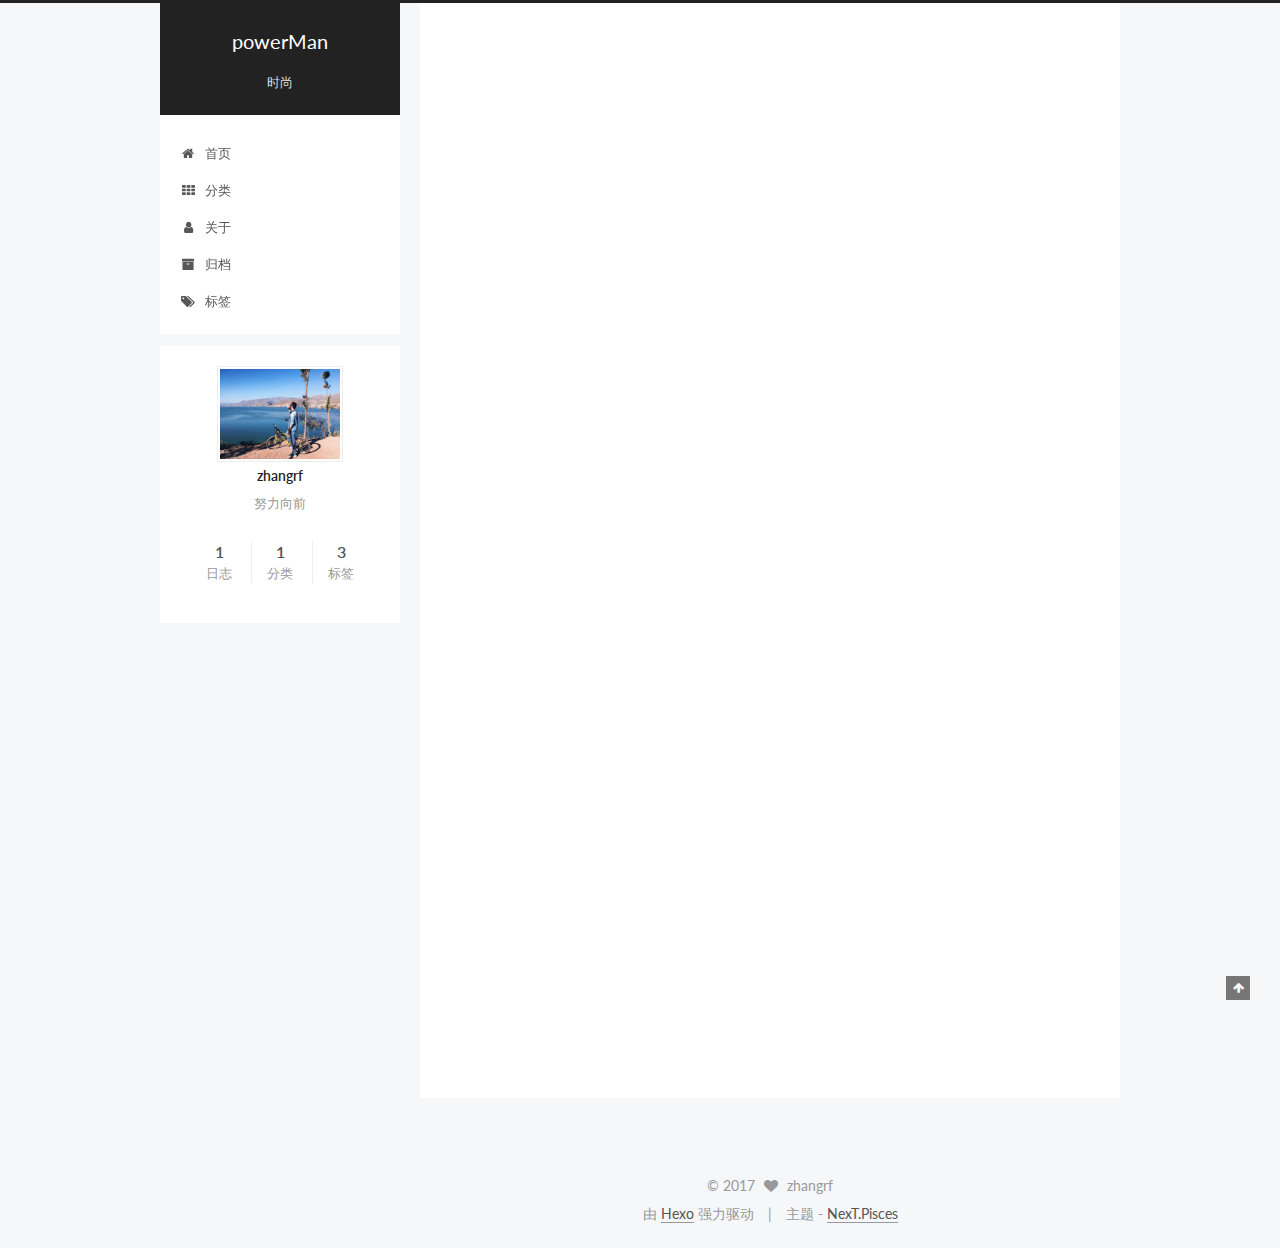
<file: index.html>
<!doctype html>



  


<html class="theme-next pisces use-motion" lang="zh-Hans">
<head>
  <meta charset="UTF-8"/>
<meta http-equiv="X-UA-Compatible" content="IE=edge" />
<meta name="viewport" content="width=device-width, initial-scale=1, maximum-scale=1"/>



<meta http-equiv="Cache-Control" content="no-transform" />
<meta http-equiv="Cache-Control" content="no-siteapp" />















  
  
  <link href="/lib/fancybox/source/jquery.fancybox.css?v=2.1.5" rel="stylesheet" type="text/css" />




  
  
  
  

  
    
    
  

  

  

  

  

  
    
    
    <link href="//fonts.googleapis.com/css?family=Lato:300,300italic,400,400italic,700,700italic&subset=latin,latin-ext" rel="stylesheet" type="text/css">
  






<link href="/lib/font-awesome/css/font-awesome.min.css?v=4.6.2" rel="stylesheet" type="text/css" />

<link href="/css/main.css?v=5.1.0" rel="stylesheet" type="text/css" />


  <meta name="keywords" content="Hexo, NexT" />








  <link rel="shortcut icon" type="image/x-icon" href="/favicon.ico?v=5.1.0" />






<meta name="description" content="努力向前">
<meta property="og:type" content="website">
<meta property="og:title" content="powerMan">
<meta property="og:url" content="http://yoursite.com/index.html">
<meta property="og:site_name" content="powerMan">
<meta property="og:description" content="努力向前">
<meta name="twitter:card" content="summary">
<meta name="twitter:title" content="powerMan">
<meta name="twitter:description" content="努力向前">



<script type="text/javascript" id="hexo.configurations">
  var NexT = window.NexT || {};
  var CONFIG = {
    root: '/',
    scheme: 'Pisces',
    sidebar: {"position":"left","display":"post","offset":12,"offset_float":0,"b2t":false,"scrollpercent":false},
    fancybox: true,
    motion: true,
    duoshuo: {
      userId: '0',
      author: '博主'
    },
    algolia: {
      applicationID: '',
      apiKey: '',
      indexName: '',
      hits: {"per_page":10},
      labels: {"input_placeholder":"Search for Posts","hits_empty":"We didn't find any results for the search: ${query}","hits_stats":"${hits} results found in ${time} ms"}
    }
  };
</script>



  <link rel="canonical" href="http://yoursite.com/"/>





  <title> powerMan </title>
</head>

<body itemscope itemtype="http://schema.org/WebPage" lang="zh-Hans">

  














  
  
    
  

  <div class="container one-collumn sidebar-position-left 
   page-home 
 ">
    <div class="headband"></div>

    <header id="header" class="header" itemscope itemtype="http://schema.org/WPHeader">
      <div class="header-inner"><div class="site-brand-wrapper">
  <div class="site-meta ">
    

    <div class="custom-logo-site-title">
      <a href="/"  class="brand" rel="start">
        <span class="logo-line-before"><i></i></span>
        <span class="site-title">powerMan</span>
        <span class="logo-line-after"><i></i></span>
      </a>
    </div>
      
        <p class="site-subtitle">时尚</p>
      
  </div>

  <div class="site-nav-toggle">
    <button>
      <span class="btn-bar"></span>
      <span class="btn-bar"></span>
      <span class="btn-bar"></span>
    </button>
  </div>
</div>

<nav class="site-nav">
  

  
    <ul id="menu" class="menu">
      
        
        <li class="menu-item menu-item-home">
          <a href="/" rel="section">
            
              <i class="menu-item-icon fa fa-fw fa-home"></i> <br />
            
            首页
          </a>
        </li>
      
        
        <li class="menu-item menu-item-categories">
          <a href="/categories" rel="section">
            
              <i class="menu-item-icon fa fa-fw fa-th"></i> <br />
            
            分类
          </a>
        </li>
      
        
        <li class="menu-item menu-item-about">
          <a href="/about" rel="section">
            
              <i class="menu-item-icon fa fa-fw fa-user"></i> <br />
            
            关于
          </a>
        </li>
      
        
        <li class="menu-item menu-item-archives">
          <a href="/archives" rel="section">
            
              <i class="menu-item-icon fa fa-fw fa-archive"></i> <br />
            
            归档
          </a>
        </li>
      
        
        <li class="menu-item menu-item-tags">
          <a href="/tags" rel="section">
            
              <i class="menu-item-icon fa fa-fw fa-tags"></i> <br />
            
            标签
          </a>
        </li>
      

      
    </ul>
  

  
</nav>



 </div>
    </header>

    <main id="main" class="main">
      <div class="main-inner">
        <div class="content-wrap">
          <div id="content" class="content">
            
  <section id="posts" class="posts-expand">
    
      

  

  
  
  

  <article class="post post-type-normal " itemscope itemtype="http://schema.org/Article">
    <link itemprop="mainEntityOfPage" href="http://yoursite.com/2017/03/01/hello-world/">

    <span hidden itemprop="author" itemscope itemtype="http://schema.org/Person">
      <meta itemprop="name" content="zhangrf">
      <meta itemprop="description" content="">
      <meta itemprop="image" content="/images/avatar.JPG">
    </span>

    <span hidden itemprop="publisher" itemscope itemtype="http://schema.org/Organization">
      <meta itemprop="name" content="powerMan">
    </span>

    
      <header class="post-header">

        
        
          <h1 class="post-title" itemprop="name headline">
            
            
              
                
                <a class="post-title-link" href="/2017/03/01/hello-world/" itemprop="url">
                  Hello World
                </a>
              
            
          </h1>
        

        <div class="post-meta">
          <span class="post-time">
            
              <span class="post-meta-item-icon">
                <i class="fa fa-calendar-o"></i>
              </span>
              
                <span class="post-meta-item-text">发表于</span>
              
              <time title="创建于" itemprop="dateCreated datePublished" datetime="2017-03-01T17:49:58+08:00">
                2017-03-01
              </time>
            

            

            
          </span>

          
            <span class="post-category" >
            
              <span class="post-meta-divider">|</span>
            
              <span class="post-meta-item-icon">
                <i class="fa fa-folder-o"></i>
              </span>
              
                <span class="post-meta-item-text">分类于</span>
              
              
                <span itemprop="about" itemscope itemtype="http://schema.org/Thing">
                  <a href="/categories/测试博客/" itemprop="url" rel="index">
                    <span itemprop="name">测试博客</span>
                  </a>
                </span>

                
                
              
            </span>
          

          
            
          

          
          

          

          

          

        </div>
      </header>
    


    <div class="post-body" itemprop="articleBody">

      
      

      
        
          
            <p>Welcome to <a href="https://hexo.io/" target="_blank" rel="external">Hexo</a>! This is your very first post. Check <a href="https://hexo.io/docs/" target="_blank" rel="external">documentation</a> for more info. If you get any problems when using Hexo, you can find the answer in <a href="https://hexo.io/docs/troubleshooting.html" target="_blank" rel="external">troubleshooting</a> or you can ask me on <a href="https://github.com/hexojs/hexo/issues" target="_blank" rel="external">GitHub</a>.</p>
<h2 id="Quick-Start"><a href="#Quick-Start" class="headerlink" title="Quick Start"></a>Quick Start</h2><h3 id="Create-a-new-post"><a href="#Create-a-new-post" class="headerlink" title="Create a new post"></a>Create a new post</h3><figure class="highlight bash"><table><tr><td class="gutter"><pre><div class="line">1</div></pre></td><td class="code"><pre><div class="line">$ hexo new <span class="string">"My New Post"</span></div></pre></td></tr></table></figure>
<p>More info: <a href="https://hexo.io/docs/writing.html" target="_blank" rel="external">Writing</a></p>
<h3 id="Run-server"><a href="#Run-server" class="headerlink" title="Run server"></a>Run server</h3><figure class="highlight bash"><table><tr><td class="gutter"><pre><div class="line">1</div></pre></td><td class="code"><pre><div class="line">$ hexo server</div></pre></td></tr></table></figure>
<p>More info: <a href="https://hexo.io/docs/server.html" target="_blank" rel="external">Server</a></p>
<h3 id="Generate-static-files"><a href="#Generate-static-files" class="headerlink" title="Generate static files"></a>Generate static files</h3><figure class="highlight bash"><table><tr><td class="gutter"><pre><div class="line">1</div></pre></td><td class="code"><pre><div class="line">$ hexo generate</div></pre></td></tr></table></figure>
<p>More info: <a href="https://hexo.io/docs/generating.html" target="_blank" rel="external">Generating</a></p>
<h3 id="Deploy-to-remote-sites"><a href="#Deploy-to-remote-sites" class="headerlink" title="Deploy to remote sites"></a>Deploy to remote sites</h3><figure class="highlight bash"><table><tr><td class="gutter"><pre><div class="line">1</div></pre></td><td class="code"><pre><div class="line">$ hexo deploy</div></pre></td></tr></table></figure>
<p>More info: <a href="https://hexo.io/docs/deployment.html" target="_blank" rel="external">Deployment</a></p>

          
        
      
    </div>

    <div>
      
    </div>

    <div>
      
    </div>


    <footer class="post-footer">
      

      

      

      
      
        <div class="post-eof"></div>
      
    </footer>
  </article>


    
  </section>

  

          
          </div>
          


          

        </div>
        
          
  
  <div class="sidebar-toggle">
    <div class="sidebar-toggle-line-wrap">
      <span class="sidebar-toggle-line sidebar-toggle-line-first"></span>
      <span class="sidebar-toggle-line sidebar-toggle-line-middle"></span>
      <span class="sidebar-toggle-line sidebar-toggle-line-last"></span>
    </div>
  </div>

  <aside id="sidebar" class="sidebar">
    <div class="sidebar-inner">

      

      

      <section class="site-overview sidebar-panel sidebar-panel-active">
        <div class="site-author motion-element" itemprop="author" itemscope itemtype="http://schema.org/Person">
          <img class="site-author-image" itemprop="image"
               src="/images/avatar.JPG"
               alt="zhangrf" />
          <p class="site-author-name" itemprop="name">zhangrf</p>
           
              <p class="site-description motion-element" itemprop="description">努力向前</p>
          
        </div>
        <nav class="site-state motion-element">
        
          
            <div class="site-state-item site-state-posts">
              <a href="/archives">
                <span class="site-state-item-count">1</span>
                <span class="site-state-item-name">日志</span>
              </a>
            </div>
          

          
            <div class="site-state-item site-state-categories">
              <a href="/categories">
                <span class="site-state-item-count">1</span>
                <span class="site-state-item-name">分类</span>
              </a>
            </div>
          

          
            <div class="site-state-item site-state-tags">
              <a href="/tags">
                <span class="site-state-item-count">3</span>
                <span class="site-state-item-name">标签</span>
              </a>
            </div>
          

        </nav>

        

        <div class="links-of-author motion-element">
          
        </div>

        
        

        
        

        


      </section>

      

      

    </div>
  </aside>


        
      </div>
    </main>

    <footer id="footer" class="footer">
      <div class="footer-inner">
        <div class="copyright" >
  
  &copy; 
  <span itemprop="copyrightYear">2017</span>
  <span class="with-love">
    <i class="fa fa-heart"></i>
  </span>
  <span class="author" itemprop="copyrightHolder">zhangrf</span>
</div>


<div class="powered-by">
  由 <a class="theme-link" href="https://hexo.io">Hexo</a> 强力驱动
</div>

<div class="theme-info">
  主题 -
  <a class="theme-link" href="https://github.com/iissnan/hexo-theme-next">
    NexT.Pisces
  </a>
</div>


        

        
      </div>
    </footer>

    
      <div class="back-to-top">
        <i class="fa fa-arrow-up"></i>
        
      </div>
    
    
  </div>

  

<script type="text/javascript">
  if (Object.prototype.toString.call(window.Promise) !== '[object Function]') {
    window.Promise = null;
  }
</script>









  




  
  <script type="text/javascript" src="/lib/jquery/index.js?v=2.1.3"></script>

  
  <script type="text/javascript" src="/lib/fastclick/lib/fastclick.min.js?v=1.0.6"></script>

  
  <script type="text/javascript" src="/lib/jquery_lazyload/jquery.lazyload.js?v=1.9.7"></script>

  
  <script type="text/javascript" src="/lib/velocity/velocity.min.js?v=1.2.1"></script>

  
  <script type="text/javascript" src="/lib/velocity/velocity.ui.min.js?v=1.2.1"></script>

  
  <script type="text/javascript" src="/lib/fancybox/source/jquery.fancybox.pack.js?v=2.1.5"></script>


  


  <script type="text/javascript" src="/js/src/utils.js?v=5.1.0"></script>

  <script type="text/javascript" src="/js/src/motion.js?v=5.1.0"></script>



  
  


  <script type="text/javascript" src="/js/src/affix.js?v=5.1.0"></script>

  <script type="text/javascript" src="/js/src/schemes/pisces.js?v=5.1.0"></script>



  

  


  <script type="text/javascript" src="/js/src/bootstrap.js?v=5.1.0"></script>



  



  




	





  





  





  



  
  

  

  

  

  


  

</body>
</html>
</file>
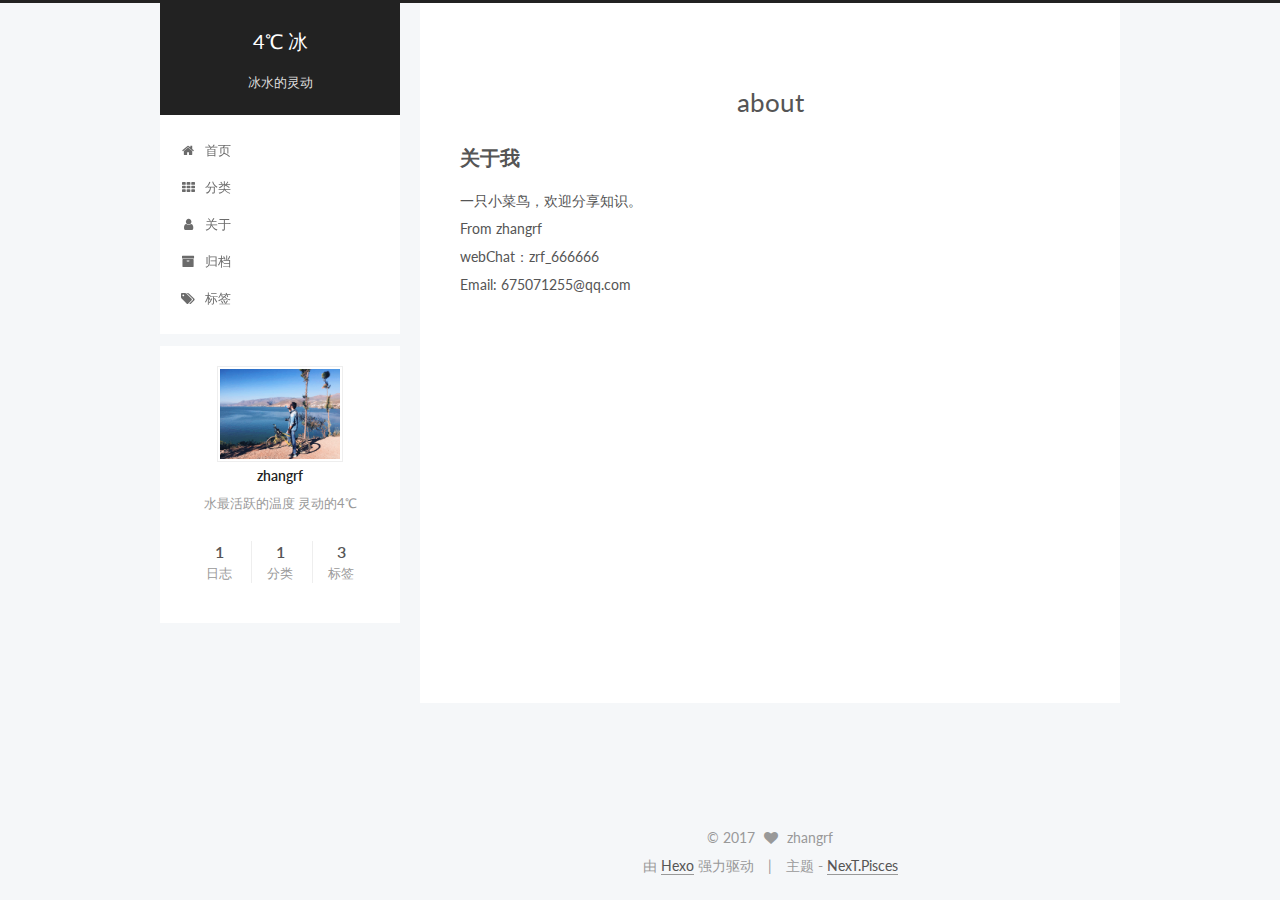
<file: about/index.html>
<!doctype html>



  


<html class="theme-next pisces use-motion" lang="zh-Hans">
<head>
  <meta charset="UTF-8"/>
<meta http-equiv="X-UA-Compatible" content="IE=edge" />
<meta name="viewport" content="width=device-width, initial-scale=1, maximum-scale=1"/>



<meta http-equiv="Cache-Control" content="no-transform" />
<meta http-equiv="Cache-Control" content="no-siteapp" />















  
  
  <link href="/lib/fancybox/source/jquery.fancybox.css?v=2.1.5" rel="stylesheet" type="text/css" />




  
  
  
  

  
    
    
  

  

  

  

  

  
    
    
    <link href="//fonts.googleapis.com/css?family=Lato:300,300italic,400,400italic,700,700italic&subset=latin,latin-ext" rel="stylesheet" type="text/css">
  






<link href="/lib/font-awesome/css/font-awesome.min.css?v=4.6.2" rel="stylesheet" type="text/css" />

<link href="/css/main.css?v=5.1.0" rel="stylesheet" type="text/css" />


  <meta name="keywords" content="Hexo, NexT" />








  <link rel="shortcut icon" type="image/x-icon" href="/favicon.ico?v=5.1.0" />






<meta name="description" content="关于我一只小菜鸟，欢迎分享知识。From zhangrfwebChat：zrf_666666Email: 675071255@qq.com">
<meta property="og:type" content="website">
<meta property="og:title" content="about">
<meta property="og:url" content="http://yoursite.com/about/index.html">
<meta property="og:site_name" content="4℃ 冰">
<meta property="og:description" content="关于我一只小菜鸟，欢迎分享知识。From zhangrfwebChat：zrf_666666Email: 675071255@qq.com">
<meta property="og:updated_time" content="2017-03-02T07:18:16.000Z">
<meta name="twitter:card" content="summary">
<meta name="twitter:title" content="about">
<meta name="twitter:description" content="关于我一只小菜鸟，欢迎分享知识。From zhangrfwebChat：zrf_666666Email: 675071255@qq.com">



<script type="text/javascript" id="hexo.configurations">
  var NexT = window.NexT || {};
  var CONFIG = {
    root: '/',
    scheme: 'Pisces',
    sidebar: {"position":"left","display":"post","offset":12,"offset_float":0,"b2t":false,"scrollpercent":false},
    fancybox: true,
    motion: true,
    duoshuo: {
      userId: '0',
      author: '博主'
    },
    algolia: {
      applicationID: '',
      apiKey: '',
      indexName: '',
      hits: {"per_page":10},
      labels: {"input_placeholder":"Search for Posts","hits_empty":"We didn't find any results for the search: ${query}","hits_stats":"${hits} results found in ${time} ms"}
    }
  };
</script>



  <link rel="canonical" href="http://yoursite.com/about/"/>





  <title>
  

  
    about | 4℃ 冰
  
</title>
</head>

<body itemscope itemtype="http://schema.org/WebPage" lang="zh-Hans">

  














  
  
    
  

  <div class="container one-collumn sidebar-position-left  ">
    <div class="headband"></div>

    <header id="header" class="header" itemscope itemtype="http://schema.org/WPHeader">
      <div class="header-inner"><div class="site-brand-wrapper">
  <div class="site-meta ">
    

    <div class="custom-logo-site-title">
      <a href="/"  class="brand" rel="start">
        <span class="logo-line-before"><i></i></span>
        <span class="site-title">4℃ 冰</span>
        <span class="logo-line-after"><i></i></span>
      </a>
    </div>
      
        <p class="site-subtitle">冰水的灵动</p>
      
  </div>

  <div class="site-nav-toggle">
    <button>
      <span class="btn-bar"></span>
      <span class="btn-bar"></span>
      <span class="btn-bar"></span>
    </button>
  </div>
</div>

<nav class="site-nav">
  

  
    <ul id="menu" class="menu">
      
        
        <li class="menu-item menu-item-home">
          <a href="/" rel="section">
            
              <i class="menu-item-icon fa fa-fw fa-home"></i> <br />
            
            首页
          </a>
        </li>
      
        
        <li class="menu-item menu-item-categories">
          <a href="/categories" rel="section">
            
              <i class="menu-item-icon fa fa-fw fa-th"></i> <br />
            
            分类
          </a>
        </li>
      
        
        <li class="menu-item menu-item-about">
          <a href="/about" rel="section">
            
              <i class="menu-item-icon fa fa-fw fa-user"></i> <br />
            
            关于
          </a>
        </li>
      
        
        <li class="menu-item menu-item-archives">
          <a href="/archives" rel="section">
            
              <i class="menu-item-icon fa fa-fw fa-archive"></i> <br />
            
            归档
          </a>
        </li>
      
        
        <li class="menu-item menu-item-tags">
          <a href="/tags" rel="section">
            
              <i class="menu-item-icon fa fa-fw fa-tags"></i> <br />
            
            标签
          </a>
        </li>
      

      
    </ul>
  

  
</nav>



 </div>
    </header>

    <main id="main" class="main">
      <div class="main-inner">
        <div class="content-wrap">
          <div id="content" class="content">
            

  <div id="posts" class="posts-expand">
  <header class="post-header">

	<h1 class="post-title" itemprop="name headline">about</h1>



</header>

    
    
      <h2 id="关于我"><a href="#关于我" class="headerlink" title="关于我"></a>关于我</h2><p>一只小菜鸟，欢迎分享知识。<br>From zhangrf<br>webChat：zrf_666666<br>Email: 675071255@qq.com</p>

    
    
      <div class="comments" id="comments">
        
      </div>
    
  </div>

          
          </div>
          


          
  <div class="comments" id="comments">
    
  </div>


        </div>
        
          
  
  <div class="sidebar-toggle">
    <div class="sidebar-toggle-line-wrap">
      <span class="sidebar-toggle-line sidebar-toggle-line-first"></span>
      <span class="sidebar-toggle-line sidebar-toggle-line-middle"></span>
      <span class="sidebar-toggle-line sidebar-toggle-line-last"></span>
    </div>
  </div>

  <aside id="sidebar" class="sidebar">
    <div class="sidebar-inner">

      

      

      <section class="site-overview sidebar-panel sidebar-panel-active">
        <div class="site-author motion-element" itemprop="author" itemscope itemtype="http://schema.org/Person">
          <img class="site-author-image" itemprop="image"
               src="/images/avatar.JPG"
               alt="zhangrf" />
          <p class="site-author-name" itemprop="name">zhangrf</p>
           
              <p class="site-description motion-element" itemprop="description">水最活跃的温度 灵动的4℃</p>
          
        </div>
        <nav class="site-state motion-element">
        
          
            <div class="site-state-item site-state-posts">
              <a href="/archives">
                <span class="site-state-item-count">1</span>
                <span class="site-state-item-name">日志</span>
              </a>
            </div>
          

          
            <div class="site-state-item site-state-categories">
              <a href="/categories">
                <span class="site-state-item-count">1</span>
                <span class="site-state-item-name">分类</span>
              </a>
            </div>
          

          
            <div class="site-state-item site-state-tags">
              <a href="/tags">
                <span class="site-state-item-count">3</span>
                <span class="site-state-item-name">标签</span>
              </a>
            </div>
          

        </nav>

        

        <div class="links-of-author motion-element">
          
        </div>

        
        

        
        

        


      </section>

      

      

    </div>
  </aside>


        
      </div>
    </main>

    <footer id="footer" class="footer">
      <div class="footer-inner">
        <div class="copyright" >
  
  &copy; 
  <span itemprop="copyrightYear">2017</span>
  <span class="with-love">
    <i class="fa fa-heart"></i>
  </span>
  <span class="author" itemprop="copyrightHolder">zhangrf</span>
</div>


<div class="powered-by">
  由 <a class="theme-link" href="https://hexo.io">Hexo</a> 强力驱动
</div>

<div class="theme-info">
  主题 -
  <a class="theme-link" href="https://github.com/iissnan/hexo-theme-next">
    NexT.Pisces
  </a>
</div>


        

        
      </div>
    </footer>

    
      <div class="back-to-top">
        <i class="fa fa-arrow-up"></i>
        
      </div>
    
    
  </div>

  

<script type="text/javascript">
  if (Object.prototype.toString.call(window.Promise) !== '[object Function]') {
    window.Promise = null;
  }
</script>









  




  
  <script type="text/javascript" src="/lib/jquery/index.js?v=2.1.3"></script>

  
  <script type="text/javascript" src="/lib/fastclick/lib/fastclick.min.js?v=1.0.6"></script>

  
  <script type="text/javascript" src="/lib/jquery_lazyload/jquery.lazyload.js?v=1.9.7"></script>

  
  <script type="text/javascript" src="/lib/velocity/velocity.min.js?v=1.2.1"></script>

  
  <script type="text/javascript" src="/lib/velocity/velocity.ui.min.js?v=1.2.1"></script>

  
  <script type="text/javascript" src="/lib/fancybox/source/jquery.fancybox.pack.js?v=2.1.5"></script>


  


  <script type="text/javascript" src="/js/src/utils.js?v=5.1.0"></script>

  <script type="text/javascript" src="/js/src/motion.js?v=5.1.0"></script>



  
  


  <script type="text/javascript" src="/js/src/affix.js?v=5.1.0"></script>

  <script type="text/javascript" src="/js/src/schemes/pisces.js?v=5.1.0"></script>



  

  


  <script type="text/javascript" src="/js/src/bootstrap.js?v=5.1.0"></script>



  



  




	





  





  





  



  
  

  

  

  

  


  

</body>
</html>
</file>
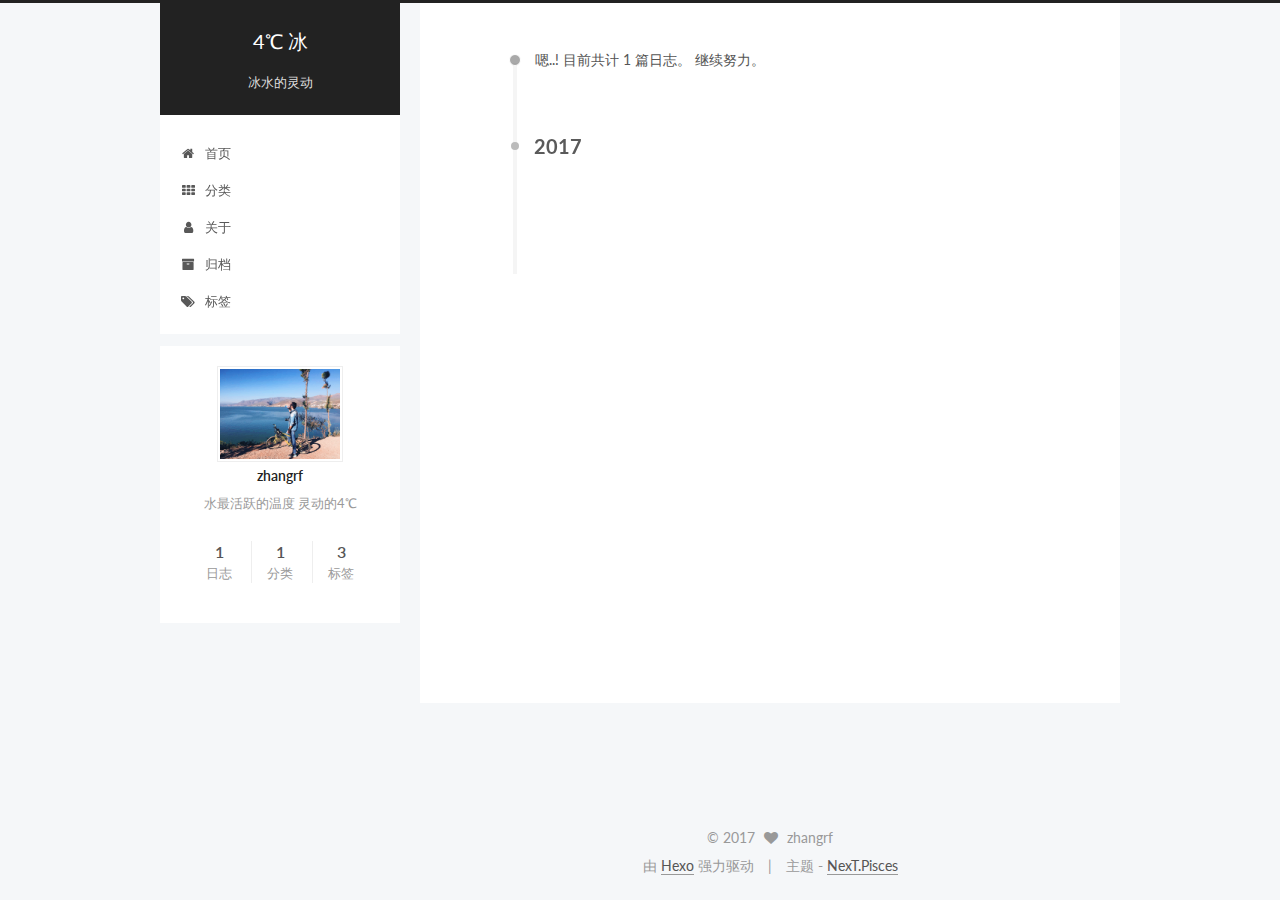
<file: archives/index.html>
<!doctype html>



  


<html class="theme-next pisces use-motion" lang="zh-Hans">
<head>
  <meta charset="UTF-8"/>
<meta http-equiv="X-UA-Compatible" content="IE=edge" />
<meta name="viewport" content="width=device-width, initial-scale=1, maximum-scale=1"/>



<meta http-equiv="Cache-Control" content="no-transform" />
<meta http-equiv="Cache-Control" content="no-siteapp" />















  
  
  <link href="/lib/fancybox/source/jquery.fancybox.css?v=2.1.5" rel="stylesheet" type="text/css" />




  
  
  
  

  
    
    
  

  

  

  

  

  
    
    
    <link href="//fonts.googleapis.com/css?family=Lato:300,300italic,400,400italic,700,700italic&subset=latin,latin-ext" rel="stylesheet" type="text/css">
  






<link href="/lib/font-awesome/css/font-awesome.min.css?v=4.6.2" rel="stylesheet" type="text/css" />

<link href="/css/main.css?v=5.1.0" rel="stylesheet" type="text/css" />


  <meta name="keywords" content="Hexo, NexT" />








  <link rel="shortcut icon" type="image/x-icon" href="/favicon.ico?v=5.1.0" />






<meta name="description" content="水最活跃的温度 灵动的4℃">
<meta property="og:type" content="website">
<meta property="og:title" content="4℃ 冰">
<meta property="og:url" content="http://yoursite.com/archives/index.html">
<meta property="og:site_name" content="4℃ 冰">
<meta property="og:description" content="水最活跃的温度 灵动的4℃">
<meta name="twitter:card" content="summary">
<meta name="twitter:title" content="4℃ 冰">
<meta name="twitter:description" content="水最活跃的温度 灵动的4℃">



<script type="text/javascript" id="hexo.configurations">
  var NexT = window.NexT || {};
  var CONFIG = {
    root: '/',
    scheme: 'Pisces',
    sidebar: {"position":"left","display":"post","offset":12,"offset_float":0,"b2t":false,"scrollpercent":false},
    fancybox: true,
    motion: true,
    duoshuo: {
      userId: '0',
      author: '博主'
    },
    algolia: {
      applicationID: '',
      apiKey: '',
      indexName: '',
      hits: {"per_page":10},
      labels: {"input_placeholder":"Search for Posts","hits_empty":"We didn't find any results for the search: ${query}","hits_stats":"${hits} results found in ${time} ms"}
    }
  };
</script>



  <link rel="canonical" href="http://yoursite.com/archives/"/>





  <title> 归档 | 4℃ 冰 </title>
</head>

<body itemscope itemtype="http://schema.org/WebPage" lang="zh-Hans">

  














  
  
    
  

  <div class="container one-collumn sidebar-position-left  page-archive  ">
    <div class="headband"></div>

    <header id="header" class="header" itemscope itemtype="http://schema.org/WPHeader">
      <div class="header-inner"><div class="site-brand-wrapper">
  <div class="site-meta ">
    

    <div class="custom-logo-site-title">
      <a href="/"  class="brand" rel="start">
        <span class="logo-line-before"><i></i></span>
        <span class="site-title">4℃ 冰</span>
        <span class="logo-line-after"><i></i></span>
      </a>
    </div>
      
        <p class="site-subtitle">冰水的灵动</p>
      
  </div>

  <div class="site-nav-toggle">
    <button>
      <span class="btn-bar"></span>
      <span class="btn-bar"></span>
      <span class="btn-bar"></span>
    </button>
  </div>
</div>

<nav class="site-nav">
  

  
    <ul id="menu" class="menu">
      
        
        <li class="menu-item menu-item-home">
          <a href="/" rel="section">
            
              <i class="menu-item-icon fa fa-fw fa-home"></i> <br />
            
            首页
          </a>
        </li>
      
        
        <li class="menu-item menu-item-categories">
          <a href="/categories" rel="section">
            
              <i class="menu-item-icon fa fa-fw fa-th"></i> <br />
            
            分类
          </a>
        </li>
      
        
        <li class="menu-item menu-item-about">
          <a href="/about" rel="section">
            
              <i class="menu-item-icon fa fa-fw fa-user"></i> <br />
            
            关于
          </a>
        </li>
      
        
        <li class="menu-item menu-item-archives">
          <a href="/archives" rel="section">
            
              <i class="menu-item-icon fa fa-fw fa-archive"></i> <br />
            
            归档
          </a>
        </li>
      
        
        <li class="menu-item menu-item-tags">
          <a href="/tags" rel="section">
            
              <i class="menu-item-icon fa fa-fw fa-tags"></i> <br />
            
            标签
          </a>
        </li>
      

      
    </ul>
  

  
</nav>



 </div>
    </header>

    <main id="main" class="main">
      <div class="main-inner">
        <div class="content-wrap">
          <div id="content" class="content">
            

  <section id="posts" class="posts-collapse">
    <span class="archive-move-on"></span>

    <span class="archive-page-counter">
      
      
      
        
      
      嗯..! 目前共计 1 篇日志。 继续努力。
    </span>

    

      
      
      

      
        
        <div class="collection-title">
          <h2 class="archive-year motion-element" id="archive-year-2017">2017</h2>
        </div>
      
      

      

  <article class="post post-type-normal" itemscope itemtype="http://schema.org/Article">
    <header class="post-header">

      <h1 class="post-title">
        
            <a class="post-title-link" href="/2017/03/01/hello-world/" itemprop="url">
              
                <span itemprop="name">Hello World</span>
              
            </a>
        
      </h1>

      <div class="post-meta">
        <time class="post-time" itemprop="dateCreated"
              datetime="2017-03-01T17:49:58+08:00"
              content="2017-03-01" >
          03-01
        </time>
      </div>

    </header>
  </article>



    

  </section>

  


          
          </div>
          


          

        </div>
        
          
  
  <div class="sidebar-toggle">
    <div class="sidebar-toggle-line-wrap">
      <span class="sidebar-toggle-line sidebar-toggle-line-first"></span>
      <span class="sidebar-toggle-line sidebar-toggle-line-middle"></span>
      <span class="sidebar-toggle-line sidebar-toggle-line-last"></span>
    </div>
  </div>

  <aside id="sidebar" class="sidebar">
    <div class="sidebar-inner">

      

      

      <section class="site-overview sidebar-panel sidebar-panel-active">
        <div class="site-author motion-element" itemprop="author" itemscope itemtype="http://schema.org/Person">
          <img class="site-author-image" itemprop="image"
               src="/images/avatar.JPG"
               alt="zhangrf" />
          <p class="site-author-name" itemprop="name">zhangrf</p>
           
              <p class="site-description motion-element" itemprop="description">水最活跃的温度 灵动的4℃</p>
          
        </div>
        <nav class="site-state motion-element">
        
          
            <div class="site-state-item site-state-posts">
              <a href="/archives">
                <span class="site-state-item-count">1</span>
                <span class="site-state-item-name">日志</span>
              </a>
            </div>
          

          
            <div class="site-state-item site-state-categories">
              <a href="/categories">
                <span class="site-state-item-count">1</span>
                <span class="site-state-item-name">分类</span>
              </a>
            </div>
          

          
            <div class="site-state-item site-state-tags">
              <a href="/tags">
                <span class="site-state-item-count">3</span>
                <span class="site-state-item-name">标签</span>
              </a>
            </div>
          

        </nav>

        

        <div class="links-of-author motion-element">
          
        </div>

        
        

        
        

        


      </section>

      

      

    </div>
  </aside>


        
      </div>
    </main>

    <footer id="footer" class="footer">
      <div class="footer-inner">
        <div class="copyright" >
  
  &copy; 
  <span itemprop="copyrightYear">2017</span>
  <span class="with-love">
    <i class="fa fa-heart"></i>
  </span>
  <span class="author" itemprop="copyrightHolder">zhangrf</span>
</div>


<div class="powered-by">
  由 <a class="theme-link" href="https://hexo.io">Hexo</a> 强力驱动
</div>

<div class="theme-info">
  主题 -
  <a class="theme-link" href="https://github.com/iissnan/hexo-theme-next">
    NexT.Pisces
  </a>
</div>


        

        
      </div>
    </footer>

    
      <div class="back-to-top">
        <i class="fa fa-arrow-up"></i>
        
      </div>
    
    
  </div>

  

<script type="text/javascript">
  if (Object.prototype.toString.call(window.Promise) !== '[object Function]') {
    window.Promise = null;
  }
</script>









  




  
  <script type="text/javascript" src="/lib/jquery/index.js?v=2.1.3"></script>

  
  <script type="text/javascript" src="/lib/fastclick/lib/fastclick.min.js?v=1.0.6"></script>

  
  <script type="text/javascript" src="/lib/jquery_lazyload/jquery.lazyload.js?v=1.9.7"></script>

  
  <script type="text/javascript" src="/lib/velocity/velocity.min.js?v=1.2.1"></script>

  
  <script type="text/javascript" src="/lib/velocity/velocity.ui.min.js?v=1.2.1"></script>

  
  <script type="text/javascript" src="/lib/fancybox/source/jquery.fancybox.pack.js?v=2.1.5"></script>


  


  <script type="text/javascript" src="/js/src/utils.js?v=5.1.0"></script>

  <script type="text/javascript" src="/js/src/motion.js?v=5.1.0"></script>



  
  


  <script type="text/javascript" src="/js/src/affix.js?v=5.1.0"></script>

  <script type="text/javascript" src="/js/src/schemes/pisces.js?v=5.1.0"></script>



  
  
    <script type="text/javascript" id="motion.page.archive">
      $('.archive-year').velocity('transition.slideLeftIn');
    </script>
  


  


  <script type="text/javascript" src="/js/src/bootstrap.js?v=5.1.0"></script>



  



  




	





  





  





  



  
  

  

  

  

  


  

</body>
</html>
</file>
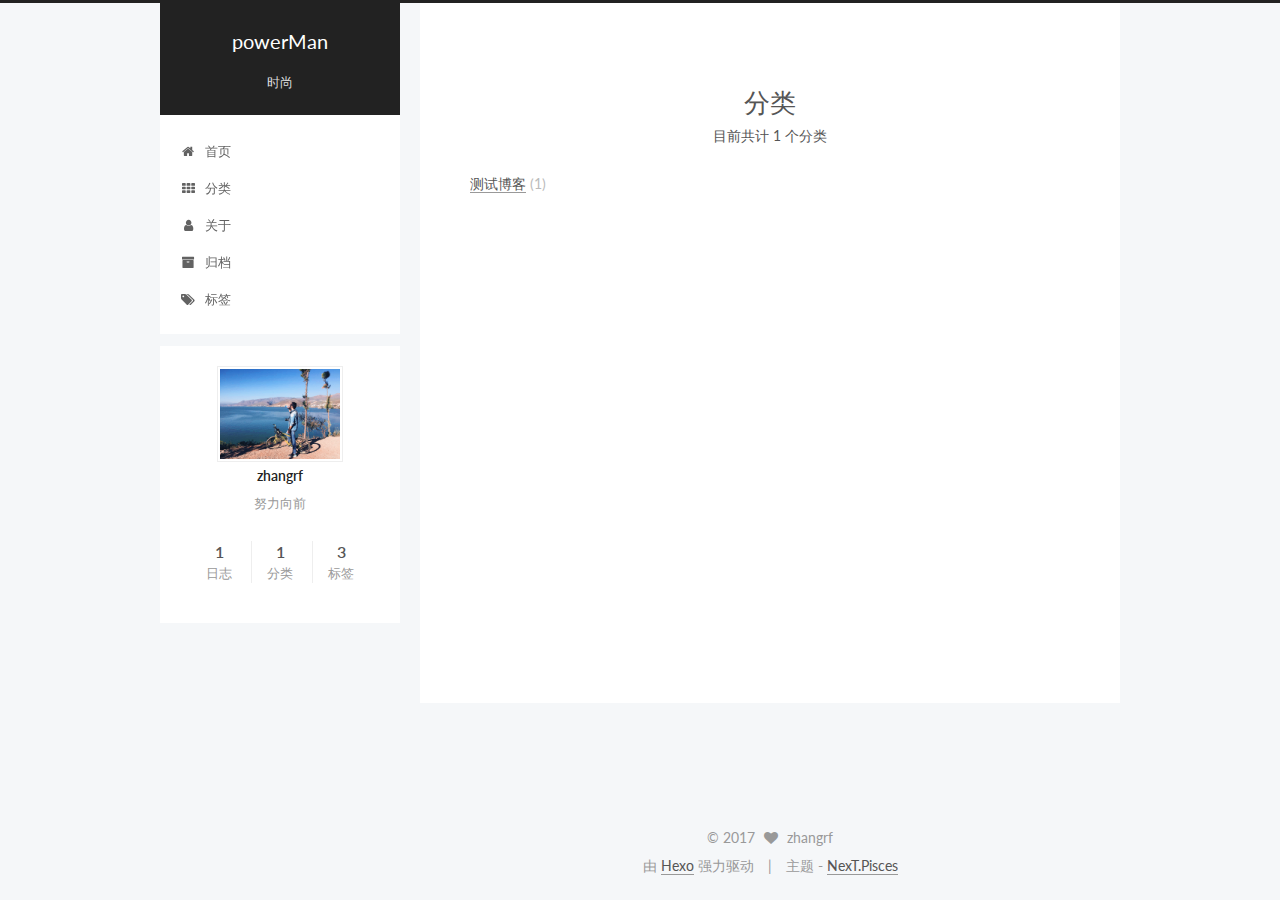
<file: categories/index.html>
<!doctype html>



  


<html class="theme-next pisces use-motion" lang="zh-Hans">
<head>
  <meta charset="UTF-8"/>
<meta http-equiv="X-UA-Compatible" content="IE=edge" />
<meta name="viewport" content="width=device-width, initial-scale=1, maximum-scale=1"/>



<meta http-equiv="Cache-Control" content="no-transform" />
<meta http-equiv="Cache-Control" content="no-siteapp" />















  
  
  <link href="/lib/fancybox/source/jquery.fancybox.css?v=2.1.5" rel="stylesheet" type="text/css" />




  
  
  
  

  
    
    
  

  

  

  

  

  
    
    
    <link href="//fonts.googleapis.com/css?family=Lato:300,300italic,400,400italic,700,700italic&subset=latin,latin-ext" rel="stylesheet" type="text/css">
  






<link href="/lib/font-awesome/css/font-awesome.min.css?v=4.6.2" rel="stylesheet" type="text/css" />

<link href="/css/main.css?v=5.1.0" rel="stylesheet" type="text/css" />


  <meta name="keywords" content="Hexo, NexT" />








  <link rel="shortcut icon" type="image/x-icon" href="/favicon.ico?v=5.1.0" />






<meta name="description" content="努力向前">
<meta property="og:type" content="website">
<meta property="og:title" content="分类">
<meta property="og:url" content="http://yoursite.com/categories/index.html">
<meta property="og:site_name" content="powerMan">
<meta property="og:description" content="努力向前">
<meta property="og:updated_time" content="2017-03-02T07:00:55.000Z">
<meta name="twitter:card" content="summary">
<meta name="twitter:title" content="分类">
<meta name="twitter:description" content="努力向前">



<script type="text/javascript" id="hexo.configurations">
  var NexT = window.NexT || {};
  var CONFIG = {
    root: '/',
    scheme: 'Pisces',
    sidebar: {"position":"left","display":"post","offset":12,"offset_float":0,"b2t":false,"scrollpercent":false},
    fancybox: true,
    motion: true,
    duoshuo: {
      userId: '0',
      author: '博主'
    },
    algolia: {
      applicationID: '',
      apiKey: '',
      indexName: '',
      hits: {"per_page":10},
      labels: {"input_placeholder":"Search for Posts","hits_empty":"We didn't find any results for the search: ${query}","hits_stats":"${hits} results found in ${time} ms"}
    }
  };
</script>



  <link rel="canonical" href="http://yoursite.com/categories/"/>





  <title>
  

  
    分类 | powerMan
  
</title>
</head>

<body itemscope itemtype="http://schema.org/WebPage" lang="zh-Hans">

  














  
  
    
  

  <div class="container one-collumn sidebar-position-left  ">
    <div class="headband"></div>

    <header id="header" class="header" itemscope itemtype="http://schema.org/WPHeader">
      <div class="header-inner"><div class="site-brand-wrapper">
  <div class="site-meta ">
    

    <div class="custom-logo-site-title">
      <a href="/"  class="brand" rel="start">
        <span class="logo-line-before"><i></i></span>
        <span class="site-title">powerMan</span>
        <span class="logo-line-after"><i></i></span>
      </a>
    </div>
      
        <p class="site-subtitle">时尚</p>
      
  </div>

  <div class="site-nav-toggle">
    <button>
      <span class="btn-bar"></span>
      <span class="btn-bar"></span>
      <span class="btn-bar"></span>
    </button>
  </div>
</div>

<nav class="site-nav">
  

  
    <ul id="menu" class="menu">
      
        
        <li class="menu-item menu-item-home">
          <a href="/" rel="section">
            
              <i class="menu-item-icon fa fa-fw fa-home"></i> <br />
            
            首页
          </a>
        </li>
      
        
        <li class="menu-item menu-item-categories">
          <a href="/categories" rel="section">
            
              <i class="menu-item-icon fa fa-fw fa-th"></i> <br />
            
            分类
          </a>
        </li>
      
        
        <li class="menu-item menu-item-about">
          <a href="/about" rel="section">
            
              <i class="menu-item-icon fa fa-fw fa-user"></i> <br />
            
            关于
          </a>
        </li>
      
        
        <li class="menu-item menu-item-archives">
          <a href="/archives" rel="section">
            
              <i class="menu-item-icon fa fa-fw fa-archive"></i> <br />
            
            归档
          </a>
        </li>
      
        
        <li class="menu-item menu-item-tags">
          <a href="/tags" rel="section">
            
              <i class="menu-item-icon fa fa-fw fa-tags"></i> <br />
            
            标签
          </a>
        </li>
      

      
    </ul>
  

  
</nav>



 </div>
    </header>

    <main id="main" class="main">
      <div class="main-inner">
        <div class="content-wrap">
          <div id="content" class="content">
            

  <div id="posts" class="posts-expand">
  <header class="post-header">

	<h1 class="post-title" itemprop="name headline">分类</h1>



</header>

    
    
      <div class="category-all-page">
        <div class="category-all-title">
            目前共计 1 个分类
        </div>
        <div class="category-all">
          <ul class="category-list"><li class="category-list-item"><a class="category-list-link" href="/categories/测试博客/">测试博客</a><span class="category-list-count">1</span></li></ul>
        </div>
      </div>
    
    
      <div class="comments" id="comments">
        
      </div>
    
  </div>

          
          </div>
          


          
  <div class="comments" id="comments">
    
  </div>


        </div>
        
          
  
  <div class="sidebar-toggle">
    <div class="sidebar-toggle-line-wrap">
      <span class="sidebar-toggle-line sidebar-toggle-line-first"></span>
      <span class="sidebar-toggle-line sidebar-toggle-line-middle"></span>
      <span class="sidebar-toggle-line sidebar-toggle-line-last"></span>
    </div>
  </div>

  <aside id="sidebar" class="sidebar">
    <div class="sidebar-inner">

      

      

      <section class="site-overview sidebar-panel sidebar-panel-active">
        <div class="site-author motion-element" itemprop="author" itemscope itemtype="http://schema.org/Person">
          <img class="site-author-image" itemprop="image"
               src="/images/avatar.JPG"
               alt="zhangrf" />
          <p class="site-author-name" itemprop="name">zhangrf</p>
           
              <p class="site-description motion-element" itemprop="description">努力向前</p>
          
        </div>
        <nav class="site-state motion-element">
        
          
            <div class="site-state-item site-state-posts">
              <a href="/archives">
                <span class="site-state-item-count">1</span>
                <span class="site-state-item-name">日志</span>
              </a>
            </div>
          

          
            <div class="site-state-item site-state-categories">
              <a href="/categories">
                <span class="site-state-item-count">1</span>
                <span class="site-state-item-name">分类</span>
              </a>
            </div>
          

          
            <div class="site-state-item site-state-tags">
              <a href="/tags">
                <span class="site-state-item-count">3</span>
                <span class="site-state-item-name">标签</span>
              </a>
            </div>
          

        </nav>

        

        <div class="links-of-author motion-element">
          
        </div>

        
        

        
        

        


      </section>

      

      

    </div>
  </aside>


        
      </div>
    </main>

    <footer id="footer" class="footer">
      <div class="footer-inner">
        <div class="copyright" >
  
  &copy; 
  <span itemprop="copyrightYear">2017</span>
  <span class="with-love">
    <i class="fa fa-heart"></i>
  </span>
  <span class="author" itemprop="copyrightHolder">zhangrf</span>
</div>


<div class="powered-by">
  由 <a class="theme-link" href="https://hexo.io">Hexo</a> 强力驱动
</div>

<div class="theme-info">
  主题 -
  <a class="theme-link" href="https://github.com/iissnan/hexo-theme-next">
    NexT.Pisces
  </a>
</div>


        

        
      </div>
    </footer>

    
      <div class="back-to-top">
        <i class="fa fa-arrow-up"></i>
        
      </div>
    
    
  </div>

  

<script type="text/javascript">
  if (Object.prototype.toString.call(window.Promise) !== '[object Function]') {
    window.Promise = null;
  }
</script>









  




  
  <script type="text/javascript" src="/lib/jquery/index.js?v=2.1.3"></script>

  
  <script type="text/javascript" src="/lib/fastclick/lib/fastclick.min.js?v=1.0.6"></script>

  
  <script type="text/javascript" src="/lib/jquery_lazyload/jquery.lazyload.js?v=1.9.7"></script>

  
  <script type="text/javascript" src="/lib/velocity/velocity.min.js?v=1.2.1"></script>

  
  <script type="text/javascript" src="/lib/velocity/velocity.ui.min.js?v=1.2.1"></script>

  
  <script type="text/javascript" src="/lib/fancybox/source/jquery.fancybox.pack.js?v=2.1.5"></script>


  


  <script type="text/javascript" src="/js/src/utils.js?v=5.1.0"></script>

  <script type="text/javascript" src="/js/src/motion.js?v=5.1.0"></script>



  
  


  <script type="text/javascript" src="/js/src/affix.js?v=5.1.0"></script>

  <script type="text/javascript" src="/js/src/schemes/pisces.js?v=5.1.0"></script>



  

  


  <script type="text/javascript" src="/js/src/bootstrap.js?v=5.1.0"></script>



  



  




	





  





  





  



  
  

  

  

  

  


  

</body>
</html>
</file>
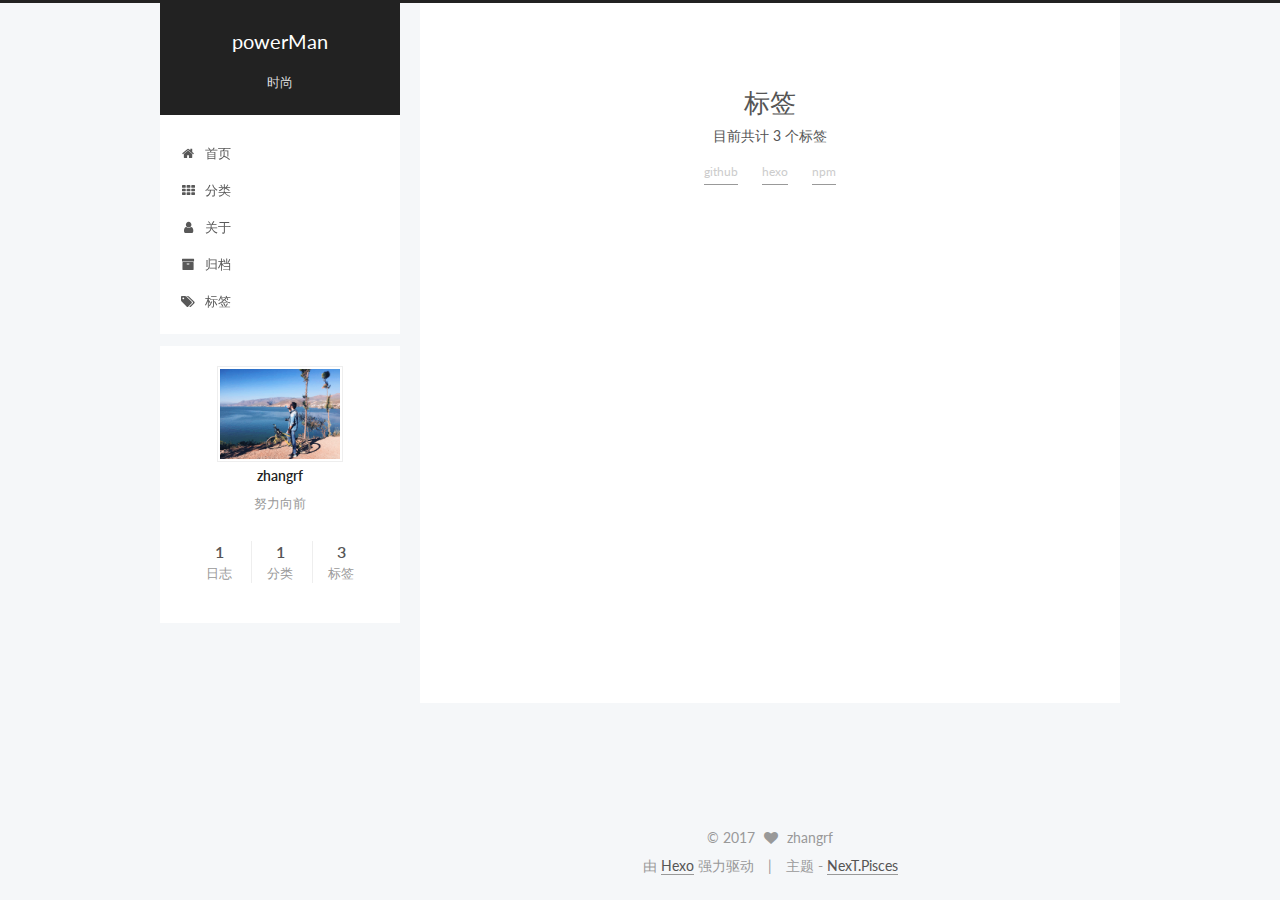
<file: tags/index.html>
<!doctype html>



  


<html class="theme-next pisces use-motion" lang="zh-Hans">
<head>
  <meta charset="UTF-8"/>
<meta http-equiv="X-UA-Compatible" content="IE=edge" />
<meta name="viewport" content="width=device-width, initial-scale=1, maximum-scale=1"/>



<meta http-equiv="Cache-Control" content="no-transform" />
<meta http-equiv="Cache-Control" content="no-siteapp" />















  
  
  <link href="/lib/fancybox/source/jquery.fancybox.css?v=2.1.5" rel="stylesheet" type="text/css" />




  
  
  
  

  
    
    
  

  

  

  

  

  
    
    
    <link href="//fonts.googleapis.com/css?family=Lato:300,300italic,400,400italic,700,700italic&subset=latin,latin-ext" rel="stylesheet" type="text/css">
  






<link href="/lib/font-awesome/css/font-awesome.min.css?v=4.6.2" rel="stylesheet" type="text/css" />

<link href="/css/main.css?v=5.1.0" rel="stylesheet" type="text/css" />


  <meta name="keywords" content="Hexo, NexT" />








  <link rel="shortcut icon" type="image/x-icon" href="/favicon.ico?v=5.1.0" />






<meta name="description" content="努力向前">
<meta property="og:type" content="website">
<meta property="og:title" content="标签">
<meta property="og:url" content="http://yoursite.com/tags/index.html">
<meta property="og:site_name" content="powerMan">
<meta property="og:description" content="努力向前">
<meta property="og:updated_time" content="2017-03-02T07:01:13.000Z">
<meta name="twitter:card" content="summary">
<meta name="twitter:title" content="标签">
<meta name="twitter:description" content="努力向前">



<script type="text/javascript" id="hexo.configurations">
  var NexT = window.NexT || {};
  var CONFIG = {
    root: '/',
    scheme: 'Pisces',
    sidebar: {"position":"left","display":"post","offset":12,"offset_float":0,"b2t":false,"scrollpercent":false},
    fancybox: true,
    motion: true,
    duoshuo: {
      userId: '0',
      author: '博主'
    },
    algolia: {
      applicationID: '',
      apiKey: '',
      indexName: '',
      hits: {"per_page":10},
      labels: {"input_placeholder":"Search for Posts","hits_empty":"We didn't find any results for the search: ${query}","hits_stats":"${hits} results found in ${time} ms"}
    }
  };
</script>



  <link rel="canonical" href="http://yoursite.com/tags/"/>





  <title>
  

  
    标签 | powerMan
  
</title>
</head>

<body itemscope itemtype="http://schema.org/WebPage" lang="zh-Hans">

  














  
  
    
  

  <div class="container one-collumn sidebar-position-left  ">
    <div class="headband"></div>

    <header id="header" class="header" itemscope itemtype="http://schema.org/WPHeader">
      <div class="header-inner"><div class="site-brand-wrapper">
  <div class="site-meta ">
    

    <div class="custom-logo-site-title">
      <a href="/"  class="brand" rel="start">
        <span class="logo-line-before"><i></i></span>
        <span class="site-title">powerMan</span>
        <span class="logo-line-after"><i></i></span>
      </a>
    </div>
      
        <p class="site-subtitle">时尚</p>
      
  </div>

  <div class="site-nav-toggle">
    <button>
      <span class="btn-bar"></span>
      <span class="btn-bar"></span>
      <span class="btn-bar"></span>
    </button>
  </div>
</div>

<nav class="site-nav">
  

  
    <ul id="menu" class="menu">
      
        
        <li class="menu-item menu-item-home">
          <a href="/" rel="section">
            
              <i class="menu-item-icon fa fa-fw fa-home"></i> <br />
            
            首页
          </a>
        </li>
      
        
        <li class="menu-item menu-item-categories">
          <a href="/categories" rel="section">
            
              <i class="menu-item-icon fa fa-fw fa-th"></i> <br />
            
            分类
          </a>
        </li>
      
        
        <li class="menu-item menu-item-about">
          <a href="/about" rel="section">
            
              <i class="menu-item-icon fa fa-fw fa-user"></i> <br />
            
            关于
          </a>
        </li>
      
        
        <li class="menu-item menu-item-archives">
          <a href="/archives" rel="section">
            
              <i class="menu-item-icon fa fa-fw fa-archive"></i> <br />
            
            归档
          </a>
        </li>
      
        
        <li class="menu-item menu-item-tags">
          <a href="/tags" rel="section">
            
              <i class="menu-item-icon fa fa-fw fa-tags"></i> <br />
            
            标签
          </a>
        </li>
      

      
    </ul>
  

  
</nav>



 </div>
    </header>

    <main id="main" class="main">
      <div class="main-inner">
        <div class="content-wrap">
          <div id="content" class="content">
            

  <div id="posts" class="posts-expand">
  <header class="post-header">

	<h1 class="post-title" itemprop="name headline">标签</h1>



</header>

    
    
      <div class="tag-cloud">
        <div class="tag-cloud-title">
            目前共计 3 个标签
        </div>
        <div class="tag-cloud-tags">
          <a href="/tags/github/" style="font-size: 12px; color: #ccc">github</a> <a href="/tags/hexo/" style="font-size: 12px; color: #ccc">hexo</a> <a href="/tags/npm/" style="font-size: 12px; color: #ccc">npm</a>
        </div>
      </div>
    
    
      <div class="comments" id="comments">
        
      </div>
    
  </div>

          
          </div>
          


          
  <div class="comments" id="comments">
    
  </div>


        </div>
        
          
  
  <div class="sidebar-toggle">
    <div class="sidebar-toggle-line-wrap">
      <span class="sidebar-toggle-line sidebar-toggle-line-first"></span>
      <span class="sidebar-toggle-line sidebar-toggle-line-middle"></span>
      <span class="sidebar-toggle-line sidebar-toggle-line-last"></span>
    </div>
  </div>

  <aside id="sidebar" class="sidebar">
    <div class="sidebar-inner">

      

      

      <section class="site-overview sidebar-panel sidebar-panel-active">
        <div class="site-author motion-element" itemprop="author" itemscope itemtype="http://schema.org/Person">
          <img class="site-author-image" itemprop="image"
               src="/images/avatar.JPG"
               alt="zhangrf" />
          <p class="site-author-name" itemprop="name">zhangrf</p>
           
              <p class="site-description motion-element" itemprop="description">努力向前</p>
          
        </div>
        <nav class="site-state motion-element">
        
          
            <div class="site-state-item site-state-posts">
              <a href="/archives">
                <span class="site-state-item-count">1</span>
                <span class="site-state-item-name">日志</span>
              </a>
            </div>
          

          
            <div class="site-state-item site-state-categories">
              <a href="/categories">
                <span class="site-state-item-count">1</span>
                <span class="site-state-item-name">分类</span>
              </a>
            </div>
          

          
            <div class="site-state-item site-state-tags">
              <a href="/tags">
                <span class="site-state-item-count">3</span>
                <span class="site-state-item-name">标签</span>
              </a>
            </div>
          

        </nav>

        

        <div class="links-of-author motion-element">
          
        </div>

        
        

        
        

        


      </section>

      

      

    </div>
  </aside>


        
      </div>
    </main>

    <footer id="footer" class="footer">
      <div class="footer-inner">
        <div class="copyright" >
  
  &copy; 
  <span itemprop="copyrightYear">2017</span>
  <span class="with-love">
    <i class="fa fa-heart"></i>
  </span>
  <span class="author" itemprop="copyrightHolder">zhangrf</span>
</div>


<div class="powered-by">
  由 <a class="theme-link" href="https://hexo.io">Hexo</a> 强力驱动
</div>

<div class="theme-info">
  主题 -
  <a class="theme-link" href="https://github.com/iissnan/hexo-theme-next">
    NexT.Pisces
  </a>
</div>


        

        
      </div>
    </footer>

    
      <div class="back-to-top">
        <i class="fa fa-arrow-up"></i>
        
      </div>
    
    
  </div>

  

<script type="text/javascript">
  if (Object.prototype.toString.call(window.Promise) !== '[object Function]') {
    window.Promise = null;
  }
</script>









  




  
  <script type="text/javascript" src="/lib/jquery/index.js?v=2.1.3"></script>

  
  <script type="text/javascript" src="/lib/fastclick/lib/fastclick.min.js?v=1.0.6"></script>

  
  <script type="text/javascript" src="/lib/jquery_lazyload/jquery.lazyload.js?v=1.9.7"></script>

  
  <script type="text/javascript" src="/lib/velocity/velocity.min.js?v=1.2.1"></script>

  
  <script type="text/javascript" src="/lib/velocity/velocity.ui.min.js?v=1.2.1"></script>

  
  <script type="text/javascript" src="/lib/fancybox/source/jquery.fancybox.pack.js?v=2.1.5"></script>


  


  <script type="text/javascript" src="/js/src/utils.js?v=5.1.0"></script>

  <script type="text/javascript" src="/js/src/motion.js?v=5.1.0"></script>



  
  


  <script type="text/javascript" src="/js/src/affix.js?v=5.1.0"></script>

  <script type="text/javascript" src="/js/src/schemes/pisces.js?v=5.1.0"></script>



  

  


  <script type="text/javascript" src="/js/src/bootstrap.js?v=5.1.0"></script>



  



  




	





  





  





  



  
  

  

  

  

  


  

</body>
</html>
</file>
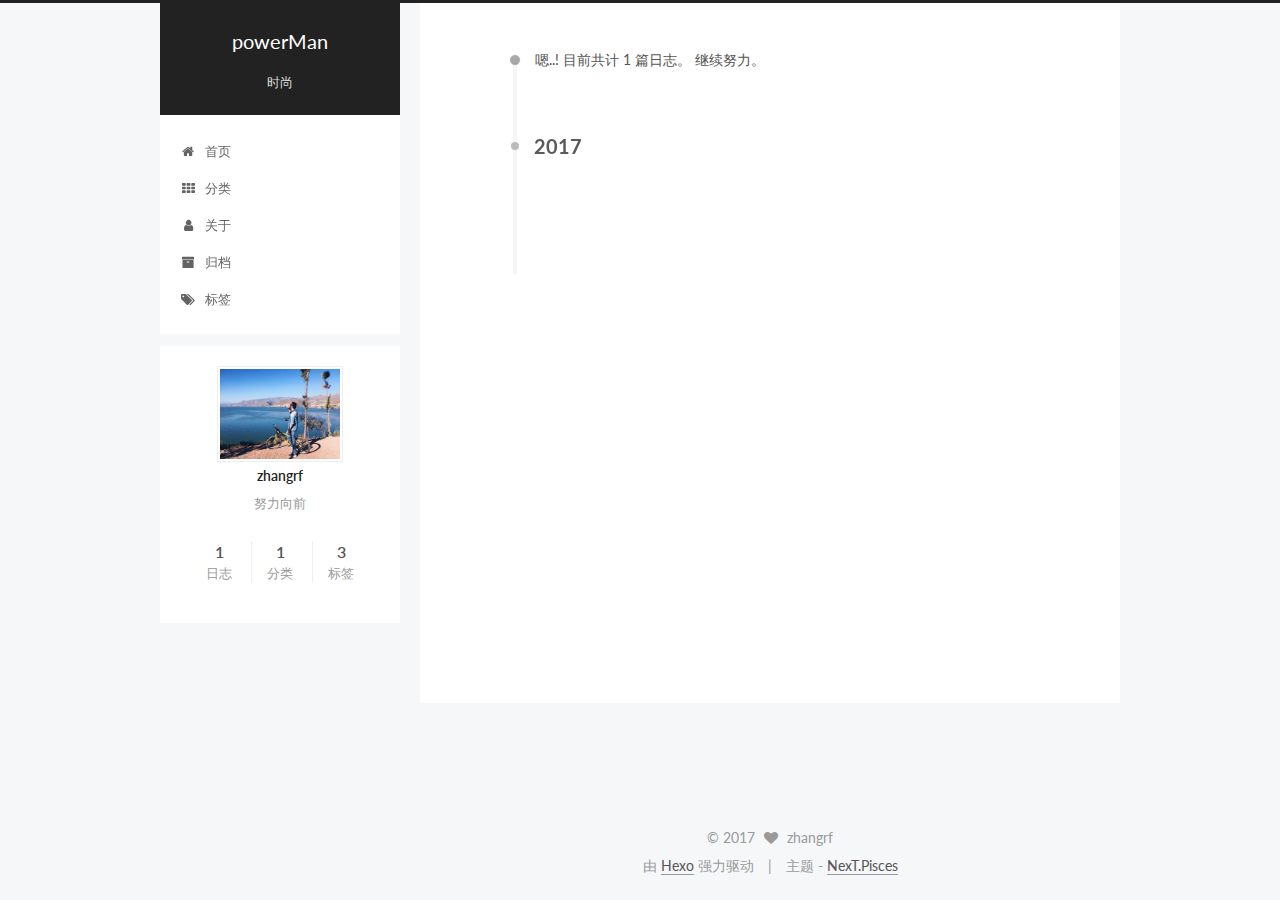
<file: archives/2017/index.html>
<!doctype html>



  


<html class="theme-next pisces use-motion" lang="zh-Hans">
<head>
  <meta charset="UTF-8"/>
<meta http-equiv="X-UA-Compatible" content="IE=edge" />
<meta name="viewport" content="width=device-width, initial-scale=1, maximum-scale=1"/>



<meta http-equiv="Cache-Control" content="no-transform" />
<meta http-equiv="Cache-Control" content="no-siteapp" />















  
  
  <link href="/lib/fancybox/source/jquery.fancybox.css?v=2.1.5" rel="stylesheet" type="text/css" />




  
  
  
  

  
    
    
  

  

  

  

  

  
    
    
    <link href="//fonts.googleapis.com/css?family=Lato:300,300italic,400,400italic,700,700italic&subset=latin,latin-ext" rel="stylesheet" type="text/css">
  






<link href="/lib/font-awesome/css/font-awesome.min.css?v=4.6.2" rel="stylesheet" type="text/css" />

<link href="/css/main.css?v=5.1.0" rel="stylesheet" type="text/css" />


  <meta name="keywords" content="Hexo, NexT" />








  <link rel="shortcut icon" type="image/x-icon" href="/favicon.ico?v=5.1.0" />






<meta name="description" content="努力向前">
<meta property="og:type" content="website">
<meta property="og:title" content="powerMan">
<meta property="og:url" content="http://yoursite.com/archives/2017/index.html">
<meta property="og:site_name" content="powerMan">
<meta property="og:description" content="努力向前">
<meta name="twitter:card" content="summary">
<meta name="twitter:title" content="powerMan">
<meta name="twitter:description" content="努力向前">



<script type="text/javascript" id="hexo.configurations">
  var NexT = window.NexT || {};
  var CONFIG = {
    root: '/',
    scheme: 'Pisces',
    sidebar: {"position":"left","display":"post","offset":12,"offset_float":0,"b2t":false,"scrollpercent":false},
    fancybox: true,
    motion: true,
    duoshuo: {
      userId: '0',
      author: '博主'
    },
    algolia: {
      applicationID: '',
      apiKey: '',
      indexName: '',
      hits: {"per_page":10},
      labels: {"input_placeholder":"Search for Posts","hits_empty":"We didn't find any results for the search: ${query}","hits_stats":"${hits} results found in ${time} ms"}
    }
  };
</script>



  <link rel="canonical" href="http://yoursite.com/archives/2017/"/>





  <title> 归档 | powerMan </title>
</head>

<body itemscope itemtype="http://schema.org/WebPage" lang="zh-Hans">

  














  
  
    
  

  <div class="container one-collumn sidebar-position-left  page-archive  ">
    <div class="headband"></div>

    <header id="header" class="header" itemscope itemtype="http://schema.org/WPHeader">
      <div class="header-inner"><div class="site-brand-wrapper">
  <div class="site-meta ">
    

    <div class="custom-logo-site-title">
      <a href="/"  class="brand" rel="start">
        <span class="logo-line-before"><i></i></span>
        <span class="site-title">powerMan</span>
        <span class="logo-line-after"><i></i></span>
      </a>
    </div>
      
        <p class="site-subtitle">时尚</p>
      
  </div>

  <div class="site-nav-toggle">
    <button>
      <span class="btn-bar"></span>
      <span class="btn-bar"></span>
      <span class="btn-bar"></span>
    </button>
  </div>
</div>

<nav class="site-nav">
  

  
    <ul id="menu" class="menu">
      
        
        <li class="menu-item menu-item-home">
          <a href="/" rel="section">
            
              <i class="menu-item-icon fa fa-fw fa-home"></i> <br />
            
            首页
          </a>
        </li>
      
        
        <li class="menu-item menu-item-categories">
          <a href="/categories" rel="section">
            
              <i class="menu-item-icon fa fa-fw fa-th"></i> <br />
            
            分类
          </a>
        </li>
      
        
        <li class="menu-item menu-item-about">
          <a href="/about" rel="section">
            
              <i class="menu-item-icon fa fa-fw fa-user"></i> <br />
            
            关于
          </a>
        </li>
      
        
        <li class="menu-item menu-item-archives">
          <a href="/archives" rel="section">
            
              <i class="menu-item-icon fa fa-fw fa-archive"></i> <br />
            
            归档
          </a>
        </li>
      
        
        <li class="menu-item menu-item-tags">
          <a href="/tags" rel="section">
            
              <i class="menu-item-icon fa fa-fw fa-tags"></i> <br />
            
            标签
          </a>
        </li>
      

      
    </ul>
  

  
</nav>



 </div>
    </header>

    <main id="main" class="main">
      <div class="main-inner">
        <div class="content-wrap">
          <div id="content" class="content">
            

  <section id="posts" class="posts-collapse">
    <span class="archive-move-on"></span>

    <span class="archive-page-counter">
      
      
      
        
      
      嗯..! 目前共计 1 篇日志。 继续努力。
    </span>

    

      
      
      

      
        
        <div class="collection-title">
          <h2 class="archive-year motion-element" id="archive-year-2017">2017</h2>
        </div>
      
      

      

  <article class="post post-type-normal" itemscope itemtype="http://schema.org/Article">
    <header class="post-header">

      <h1 class="post-title">
        
            <a class="post-title-link" href="/2017/03/01/hello-world/" itemprop="url">
              
                <span itemprop="name">Hello World</span>
              
            </a>
        
      </h1>

      <div class="post-meta">
        <time class="post-time" itemprop="dateCreated"
              datetime="2017-03-01T17:49:58+08:00"
              content="2017-03-01" >
          03-01
        </time>
      </div>

    </header>
  </article>



    

  </section>

  


          
          </div>
          


          

        </div>
        
          
  
  <div class="sidebar-toggle">
    <div class="sidebar-toggle-line-wrap">
      <span class="sidebar-toggle-line sidebar-toggle-line-first"></span>
      <span class="sidebar-toggle-line sidebar-toggle-line-middle"></span>
      <span class="sidebar-toggle-line sidebar-toggle-line-last"></span>
    </div>
  </div>

  <aside id="sidebar" class="sidebar">
    <div class="sidebar-inner">

      

      

      <section class="site-overview sidebar-panel sidebar-panel-active">
        <div class="site-author motion-element" itemprop="author" itemscope itemtype="http://schema.org/Person">
          <img class="site-author-image" itemprop="image"
               src="/images/avatar.JPG"
               alt="zhangrf" />
          <p class="site-author-name" itemprop="name">zhangrf</p>
           
              <p class="site-description motion-element" itemprop="description">努力向前</p>
          
        </div>
        <nav class="site-state motion-element">
        
          
            <div class="site-state-item site-state-posts">
              <a href="/archives">
                <span class="site-state-item-count">1</span>
                <span class="site-state-item-name">日志</span>
              </a>
            </div>
          

          
            <div class="site-state-item site-state-categories">
              <a href="/categories">
                <span class="site-state-item-count">1</span>
                <span class="site-state-item-name">分类</span>
              </a>
            </div>
          

          
            <div class="site-state-item site-state-tags">
              <a href="/tags">
                <span class="site-state-item-count">3</span>
                <span class="site-state-item-name">标签</span>
              </a>
            </div>
          

        </nav>

        

        <div class="links-of-author motion-element">
          
        </div>

        
        

        
        

        


      </section>

      

      

    </div>
  </aside>


        
      </div>
    </main>

    <footer id="footer" class="footer">
      <div class="footer-inner">
        <div class="copyright" >
  
  &copy; 
  <span itemprop="copyrightYear">2017</span>
  <span class="with-love">
    <i class="fa fa-heart"></i>
  </span>
  <span class="author" itemprop="copyrightHolder">zhangrf</span>
</div>


<div class="powered-by">
  由 <a class="theme-link" href="https://hexo.io">Hexo</a> 强力驱动
</div>

<div class="theme-info">
  主题 -
  <a class="theme-link" href="https://github.com/iissnan/hexo-theme-next">
    NexT.Pisces
  </a>
</div>


        

        
      </div>
    </footer>

    
      <div class="back-to-top">
        <i class="fa fa-arrow-up"></i>
        
      </div>
    
    
  </div>

  

<script type="text/javascript">
  if (Object.prototype.toString.call(window.Promise) !== '[object Function]') {
    window.Promise = null;
  }
</script>









  




  
  <script type="text/javascript" src="/lib/jquery/index.js?v=2.1.3"></script>

  
  <script type="text/javascript" src="/lib/fastclick/lib/fastclick.min.js?v=1.0.6"></script>

  
  <script type="text/javascript" src="/lib/jquery_lazyload/jquery.lazyload.js?v=1.9.7"></script>

  
  <script type="text/javascript" src="/lib/velocity/velocity.min.js?v=1.2.1"></script>

  
  <script type="text/javascript" src="/lib/velocity/velocity.ui.min.js?v=1.2.1"></script>

  
  <script type="text/javascript" src="/lib/fancybox/source/jquery.fancybox.pack.js?v=2.1.5"></script>


  


  <script type="text/javascript" src="/js/src/utils.js?v=5.1.0"></script>

  <script type="text/javascript" src="/js/src/motion.js?v=5.1.0"></script>



  
  


  <script type="text/javascript" src="/js/src/affix.js?v=5.1.0"></script>

  <script type="text/javascript" src="/js/src/schemes/pisces.js?v=5.1.0"></script>



  
  
    <script type="text/javascript" id="motion.page.archive">
      $('.archive-year').velocity('transition.slideLeftIn');
    </script>
  


  


  <script type="text/javascript" src="/js/src/bootstrap.js?v=5.1.0"></script>



  



  




	





  





  





  



  
  

  

  

  

  


  

</body>
</html>
</file>
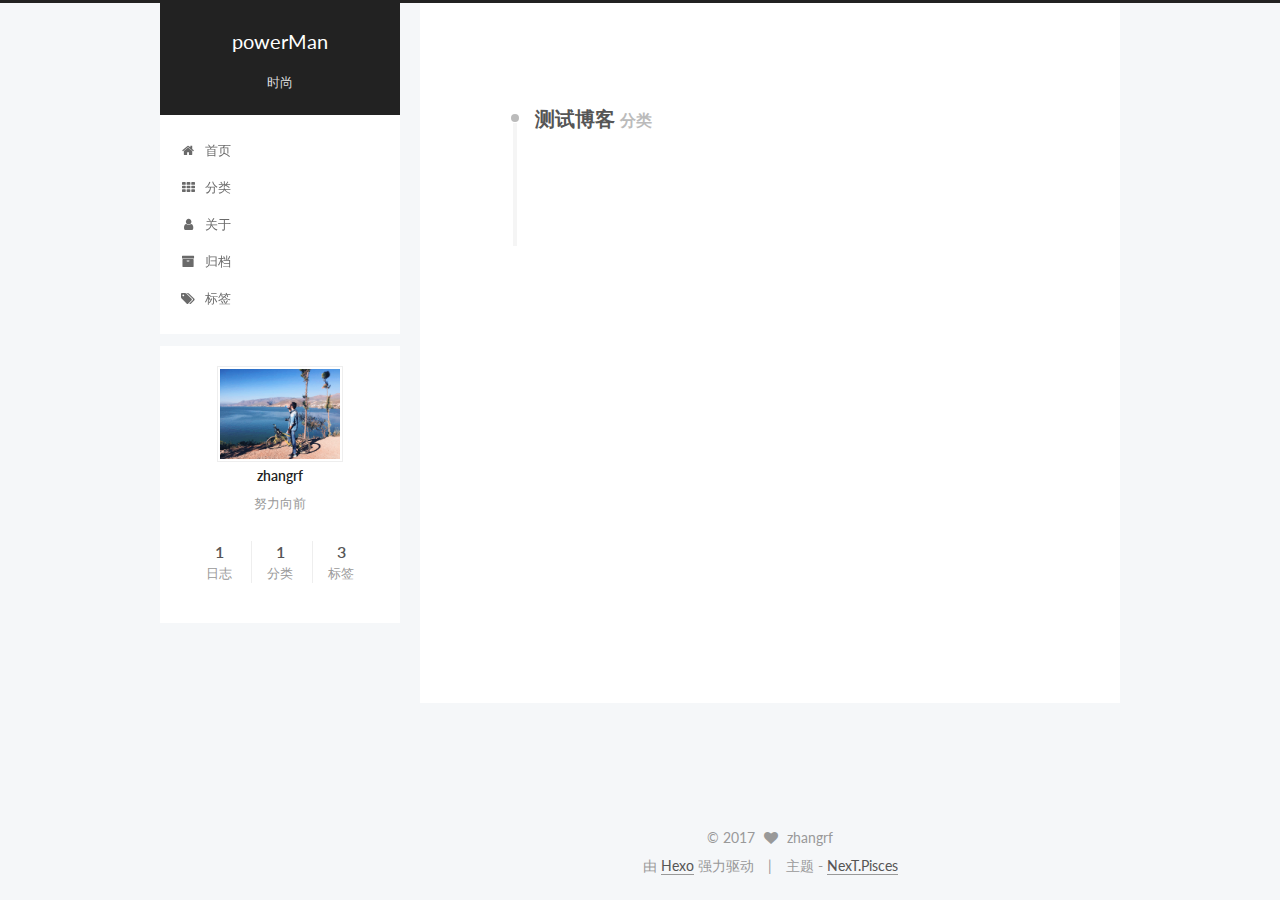
<file: categories/测试博客/index.html>
<!doctype html>



  


<html class="theme-next pisces use-motion" lang="zh-Hans">
<head>
  <meta charset="UTF-8"/>
<meta http-equiv="X-UA-Compatible" content="IE=edge" />
<meta name="viewport" content="width=device-width, initial-scale=1, maximum-scale=1"/>



<meta http-equiv="Cache-Control" content="no-transform" />
<meta http-equiv="Cache-Control" content="no-siteapp" />















  
  
  <link href="/lib/fancybox/source/jquery.fancybox.css?v=2.1.5" rel="stylesheet" type="text/css" />




  
  
  
  

  
    
    
  

  

  

  

  

  
    
    
    <link href="//fonts.googleapis.com/css?family=Lato:300,300italic,400,400italic,700,700italic&subset=latin,latin-ext" rel="stylesheet" type="text/css">
  






<link href="/lib/font-awesome/css/font-awesome.min.css?v=4.6.2" rel="stylesheet" type="text/css" />

<link href="/css/main.css?v=5.1.0" rel="stylesheet" type="text/css" />


  <meta name="keywords" content="Hexo, NexT" />








  <link rel="shortcut icon" type="image/x-icon" href="/favicon.ico?v=5.1.0" />






<meta name="description" content="努力向前">
<meta property="og:type" content="website">
<meta property="og:title" content="powerMan">
<meta property="og:url" content="http://yoursite.com/categories/测试博客/index.html">
<meta property="og:site_name" content="powerMan">
<meta property="og:description" content="努力向前">
<meta name="twitter:card" content="summary">
<meta name="twitter:title" content="powerMan">
<meta name="twitter:description" content="努力向前">



<script type="text/javascript" id="hexo.configurations">
  var NexT = window.NexT || {};
  var CONFIG = {
    root: '/',
    scheme: 'Pisces',
    sidebar: {"position":"left","display":"post","offset":12,"offset_float":0,"b2t":false,"scrollpercent":false},
    fancybox: true,
    motion: true,
    duoshuo: {
      userId: '0',
      author: '博主'
    },
    algolia: {
      applicationID: '',
      apiKey: '',
      indexName: '',
      hits: {"per_page":10},
      labels: {"input_placeholder":"Search for Posts","hits_empty":"We didn't find any results for the search: ${query}","hits_stats":"${hits} results found in ${time} ms"}
    }
  };
</script>



  <link rel="canonical" href="http://yoursite.com/categories/测试博客/"/>





  <title> 分类: 测试博客 | powerMan </title>
</head>

<body itemscope itemtype="http://schema.org/WebPage" lang="zh-Hans">

  














  
  
    
  

  <div class="container one-collumn sidebar-position-left  ">
    <div class="headband"></div>

    <header id="header" class="header" itemscope itemtype="http://schema.org/WPHeader">
      <div class="header-inner"><div class="site-brand-wrapper">
  <div class="site-meta ">
    

    <div class="custom-logo-site-title">
      <a href="/"  class="brand" rel="start">
        <span class="logo-line-before"><i></i></span>
        <span class="site-title">powerMan</span>
        <span class="logo-line-after"><i></i></span>
      </a>
    </div>
      
        <p class="site-subtitle">时尚</p>
      
  </div>

  <div class="site-nav-toggle">
    <button>
      <span class="btn-bar"></span>
      <span class="btn-bar"></span>
      <span class="btn-bar"></span>
    </button>
  </div>
</div>

<nav class="site-nav">
  

  
    <ul id="menu" class="menu">
      
        
        <li class="menu-item menu-item-home">
          <a href="/" rel="section">
            
              <i class="menu-item-icon fa fa-fw fa-home"></i> <br />
            
            首页
          </a>
        </li>
      
        
        <li class="menu-item menu-item-categories">
          <a href="/categories" rel="section">
            
              <i class="menu-item-icon fa fa-fw fa-th"></i> <br />
            
            分类
          </a>
        </li>
      
        
        <li class="menu-item menu-item-about">
          <a href="/about" rel="section">
            
              <i class="menu-item-icon fa fa-fw fa-user"></i> <br />
            
            关于
          </a>
        </li>
      
        
        <li class="menu-item menu-item-archives">
          <a href="/archives" rel="section">
            
              <i class="menu-item-icon fa fa-fw fa-archive"></i> <br />
            
            归档
          </a>
        </li>
      
        
        <li class="menu-item menu-item-tags">
          <a href="/tags" rel="section">
            
              <i class="menu-item-icon fa fa-fw fa-tags"></i> <br />
            
            标签
          </a>
        </li>
      

      
    </ul>
  

  
</nav>



 </div>
    </header>

    <main id="main" class="main">
      <div class="main-inner">
        <div class="content-wrap">
          <div id="content" class="content">
            

  <section id="posts" class="posts-collapse">
    <div class="collection-title">
      <h2 >
        测试博客
        <small>分类</small>
      </h2>
    </div>

    
      

  <article class="post post-type-normal" itemscope itemtype="http://schema.org/Article">
    <header class="post-header">

      <h1 class="post-title">
        
            <a class="post-title-link" href="/2017/03/01/hello-world/" itemprop="url">
              
                <span itemprop="name">Hello World</span>
              
            </a>
        
      </h1>

      <div class="post-meta">
        <time class="post-time" itemprop="dateCreated"
              datetime="2017-03-01T17:49:58+08:00"
              content="2017-03-01" >
          03-01
        </time>
      </div>

    </header>
  </article>


    
  </section>

  


          
          </div>
          


          

        </div>
        
          
  
  <div class="sidebar-toggle">
    <div class="sidebar-toggle-line-wrap">
      <span class="sidebar-toggle-line sidebar-toggle-line-first"></span>
      <span class="sidebar-toggle-line sidebar-toggle-line-middle"></span>
      <span class="sidebar-toggle-line sidebar-toggle-line-last"></span>
    </div>
  </div>

  <aside id="sidebar" class="sidebar">
    <div class="sidebar-inner">

      

      

      <section class="site-overview sidebar-panel sidebar-panel-active">
        <div class="site-author motion-element" itemprop="author" itemscope itemtype="http://schema.org/Person">
          <img class="site-author-image" itemprop="image"
               src="/images/avatar.JPG"
               alt="zhangrf" />
          <p class="site-author-name" itemprop="name">zhangrf</p>
           
              <p class="site-description motion-element" itemprop="description">努力向前</p>
          
        </div>
        <nav class="site-state motion-element">
        
          
            <div class="site-state-item site-state-posts">
              <a href="/archives">
                <span class="site-state-item-count">1</span>
                <span class="site-state-item-name">日志</span>
              </a>
            </div>
          

          
            <div class="site-state-item site-state-categories">
              <a href="/categories">
                <span class="site-state-item-count">1</span>
                <span class="site-state-item-name">分类</span>
              </a>
            </div>
          

          
            <div class="site-state-item site-state-tags">
              <a href="/tags">
                <span class="site-state-item-count">3</span>
                <span class="site-state-item-name">标签</span>
              </a>
            </div>
          

        </nav>

        

        <div class="links-of-author motion-element">
          
        </div>

        
        

        
        

        


      </section>

      

      

    </div>
  </aside>


        
      </div>
    </main>

    <footer id="footer" class="footer">
      <div class="footer-inner">
        <div class="copyright" >
  
  &copy; 
  <span itemprop="copyrightYear">2017</span>
  <span class="with-love">
    <i class="fa fa-heart"></i>
  </span>
  <span class="author" itemprop="copyrightHolder">zhangrf</span>
</div>


<div class="powered-by">
  由 <a class="theme-link" href="https://hexo.io">Hexo</a> 强力驱动
</div>

<div class="theme-info">
  主题 -
  <a class="theme-link" href="https://github.com/iissnan/hexo-theme-next">
    NexT.Pisces
  </a>
</div>


        

        
      </div>
    </footer>

    
      <div class="back-to-top">
        <i class="fa fa-arrow-up"></i>
        
      </div>
    
    
  </div>

  

<script type="text/javascript">
  if (Object.prototype.toString.call(window.Promise) !== '[object Function]') {
    window.Promise = null;
  }
</script>









  




  
  <script type="text/javascript" src="/lib/jquery/index.js?v=2.1.3"></script>

  
  <script type="text/javascript" src="/lib/fastclick/lib/fastclick.min.js?v=1.0.6"></script>

  
  <script type="text/javascript" src="/lib/jquery_lazyload/jquery.lazyload.js?v=1.9.7"></script>

  
  <script type="text/javascript" src="/lib/velocity/velocity.min.js?v=1.2.1"></script>

  
  <script type="text/javascript" src="/lib/velocity/velocity.ui.min.js?v=1.2.1"></script>

  
  <script type="text/javascript" src="/lib/fancybox/source/jquery.fancybox.pack.js?v=2.1.5"></script>


  


  <script type="text/javascript" src="/js/src/utils.js?v=5.1.0"></script>

  <script type="text/javascript" src="/js/src/motion.js?v=5.1.0"></script>



  
  


  <script type="text/javascript" src="/js/src/affix.js?v=5.1.0"></script>

  <script type="text/javascript" src="/js/src/schemes/pisces.js?v=5.1.0"></script>



  

  


  <script type="text/javascript" src="/js/src/bootstrap.js?v=5.1.0"></script>



  



  




	





  





  





  



  
  

  

  

  

  


  

</body>
</html>
</file>
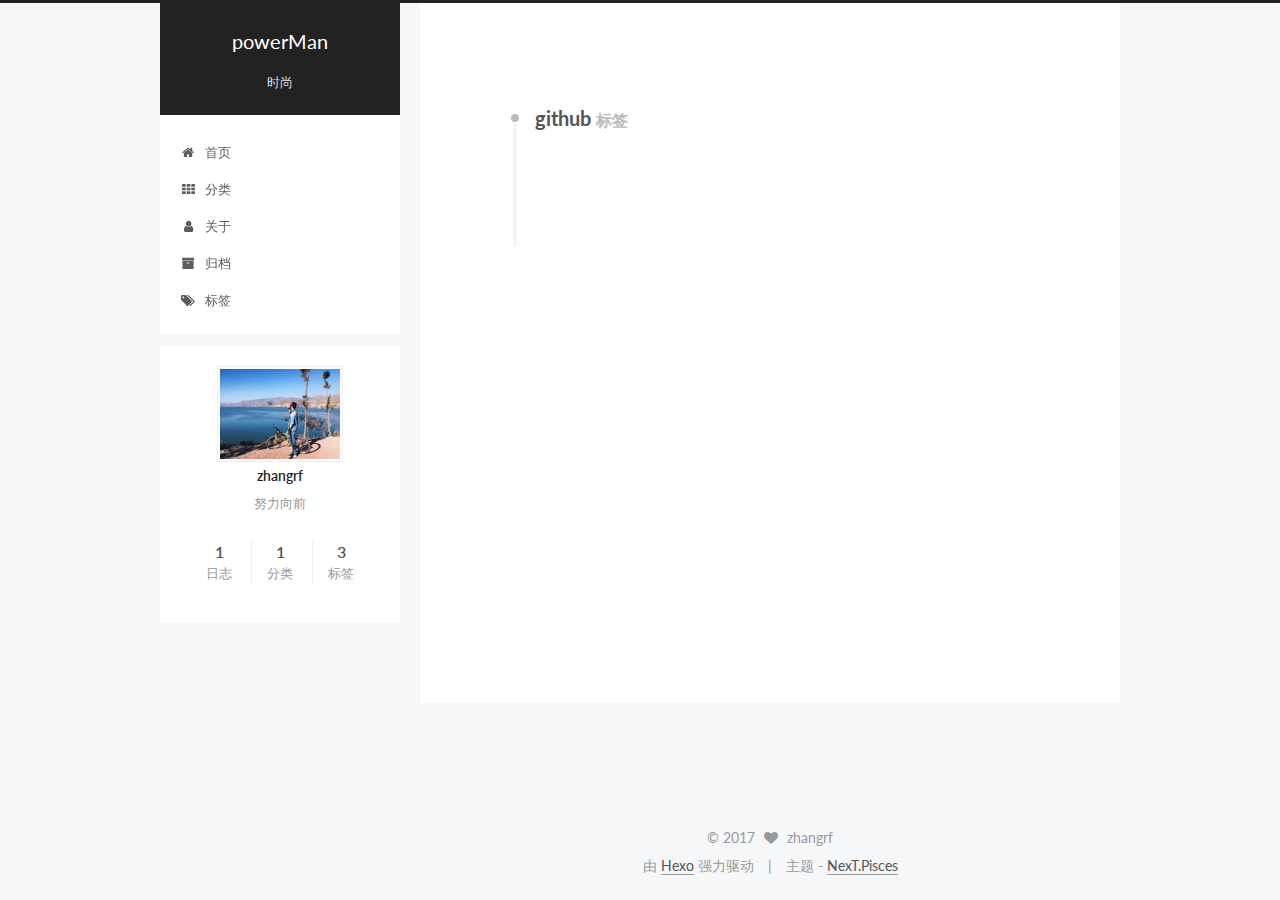
<file: tags/github/index.html>
<!doctype html>



  


<html class="theme-next pisces use-motion" lang="zh-Hans">
<head>
  <meta charset="UTF-8"/>
<meta http-equiv="X-UA-Compatible" content="IE=edge" />
<meta name="viewport" content="width=device-width, initial-scale=1, maximum-scale=1"/>



<meta http-equiv="Cache-Control" content="no-transform" />
<meta http-equiv="Cache-Control" content="no-siteapp" />















  
  
  <link href="/lib/fancybox/source/jquery.fancybox.css?v=2.1.5" rel="stylesheet" type="text/css" />




  
  
  
  

  
    
    
  

  

  

  

  

  
    
    
    <link href="//fonts.googleapis.com/css?family=Lato:300,300italic,400,400italic,700,700italic&subset=latin,latin-ext" rel="stylesheet" type="text/css">
  






<link href="/lib/font-awesome/css/font-awesome.min.css?v=4.6.2" rel="stylesheet" type="text/css" />

<link href="/css/main.css?v=5.1.0" rel="stylesheet" type="text/css" />


  <meta name="keywords" content="Hexo, NexT" />








  <link rel="shortcut icon" type="image/x-icon" href="/favicon.ico?v=5.1.0" />






<meta name="description" content="努力向前">
<meta property="og:type" content="website">
<meta property="og:title" content="powerMan">
<meta property="og:url" content="http://yoursite.com/tags/github/index.html">
<meta property="og:site_name" content="powerMan">
<meta property="og:description" content="努力向前">
<meta name="twitter:card" content="summary">
<meta name="twitter:title" content="powerMan">
<meta name="twitter:description" content="努力向前">



<script type="text/javascript" id="hexo.configurations">
  var NexT = window.NexT || {};
  var CONFIG = {
    root: '/',
    scheme: 'Pisces',
    sidebar: {"position":"left","display":"post","offset":12,"offset_float":0,"b2t":false,"scrollpercent":false},
    fancybox: true,
    motion: true,
    duoshuo: {
      userId: '0',
      author: '博主'
    },
    algolia: {
      applicationID: '',
      apiKey: '',
      indexName: '',
      hits: {"per_page":10},
      labels: {"input_placeholder":"Search for Posts","hits_empty":"We didn't find any results for the search: ${query}","hits_stats":"${hits} results found in ${time} ms"}
    }
  };
</script>



  <link rel="canonical" href="http://yoursite.com/tags/github/"/>





  <title> 标签: github | powerMan </title>
</head>

<body itemscope itemtype="http://schema.org/WebPage" lang="zh-Hans">

  














  
  
    
  

  <div class="container one-collumn sidebar-position-left  ">
    <div class="headband"></div>

    <header id="header" class="header" itemscope itemtype="http://schema.org/WPHeader">
      <div class="header-inner"><div class="site-brand-wrapper">
  <div class="site-meta ">
    

    <div class="custom-logo-site-title">
      <a href="/"  class="brand" rel="start">
        <span class="logo-line-before"><i></i></span>
        <span class="site-title">powerMan</span>
        <span class="logo-line-after"><i></i></span>
      </a>
    </div>
      
        <p class="site-subtitle">时尚</p>
      
  </div>

  <div class="site-nav-toggle">
    <button>
      <span class="btn-bar"></span>
      <span class="btn-bar"></span>
      <span class="btn-bar"></span>
    </button>
  </div>
</div>

<nav class="site-nav">
  

  
    <ul id="menu" class="menu">
      
        
        <li class="menu-item menu-item-home">
          <a href="/" rel="section">
            
              <i class="menu-item-icon fa fa-fw fa-home"></i> <br />
            
            首页
          </a>
        </li>
      
        
        <li class="menu-item menu-item-categories">
          <a href="/categories" rel="section">
            
              <i class="menu-item-icon fa fa-fw fa-th"></i> <br />
            
            分类
          </a>
        </li>
      
        
        <li class="menu-item menu-item-about">
          <a href="/about" rel="section">
            
              <i class="menu-item-icon fa fa-fw fa-user"></i> <br />
            
            关于
          </a>
        </li>
      
        
        <li class="menu-item menu-item-archives">
          <a href="/archives" rel="section">
            
              <i class="menu-item-icon fa fa-fw fa-archive"></i> <br />
            
            归档
          </a>
        </li>
      
        
        <li class="menu-item menu-item-tags">
          <a href="/tags" rel="section">
            
              <i class="menu-item-icon fa fa-fw fa-tags"></i> <br />
            
            标签
          </a>
        </li>
      

      
    </ul>
  

  
</nav>



 </div>
    </header>

    <main id="main" class="main">
      <div class="main-inner">
        <div class="content-wrap">
          <div id="content" class="content">
            

  <div id="posts" class="posts-collapse">
    <div class="collection-title">
      <h2 >
        github
        <small>标签</small>
      </h2>
    </div>

    
      

  <article class="post post-type-normal" itemscope itemtype="http://schema.org/Article">
    <header class="post-header">

      <h1 class="post-title">
        
            <a class="post-title-link" href="/2017/03/01/hello-world/" itemprop="url">
              
                <span itemprop="name">Hello World</span>
              
            </a>
        
      </h1>

      <div class="post-meta">
        <time class="post-time" itemprop="dateCreated"
              datetime="2017-03-01T17:49:58+08:00"
              content="2017-03-01" >
          03-01
        </time>
      </div>

    </header>
  </article>


    
  </div>

  

          
          </div>
          


          

        </div>
        
          
  
  <div class="sidebar-toggle">
    <div class="sidebar-toggle-line-wrap">
      <span class="sidebar-toggle-line sidebar-toggle-line-first"></span>
      <span class="sidebar-toggle-line sidebar-toggle-line-middle"></span>
      <span class="sidebar-toggle-line sidebar-toggle-line-last"></span>
    </div>
  </div>

  <aside id="sidebar" class="sidebar">
    <div class="sidebar-inner">

      

      

      <section class="site-overview sidebar-panel sidebar-panel-active">
        <div class="site-author motion-element" itemprop="author" itemscope itemtype="http://schema.org/Person">
          <img class="site-author-image" itemprop="image"
               src="/images/avatar.JPG"
               alt="zhangrf" />
          <p class="site-author-name" itemprop="name">zhangrf</p>
           
              <p class="site-description motion-element" itemprop="description">努力向前</p>
          
        </div>
        <nav class="site-state motion-element">
        
          
            <div class="site-state-item site-state-posts">
              <a href="/archives">
                <span class="site-state-item-count">1</span>
                <span class="site-state-item-name">日志</span>
              </a>
            </div>
          

          
            <div class="site-state-item site-state-categories">
              <a href="/categories">
                <span class="site-state-item-count">1</span>
                <span class="site-state-item-name">分类</span>
              </a>
            </div>
          

          
            <div class="site-state-item site-state-tags">
              <a href="/tags">
                <span class="site-state-item-count">3</span>
                <span class="site-state-item-name">标签</span>
              </a>
            </div>
          

        </nav>

        

        <div class="links-of-author motion-element">
          
        </div>

        
        

        
        

        


      </section>

      

      

    </div>
  </aside>


        
      </div>
    </main>

    <footer id="footer" class="footer">
      <div class="footer-inner">
        <div class="copyright" >
  
  &copy; 
  <span itemprop="copyrightYear">2017</span>
  <span class="with-love">
    <i class="fa fa-heart"></i>
  </span>
  <span class="author" itemprop="copyrightHolder">zhangrf</span>
</div>


<div class="powered-by">
  由 <a class="theme-link" href="https://hexo.io">Hexo</a> 强力驱动
</div>

<div class="theme-info">
  主题 -
  <a class="theme-link" href="https://github.com/iissnan/hexo-theme-next">
    NexT.Pisces
  </a>
</div>


        

        
      </div>
    </footer>

    
      <div class="back-to-top">
        <i class="fa fa-arrow-up"></i>
        
      </div>
    
    
  </div>

  

<script type="text/javascript">
  if (Object.prototype.toString.call(window.Promise) !== '[object Function]') {
    window.Promise = null;
  }
</script>









  




  
  <script type="text/javascript" src="/lib/jquery/index.js?v=2.1.3"></script>

  
  <script type="text/javascript" src="/lib/fastclick/lib/fastclick.min.js?v=1.0.6"></script>

  
  <script type="text/javascript" src="/lib/jquery_lazyload/jquery.lazyload.js?v=1.9.7"></script>

  
  <script type="text/javascript" src="/lib/velocity/velocity.min.js?v=1.2.1"></script>

  
  <script type="text/javascript" src="/lib/velocity/velocity.ui.min.js?v=1.2.1"></script>

  
  <script type="text/javascript" src="/lib/fancybox/source/jquery.fancybox.pack.js?v=2.1.5"></script>


  


  <script type="text/javascript" src="/js/src/utils.js?v=5.1.0"></script>

  <script type="text/javascript" src="/js/src/motion.js?v=5.1.0"></script>



  
  


  <script type="text/javascript" src="/js/src/affix.js?v=5.1.0"></script>

  <script type="text/javascript" src="/js/src/schemes/pisces.js?v=5.1.0"></script>



  

  


  <script type="text/javascript" src="/js/src/bootstrap.js?v=5.1.0"></script>



  



  




	





  





  





  



  
  

  

  

  

  


  

</body>
</html>
</file>
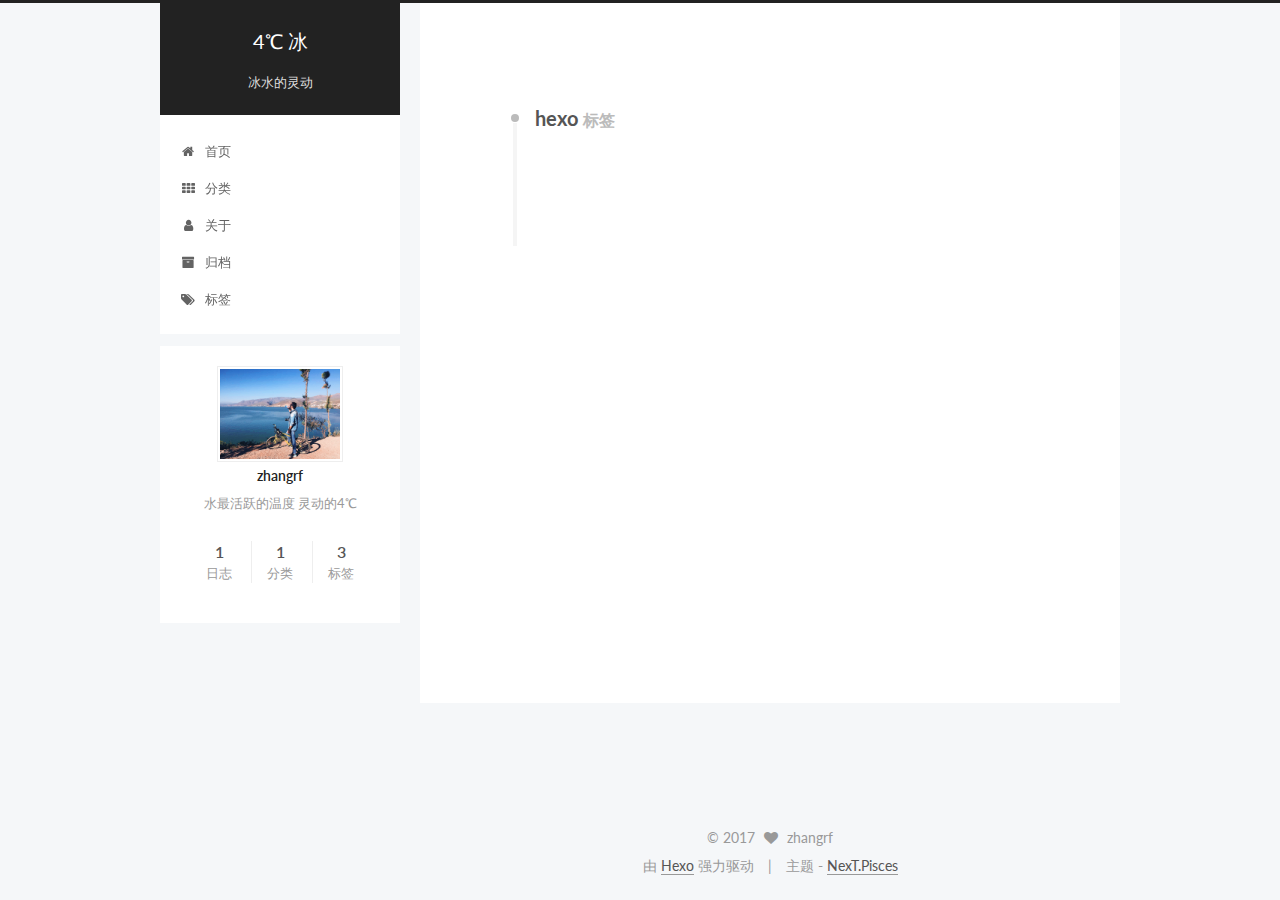
<file: tags/hexo/index.html>
<!doctype html>



  


<html class="theme-next pisces use-motion" lang="zh-Hans">
<head>
  <meta charset="UTF-8"/>
<meta http-equiv="X-UA-Compatible" content="IE=edge" />
<meta name="viewport" content="width=device-width, initial-scale=1, maximum-scale=1"/>



<meta http-equiv="Cache-Control" content="no-transform" />
<meta http-equiv="Cache-Control" content="no-siteapp" />















  
  
  <link href="/lib/fancybox/source/jquery.fancybox.css?v=2.1.5" rel="stylesheet" type="text/css" />




  
  
  
  

  
    
    
  

  

  

  

  

  
    
    
    <link href="//fonts.googleapis.com/css?family=Lato:300,300italic,400,400italic,700,700italic&subset=latin,latin-ext" rel="stylesheet" type="text/css">
  






<link href="/lib/font-awesome/css/font-awesome.min.css?v=4.6.2" rel="stylesheet" type="text/css" />

<link href="/css/main.css?v=5.1.0" rel="stylesheet" type="text/css" />


  <meta name="keywords" content="Hexo, NexT" />








  <link rel="shortcut icon" type="image/x-icon" href="/favicon.ico?v=5.1.0" />






<meta name="description" content="水最活跃的温度 灵动的4℃">
<meta property="og:type" content="website">
<meta property="og:title" content="4℃ 冰">
<meta property="og:url" content="http://yoursite.com/tags/hexo/index.html">
<meta property="og:site_name" content="4℃ 冰">
<meta property="og:description" content="水最活跃的温度 灵动的4℃">
<meta name="twitter:card" content="summary">
<meta name="twitter:title" content="4℃ 冰">
<meta name="twitter:description" content="水最活跃的温度 灵动的4℃">



<script type="text/javascript" id="hexo.configurations">
  var NexT = window.NexT || {};
  var CONFIG = {
    root: '/',
    scheme: 'Pisces',
    sidebar: {"position":"left","display":"post","offset":12,"offset_float":0,"b2t":false,"scrollpercent":false},
    fancybox: true,
    motion: true,
    duoshuo: {
      userId: '0',
      author: '博主'
    },
    algolia: {
      applicationID: '',
      apiKey: '',
      indexName: '',
      hits: {"per_page":10},
      labels: {"input_placeholder":"Search for Posts","hits_empty":"We didn't find any results for the search: ${query}","hits_stats":"${hits} results found in ${time} ms"}
    }
  };
</script>



  <link rel="canonical" href="http://yoursite.com/tags/hexo/"/>





  <title> 标签: hexo | 4℃ 冰 </title>
</head>

<body itemscope itemtype="http://schema.org/WebPage" lang="zh-Hans">

  














  
  
    
  

  <div class="container one-collumn sidebar-position-left  ">
    <div class="headband"></div>

    <header id="header" class="header" itemscope itemtype="http://schema.org/WPHeader">
      <div class="header-inner"><div class="site-brand-wrapper">
  <div class="site-meta ">
    

    <div class="custom-logo-site-title">
      <a href="/"  class="brand" rel="start">
        <span class="logo-line-before"><i></i></span>
        <span class="site-title">4℃ 冰</span>
        <span class="logo-line-after"><i></i></span>
      </a>
    </div>
      
        <p class="site-subtitle">冰水的灵动</p>
      
  </div>

  <div class="site-nav-toggle">
    <button>
      <span class="btn-bar"></span>
      <span class="btn-bar"></span>
      <span class="btn-bar"></span>
    </button>
  </div>
</div>

<nav class="site-nav">
  

  
    <ul id="menu" class="menu">
      
        
        <li class="menu-item menu-item-home">
          <a href="/" rel="section">
            
              <i class="menu-item-icon fa fa-fw fa-home"></i> <br />
            
            首页
          </a>
        </li>
      
        
        <li class="menu-item menu-item-categories">
          <a href="/categories" rel="section">
            
              <i class="menu-item-icon fa fa-fw fa-th"></i> <br />
            
            分类
          </a>
        </li>
      
        
        <li class="menu-item menu-item-about">
          <a href="/about" rel="section">
            
              <i class="menu-item-icon fa fa-fw fa-user"></i> <br />
            
            关于
          </a>
        </li>
      
        
        <li class="menu-item menu-item-archives">
          <a href="/archives" rel="section">
            
              <i class="menu-item-icon fa fa-fw fa-archive"></i> <br />
            
            归档
          </a>
        </li>
      
        
        <li class="menu-item menu-item-tags">
          <a href="/tags" rel="section">
            
              <i class="menu-item-icon fa fa-fw fa-tags"></i> <br />
            
            标签
          </a>
        </li>
      

      
    </ul>
  

  
</nav>



 </div>
    </header>

    <main id="main" class="main">
      <div class="main-inner">
        <div class="content-wrap">
          <div id="content" class="content">
            

  <div id="posts" class="posts-collapse">
    <div class="collection-title">
      <h2 >
        hexo
        <small>标签</small>
      </h2>
    </div>

    
      

  <article class="post post-type-normal" itemscope itemtype="http://schema.org/Article">
    <header class="post-header">

      <h1 class="post-title">
        
            <a class="post-title-link" href="/2017/03/01/hello-world/" itemprop="url">
              
                <span itemprop="name">Hello World</span>
              
            </a>
        
      </h1>

      <div class="post-meta">
        <time class="post-time" itemprop="dateCreated"
              datetime="2017-03-01T17:49:58+08:00"
              content="2017-03-01" >
          03-01
        </time>
      </div>

    </header>
  </article>


    
  </div>

  

          
          </div>
          


          

        </div>
        
          
  
  <div class="sidebar-toggle">
    <div class="sidebar-toggle-line-wrap">
      <span class="sidebar-toggle-line sidebar-toggle-line-first"></span>
      <span class="sidebar-toggle-line sidebar-toggle-line-middle"></span>
      <span class="sidebar-toggle-line sidebar-toggle-line-last"></span>
    </div>
  </div>

  <aside id="sidebar" class="sidebar">
    <div class="sidebar-inner">

      

      

      <section class="site-overview sidebar-panel sidebar-panel-active">
        <div class="site-author motion-element" itemprop="author" itemscope itemtype="http://schema.org/Person">
          <img class="site-author-image" itemprop="image"
               src="/images/avatar.JPG"
               alt="zhangrf" />
          <p class="site-author-name" itemprop="name">zhangrf</p>
           
              <p class="site-description motion-element" itemprop="description">水最活跃的温度 灵动的4℃</p>
          
        </div>
        <nav class="site-state motion-element">
        
          
            <div class="site-state-item site-state-posts">
              <a href="/archives">
                <span class="site-state-item-count">1</span>
                <span class="site-state-item-name">日志</span>
              </a>
            </div>
          

          
            <div class="site-state-item site-state-categories">
              <a href="/categories">
                <span class="site-state-item-count">1</span>
                <span class="site-state-item-name">分类</span>
              </a>
            </div>
          

          
            <div class="site-state-item site-state-tags">
              <a href="/tags">
                <span class="site-state-item-count">3</span>
                <span class="site-state-item-name">标签</span>
              </a>
            </div>
          

        </nav>

        

        <div class="links-of-author motion-element">
          
        </div>

        
        

        
        

        


      </section>

      

      

    </div>
  </aside>


        
      </div>
    </main>

    <footer id="footer" class="footer">
      <div class="footer-inner">
        <div class="copyright" >
  
  &copy; 
  <span itemprop="copyrightYear">2017</span>
  <span class="with-love">
    <i class="fa fa-heart"></i>
  </span>
  <span class="author" itemprop="copyrightHolder">zhangrf</span>
</div>


<div class="powered-by">
  由 <a class="theme-link" href="https://hexo.io">Hexo</a> 强力驱动
</div>

<div class="theme-info">
  主题 -
  <a class="theme-link" href="https://github.com/iissnan/hexo-theme-next">
    NexT.Pisces
  </a>
</div>


        

        
      </div>
    </footer>

    
      <div class="back-to-top">
        <i class="fa fa-arrow-up"></i>
        
      </div>
    
    
  </div>

  

<script type="text/javascript">
  if (Object.prototype.toString.call(window.Promise) !== '[object Function]') {
    window.Promise = null;
  }
</script>









  




  
  <script type="text/javascript" src="/lib/jquery/index.js?v=2.1.3"></script>

  
  <script type="text/javascript" src="/lib/fastclick/lib/fastclick.min.js?v=1.0.6"></script>

  
  <script type="text/javascript" src="/lib/jquery_lazyload/jquery.lazyload.js?v=1.9.7"></script>

  
  <script type="text/javascript" src="/lib/velocity/velocity.min.js?v=1.2.1"></script>

  
  <script type="text/javascript" src="/lib/velocity/velocity.ui.min.js?v=1.2.1"></script>

  
  <script type="text/javascript" src="/lib/fancybox/source/jquery.fancybox.pack.js?v=2.1.5"></script>


  


  <script type="text/javascript" src="/js/src/utils.js?v=5.1.0"></script>

  <script type="text/javascript" src="/js/src/motion.js?v=5.1.0"></script>



  
  


  <script type="text/javascript" src="/js/src/affix.js?v=5.1.0"></script>

  <script type="text/javascript" src="/js/src/schemes/pisces.js?v=5.1.0"></script>



  

  


  <script type="text/javascript" src="/js/src/bootstrap.js?v=5.1.0"></script>



  



  




	





  





  





  



  
  

  

  

  

  


  

</body>
</html>
</file>
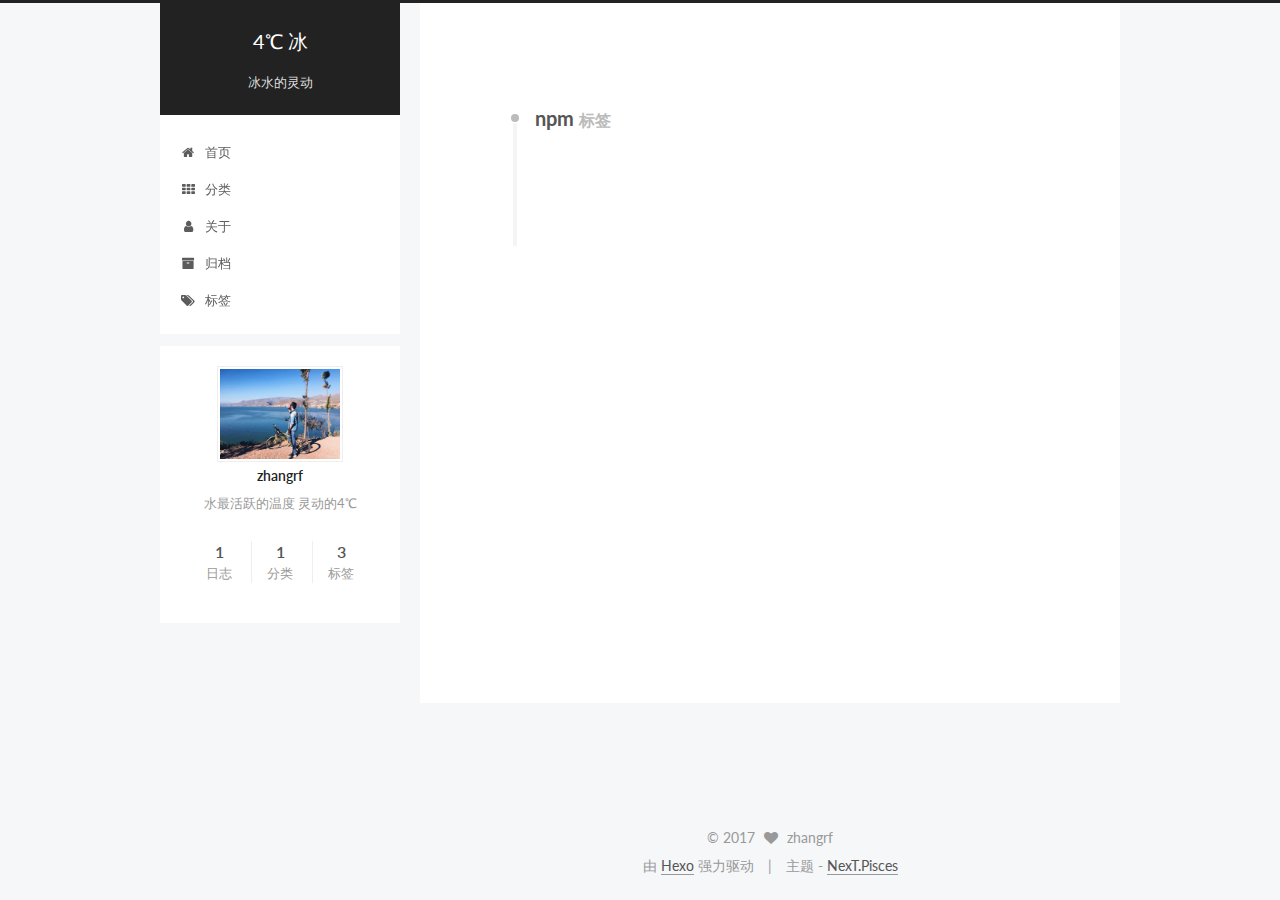
<file: tags/npm/index.html>
<!doctype html>



  


<html class="theme-next pisces use-motion" lang="zh-Hans">
<head>
  <meta charset="UTF-8"/>
<meta http-equiv="X-UA-Compatible" content="IE=edge" />
<meta name="viewport" content="width=device-width, initial-scale=1, maximum-scale=1"/>



<meta http-equiv="Cache-Control" content="no-transform" />
<meta http-equiv="Cache-Control" content="no-siteapp" />















  
  
  <link href="/lib/fancybox/source/jquery.fancybox.css?v=2.1.5" rel="stylesheet" type="text/css" />




  
  
  
  

  
    
    
  

  

  

  

  

  
    
    
    <link href="//fonts.googleapis.com/css?family=Lato:300,300italic,400,400italic,700,700italic&subset=latin,latin-ext" rel="stylesheet" type="text/css">
  






<link href="/lib/font-awesome/css/font-awesome.min.css?v=4.6.2" rel="stylesheet" type="text/css" />

<link href="/css/main.css?v=5.1.0" rel="stylesheet" type="text/css" />


  <meta name="keywords" content="Hexo, NexT" />








  <link rel="shortcut icon" type="image/x-icon" href="/favicon.ico?v=5.1.0" />






<meta name="description" content="水最活跃的温度 灵动的4℃">
<meta property="og:type" content="website">
<meta property="og:title" content="4℃ 冰">
<meta property="og:url" content="http://yoursite.com/tags/npm/index.html">
<meta property="og:site_name" content="4℃ 冰">
<meta property="og:description" content="水最活跃的温度 灵动的4℃">
<meta name="twitter:card" content="summary">
<meta name="twitter:title" content="4℃ 冰">
<meta name="twitter:description" content="水最活跃的温度 灵动的4℃">



<script type="text/javascript" id="hexo.configurations">
  var NexT = window.NexT || {};
  var CONFIG = {
    root: '/',
    scheme: 'Pisces',
    sidebar: {"position":"left","display":"post","offset":12,"offset_float":0,"b2t":false,"scrollpercent":false},
    fancybox: true,
    motion: true,
    duoshuo: {
      userId: '0',
      author: '博主'
    },
    algolia: {
      applicationID: '',
      apiKey: '',
      indexName: '',
      hits: {"per_page":10},
      labels: {"input_placeholder":"Search for Posts","hits_empty":"We didn't find any results for the search: ${query}","hits_stats":"${hits} results found in ${time} ms"}
    }
  };
</script>



  <link rel="canonical" href="http://yoursite.com/tags/npm/"/>





  <title> 标签: npm | 4℃ 冰 </title>
</head>

<body itemscope itemtype="http://schema.org/WebPage" lang="zh-Hans">

  














  
  
    
  

  <div class="container one-collumn sidebar-position-left  ">
    <div class="headband"></div>

    <header id="header" class="header" itemscope itemtype="http://schema.org/WPHeader">
      <div class="header-inner"><div class="site-brand-wrapper">
  <div class="site-meta ">
    

    <div class="custom-logo-site-title">
      <a href="/"  class="brand" rel="start">
        <span class="logo-line-before"><i></i></span>
        <span class="site-title">4℃ 冰</span>
        <span class="logo-line-after"><i></i></span>
      </a>
    </div>
      
        <p class="site-subtitle">冰水的灵动</p>
      
  </div>

  <div class="site-nav-toggle">
    <button>
      <span class="btn-bar"></span>
      <span class="btn-bar"></span>
      <span class="btn-bar"></span>
    </button>
  </div>
</div>

<nav class="site-nav">
  

  
    <ul id="menu" class="menu">
      
        
        <li class="menu-item menu-item-home">
          <a href="/" rel="section">
            
              <i class="menu-item-icon fa fa-fw fa-home"></i> <br />
            
            首页
          </a>
        </li>
      
        
        <li class="menu-item menu-item-categories">
          <a href="/categories" rel="section">
            
              <i class="menu-item-icon fa fa-fw fa-th"></i> <br />
            
            分类
          </a>
        </li>
      
        
        <li class="menu-item menu-item-about">
          <a href="/about" rel="section">
            
              <i class="menu-item-icon fa fa-fw fa-user"></i> <br />
            
            关于
          </a>
        </li>
      
        
        <li class="menu-item menu-item-archives">
          <a href="/archives" rel="section">
            
              <i class="menu-item-icon fa fa-fw fa-archive"></i> <br />
            
            归档
          </a>
        </li>
      
        
        <li class="menu-item menu-item-tags">
          <a href="/tags" rel="section">
            
              <i class="menu-item-icon fa fa-fw fa-tags"></i> <br />
            
            标签
          </a>
        </li>
      

      
    </ul>
  

  
</nav>



 </div>
    </header>

    <main id="main" class="main">
      <div class="main-inner">
        <div class="content-wrap">
          <div id="content" class="content">
            

  <div id="posts" class="posts-collapse">
    <div class="collection-title">
      <h2 >
        npm
        <small>标签</small>
      </h2>
    </div>

    
      

  <article class="post post-type-normal" itemscope itemtype="http://schema.org/Article">
    <header class="post-header">

      <h1 class="post-title">
        
            <a class="post-title-link" href="/2017/03/01/hello-world/" itemprop="url">
              
                <span itemprop="name">Hello World</span>
              
            </a>
        
      </h1>

      <div class="post-meta">
        <time class="post-time" itemprop="dateCreated"
              datetime="2017-03-01T17:49:58+08:00"
              content="2017-03-01" >
          03-01
        </time>
      </div>

    </header>
  </article>


    
  </div>

  

          
          </div>
          


          

        </div>
        
          
  
  <div class="sidebar-toggle">
    <div class="sidebar-toggle-line-wrap">
      <span class="sidebar-toggle-line sidebar-toggle-line-first"></span>
      <span class="sidebar-toggle-line sidebar-toggle-line-middle"></span>
      <span class="sidebar-toggle-line sidebar-toggle-line-last"></span>
    </div>
  </div>

  <aside id="sidebar" class="sidebar">
    <div class="sidebar-inner">

      

      

      <section class="site-overview sidebar-panel sidebar-panel-active">
        <div class="site-author motion-element" itemprop="author" itemscope itemtype="http://schema.org/Person">
          <img class="site-author-image" itemprop="image"
               src="/images/avatar.JPG"
               alt="zhangrf" />
          <p class="site-author-name" itemprop="name">zhangrf</p>
           
              <p class="site-description motion-element" itemprop="description">水最活跃的温度 灵动的4℃</p>
          
        </div>
        <nav class="site-state motion-element">
        
          
            <div class="site-state-item site-state-posts">
              <a href="/archives">
                <span class="site-state-item-count">1</span>
                <span class="site-state-item-name">日志</span>
              </a>
            </div>
          

          
            <div class="site-state-item site-state-categories">
              <a href="/categories">
                <span class="site-state-item-count">1</span>
                <span class="site-state-item-name">分类</span>
              </a>
            </div>
          

          
            <div class="site-state-item site-state-tags">
              <a href="/tags">
                <span class="site-state-item-count">3</span>
                <span class="site-state-item-name">标签</span>
              </a>
            </div>
          

        </nav>

        

        <div class="links-of-author motion-element">
          
        </div>

        
        

        
        

        


      </section>

      

      

    </div>
  </aside>


        
      </div>
    </main>

    <footer id="footer" class="footer">
      <div class="footer-inner">
        <div class="copyright" >
  
  &copy; 
  <span itemprop="copyrightYear">2017</span>
  <span class="with-love">
    <i class="fa fa-heart"></i>
  </span>
  <span class="author" itemprop="copyrightHolder">zhangrf</span>
</div>


<div class="powered-by">
  由 <a class="theme-link" href="https://hexo.io">Hexo</a> 强力驱动
</div>

<div class="theme-info">
  主题 -
  <a class="theme-link" href="https://github.com/iissnan/hexo-theme-next">
    NexT.Pisces
  </a>
</div>


        

        
      </div>
    </footer>

    
      <div class="back-to-top">
        <i class="fa fa-arrow-up"></i>
        
      </div>
    
    
  </div>

  

<script type="text/javascript">
  if (Object.prototype.toString.call(window.Promise) !== '[object Function]') {
    window.Promise = null;
  }
</script>









  




  
  <script type="text/javascript" src="/lib/jquery/index.js?v=2.1.3"></script>

  
  <script type="text/javascript" src="/lib/fastclick/lib/fastclick.min.js?v=1.0.6"></script>

  
  <script type="text/javascript" src="/lib/jquery_lazyload/jquery.lazyload.js?v=1.9.7"></script>

  
  <script type="text/javascript" src="/lib/velocity/velocity.min.js?v=1.2.1"></script>

  
  <script type="text/javascript" src="/lib/velocity/velocity.ui.min.js?v=1.2.1"></script>

  
  <script type="text/javascript" src="/lib/fancybox/source/jquery.fancybox.pack.js?v=2.1.5"></script>


  


  <script type="text/javascript" src="/js/src/utils.js?v=5.1.0"></script>

  <script type="text/javascript" src="/js/src/motion.js?v=5.1.0"></script>



  
  


  <script type="text/javascript" src="/js/src/affix.js?v=5.1.0"></script>

  <script type="text/javascript" src="/js/src/schemes/pisces.js?v=5.1.0"></script>



  

  


  <script type="text/javascript" src="/js/src/bootstrap.js?v=5.1.0"></script>



  



  




	





  





  





  



  
  

  

  

  

  


  

</body>
</html>
</file>
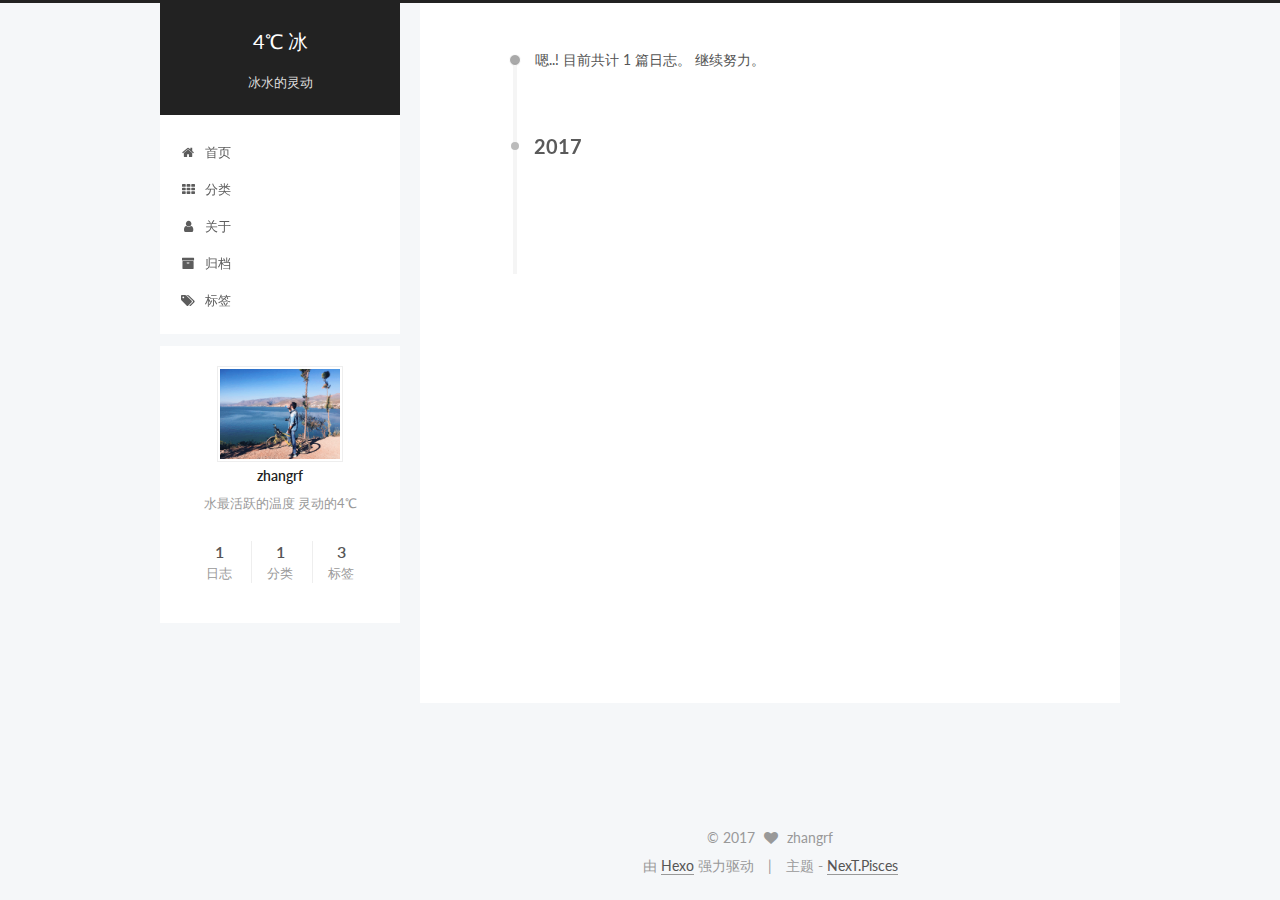
<file: archives/2017/03/index.html>
<!doctype html>



  


<html class="theme-next pisces use-motion" lang="zh-Hans">
<head>
  <meta charset="UTF-8"/>
<meta http-equiv="X-UA-Compatible" content="IE=edge" />
<meta name="viewport" content="width=device-width, initial-scale=1, maximum-scale=1"/>



<meta http-equiv="Cache-Control" content="no-transform" />
<meta http-equiv="Cache-Control" content="no-siteapp" />















  
  
  <link href="/lib/fancybox/source/jquery.fancybox.css?v=2.1.5" rel="stylesheet" type="text/css" />




  
  
  
  

  
    
    
  

  

  

  

  

  
    
    
    <link href="//fonts.googleapis.com/css?family=Lato:300,300italic,400,400italic,700,700italic&subset=latin,latin-ext" rel="stylesheet" type="text/css">
  






<link href="/lib/font-awesome/css/font-awesome.min.css?v=4.6.2" rel="stylesheet" type="text/css" />

<link href="/css/main.css?v=5.1.0" rel="stylesheet" type="text/css" />


  <meta name="keywords" content="Hexo, NexT" />








  <link rel="shortcut icon" type="image/x-icon" href="/favicon.ico?v=5.1.0" />






<meta name="description" content="水最活跃的温度 灵动的4℃">
<meta property="og:type" content="website">
<meta property="og:title" content="4℃ 冰">
<meta property="og:url" content="http://yoursite.com/archives/2017/03/index.html">
<meta property="og:site_name" content="4℃ 冰">
<meta property="og:description" content="水最活跃的温度 灵动的4℃">
<meta name="twitter:card" content="summary">
<meta name="twitter:title" content="4℃ 冰">
<meta name="twitter:description" content="水最活跃的温度 灵动的4℃">



<script type="text/javascript" id="hexo.configurations">
  var NexT = window.NexT || {};
  var CONFIG = {
    root: '/',
    scheme: 'Pisces',
    sidebar: {"position":"left","display":"post","offset":12,"offset_float":0,"b2t":false,"scrollpercent":false},
    fancybox: true,
    motion: true,
    duoshuo: {
      userId: '0',
      author: '博主'
    },
    algolia: {
      applicationID: '',
      apiKey: '',
      indexName: '',
      hits: {"per_page":10},
      labels: {"input_placeholder":"Search for Posts","hits_empty":"We didn't find any results for the search: ${query}","hits_stats":"${hits} results found in ${time} ms"}
    }
  };
</script>



  <link rel="canonical" href="http://yoursite.com/archives/2017/03/"/>





  <title> 归档 | 4℃ 冰 </title>
</head>

<body itemscope itemtype="http://schema.org/WebPage" lang="zh-Hans">

  














  
  
    
  

  <div class="container one-collumn sidebar-position-left  page-archive  ">
    <div class="headband"></div>

    <header id="header" class="header" itemscope itemtype="http://schema.org/WPHeader">
      <div class="header-inner"><div class="site-brand-wrapper">
  <div class="site-meta ">
    

    <div class="custom-logo-site-title">
      <a href="/"  class="brand" rel="start">
        <span class="logo-line-before"><i></i></span>
        <span class="site-title">4℃ 冰</span>
        <span class="logo-line-after"><i></i></span>
      </a>
    </div>
      
        <p class="site-subtitle">冰水的灵动</p>
      
  </div>

  <div class="site-nav-toggle">
    <button>
      <span class="btn-bar"></span>
      <span class="btn-bar"></span>
      <span class="btn-bar"></span>
    </button>
  </div>
</div>

<nav class="site-nav">
  

  
    <ul id="menu" class="menu">
      
        
        <li class="menu-item menu-item-home">
          <a href="/" rel="section">
            
              <i class="menu-item-icon fa fa-fw fa-home"></i> <br />
            
            首页
          </a>
        </li>
      
        
        <li class="menu-item menu-item-categories">
          <a href="/categories" rel="section">
            
              <i class="menu-item-icon fa fa-fw fa-th"></i> <br />
            
            分类
          </a>
        </li>
      
        
        <li class="menu-item menu-item-about">
          <a href="/about" rel="section">
            
              <i class="menu-item-icon fa fa-fw fa-user"></i> <br />
            
            关于
          </a>
        </li>
      
        
        <li class="menu-item menu-item-archives">
          <a href="/archives" rel="section">
            
              <i class="menu-item-icon fa fa-fw fa-archive"></i> <br />
            
            归档
          </a>
        </li>
      
        
        <li class="menu-item menu-item-tags">
          <a href="/tags" rel="section">
            
              <i class="menu-item-icon fa fa-fw fa-tags"></i> <br />
            
            标签
          </a>
        </li>
      

      
    </ul>
  

  
</nav>



 </div>
    </header>

    <main id="main" class="main">
      <div class="main-inner">
        <div class="content-wrap">
          <div id="content" class="content">
            

  <section id="posts" class="posts-collapse">
    <span class="archive-move-on"></span>

    <span class="archive-page-counter">
      
      
      
        
      
      嗯..! 目前共计 1 篇日志。 继续努力。
    </span>

    

      
      
      

      
        
        <div class="collection-title">
          <h2 class="archive-year motion-element" id="archive-year-2017">2017</h2>
        </div>
      
      

      

  <article class="post post-type-normal" itemscope itemtype="http://schema.org/Article">
    <header class="post-header">

      <h1 class="post-title">
        
            <a class="post-title-link" href="/2017/03/01/hello-world/" itemprop="url">
              
                <span itemprop="name">Hello World</span>
              
            </a>
        
      </h1>

      <div class="post-meta">
        <time class="post-time" itemprop="dateCreated"
              datetime="2017-03-01T17:49:58+08:00"
              content="2017-03-01" >
          03-01
        </time>
      </div>

    </header>
  </article>



    

  </section>

  


          
          </div>
          


          

        </div>
        
          
  
  <div class="sidebar-toggle">
    <div class="sidebar-toggle-line-wrap">
      <span class="sidebar-toggle-line sidebar-toggle-line-first"></span>
      <span class="sidebar-toggle-line sidebar-toggle-line-middle"></span>
      <span class="sidebar-toggle-line sidebar-toggle-line-last"></span>
    </div>
  </div>

  <aside id="sidebar" class="sidebar">
    <div class="sidebar-inner">

      

      

      <section class="site-overview sidebar-panel sidebar-panel-active">
        <div class="site-author motion-element" itemprop="author" itemscope itemtype="http://schema.org/Person">
          <img class="site-author-image" itemprop="image"
               src="/images/avatar.JPG"
               alt="zhangrf" />
          <p class="site-author-name" itemprop="name">zhangrf</p>
           
              <p class="site-description motion-element" itemprop="description">水最活跃的温度 灵动的4℃</p>
          
        </div>
        <nav class="site-state motion-element">
        
          
            <div class="site-state-item site-state-posts">
              <a href="/archives">
                <span class="site-state-item-count">1</span>
                <span class="site-state-item-name">日志</span>
              </a>
            </div>
          

          
            <div class="site-state-item site-state-categories">
              <a href="/categories">
                <span class="site-state-item-count">1</span>
                <span class="site-state-item-name">分类</span>
              </a>
            </div>
          

          
            <div class="site-state-item site-state-tags">
              <a href="/tags">
                <span class="site-state-item-count">3</span>
                <span class="site-state-item-name">标签</span>
              </a>
            </div>
          

        </nav>

        

        <div class="links-of-author motion-element">
          
        </div>

        
        

        
        

        


      </section>

      

      

    </div>
  </aside>


        
      </div>
    </main>

    <footer id="footer" class="footer">
      <div class="footer-inner">
        <div class="copyright" >
  
  &copy; 
  <span itemprop="copyrightYear">2017</span>
  <span class="with-love">
    <i class="fa fa-heart"></i>
  </span>
  <span class="author" itemprop="copyrightHolder">zhangrf</span>
</div>


<div class="powered-by">
  由 <a class="theme-link" href="https://hexo.io">Hexo</a> 强力驱动
</div>

<div class="theme-info">
  主题 -
  <a class="theme-link" href="https://github.com/iissnan/hexo-theme-next">
    NexT.Pisces
  </a>
</div>


        

        
      </div>
    </footer>

    
      <div class="back-to-top">
        <i class="fa fa-arrow-up"></i>
        
      </div>
    
    
  </div>

  

<script type="text/javascript">
  if (Object.prototype.toString.call(window.Promise) !== '[object Function]') {
    window.Promise = null;
  }
</script>









  




  
  <script type="text/javascript" src="/lib/jquery/index.js?v=2.1.3"></script>

  
  <script type="text/javascript" src="/lib/fastclick/lib/fastclick.min.js?v=1.0.6"></script>

  
  <script type="text/javascript" src="/lib/jquery_lazyload/jquery.lazyload.js?v=1.9.7"></script>

  
  <script type="text/javascript" src="/lib/velocity/velocity.min.js?v=1.2.1"></script>

  
  <script type="text/javascript" src="/lib/velocity/velocity.ui.min.js?v=1.2.1"></script>

  
  <script type="text/javascript" src="/lib/fancybox/source/jquery.fancybox.pack.js?v=2.1.5"></script>


  


  <script type="text/javascript" src="/js/src/utils.js?v=5.1.0"></script>

  <script type="text/javascript" src="/js/src/motion.js?v=5.1.0"></script>



  
  


  <script type="text/javascript" src="/js/src/affix.js?v=5.1.0"></script>

  <script type="text/javascript" src="/js/src/schemes/pisces.js?v=5.1.0"></script>



  
  
    <script type="text/javascript" id="motion.page.archive">
      $('.archive-year').velocity('transition.slideLeftIn');
    </script>
  


  


  <script type="text/javascript" src="/js/src/bootstrap.js?v=5.1.0"></script>



  



  




	





  





  





  



  
  

  

  

  

  


  

</body>
</html>
</file>
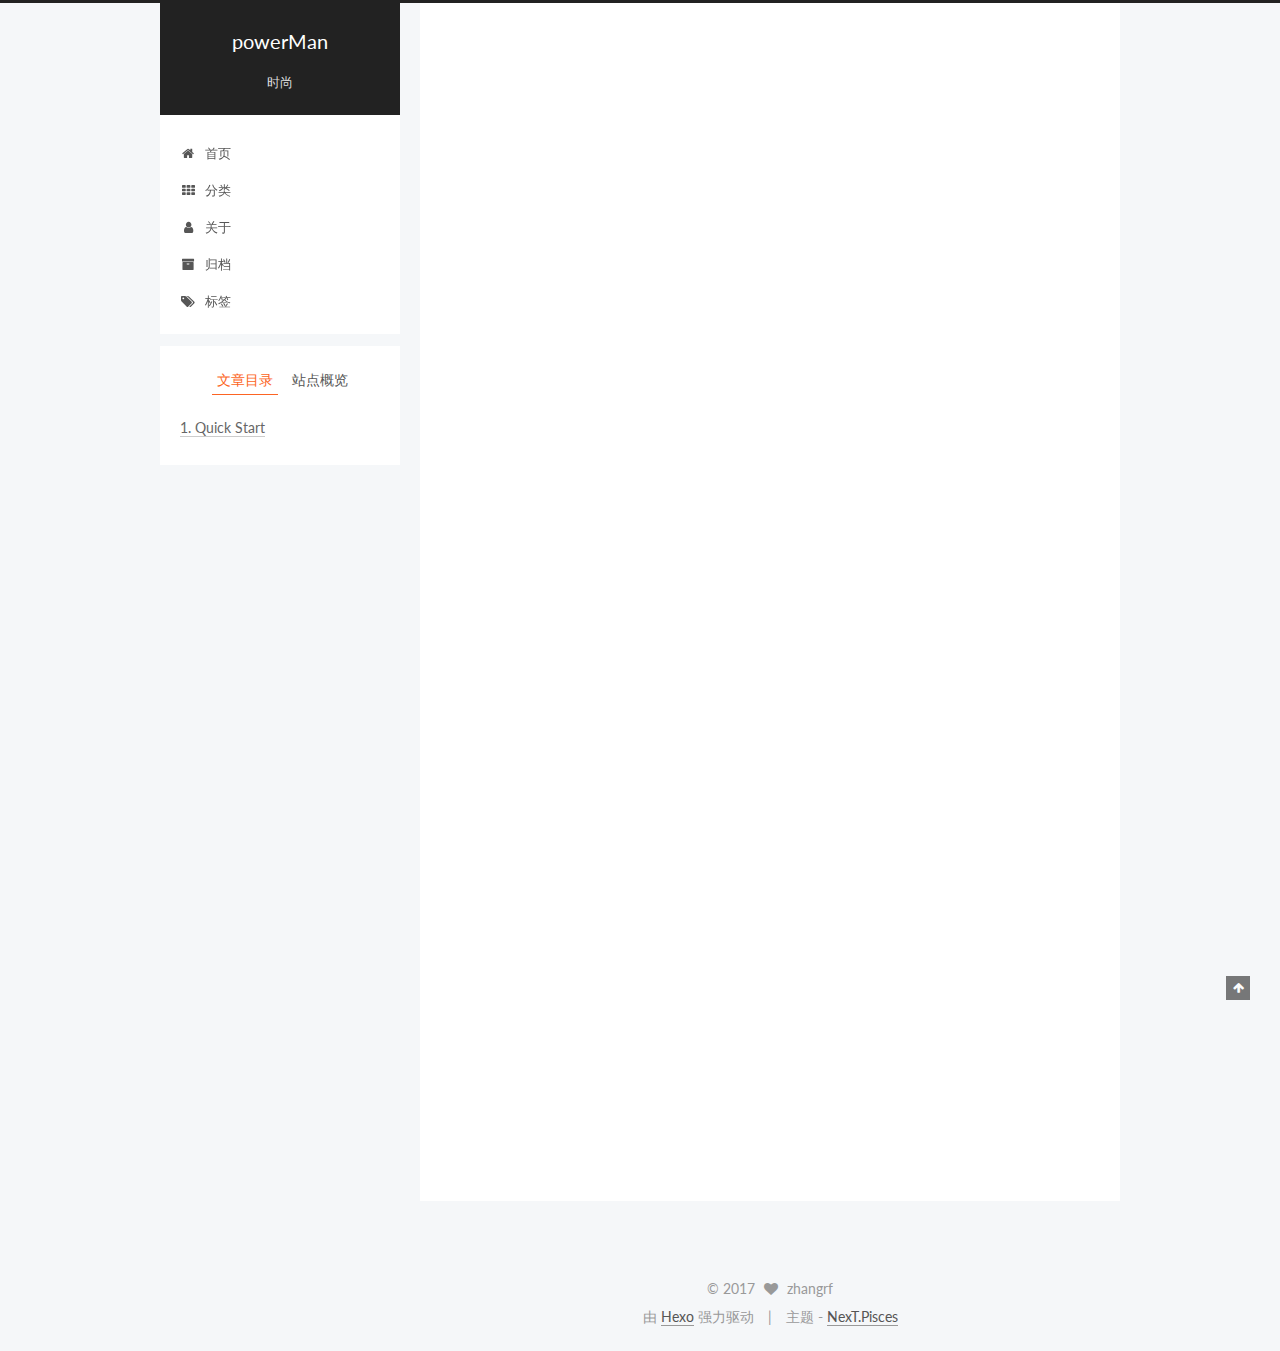
<file: 2017/03/01/hello-world/index.html>
<!doctype html>



  


<html class="theme-next pisces use-motion" lang="zh-Hans">
<head>
  <meta charset="UTF-8"/>
<meta http-equiv="X-UA-Compatible" content="IE=edge" />
<meta name="viewport" content="width=device-width, initial-scale=1, maximum-scale=1"/>



<meta http-equiv="Cache-Control" content="no-transform" />
<meta http-equiv="Cache-Control" content="no-siteapp" />















  
  
  <link href="/lib/fancybox/source/jquery.fancybox.css?v=2.1.5" rel="stylesheet" type="text/css" />




  
  
  
  

  
    
    
  

  

  

  

  

  
    
    
    <link href="//fonts.googleapis.com/css?family=Lato:300,300italic,400,400italic,700,700italic&subset=latin,latin-ext" rel="stylesheet" type="text/css">
  






<link href="/lib/font-awesome/css/font-awesome.min.css?v=4.6.2" rel="stylesheet" type="text/css" />

<link href="/css/main.css?v=5.1.0" rel="stylesheet" type="text/css" />


  <meta name="keywords" content="npm,hexo,github," />








  <link rel="shortcut icon" type="image/x-icon" href="/favicon.ico?v=5.1.0" />






<meta name="description" content="Welcome to Hexo! This is your very first post. Check documentation for more info. If you get any problems when using Hexo, you can find the answer in troubleshooting or you can ask me on GitHub.
Quick">
<meta property="og:type" content="article">
<meta property="og:title" content="Hello World">
<meta property="og:url" content="http://yoursite.com/2017/03/01/hello-world/index.html">
<meta property="og:site_name" content="powerMan">
<meta property="og:description" content="Welcome to Hexo! This is your very first post. Check documentation for more info. If you get any problems when using Hexo, you can find the answer in troubleshooting or you can ask me on GitHub.
Quick">
<meta property="og:updated_time" content="2017-03-02T06:59:38.000Z">
<meta name="twitter:card" content="summary">
<meta name="twitter:title" content="Hello World">
<meta name="twitter:description" content="Welcome to Hexo! This is your very first post. Check documentation for more info. If you get any problems when using Hexo, you can find the answer in troubleshooting or you can ask me on GitHub.
Quick">



<script type="text/javascript" id="hexo.configurations">
  var NexT = window.NexT || {};
  var CONFIG = {
    root: '/',
    scheme: 'Pisces',
    sidebar: {"position":"left","display":"post","offset":12,"offset_float":0,"b2t":false,"scrollpercent":false},
    fancybox: true,
    motion: true,
    duoshuo: {
      userId: '0',
      author: '博主'
    },
    algolia: {
      applicationID: '',
      apiKey: '',
      indexName: '',
      hits: {"per_page":10},
      labels: {"input_placeholder":"Search for Posts","hits_empty":"We didn't find any results for the search: ${query}","hits_stats":"${hits} results found in ${time} ms"}
    }
  };
</script>



  <link rel="canonical" href="http://yoursite.com/2017/03/01/hello-world/"/>





  <title> Hello World | powerMan </title>
</head>

<body itemscope itemtype="http://schema.org/WebPage" lang="zh-Hans">

  














  
  
    
  

  <div class="container one-collumn sidebar-position-left page-post-detail ">
    <div class="headband"></div>

    <header id="header" class="header" itemscope itemtype="http://schema.org/WPHeader">
      <div class="header-inner"><div class="site-brand-wrapper">
  <div class="site-meta ">
    

    <div class="custom-logo-site-title">
      <a href="/"  class="brand" rel="start">
        <span class="logo-line-before"><i></i></span>
        <span class="site-title">powerMan</span>
        <span class="logo-line-after"><i></i></span>
      </a>
    </div>
      
        <p class="site-subtitle">时尚</p>
      
  </div>

  <div class="site-nav-toggle">
    <button>
      <span class="btn-bar"></span>
      <span class="btn-bar"></span>
      <span class="btn-bar"></span>
    </button>
  </div>
</div>

<nav class="site-nav">
  

  
    <ul id="menu" class="menu">
      
        
        <li class="menu-item menu-item-home">
          <a href="/" rel="section">
            
              <i class="menu-item-icon fa fa-fw fa-home"></i> <br />
            
            首页
          </a>
        </li>
      
        
        <li class="menu-item menu-item-categories">
          <a href="/categories" rel="section">
            
              <i class="menu-item-icon fa fa-fw fa-th"></i> <br />
            
            分类
          </a>
        </li>
      
        
        <li class="menu-item menu-item-about">
          <a href="/about" rel="section">
            
              <i class="menu-item-icon fa fa-fw fa-user"></i> <br />
            
            关于
          </a>
        </li>
      
        
        <li class="menu-item menu-item-archives">
          <a href="/archives" rel="section">
            
              <i class="menu-item-icon fa fa-fw fa-archive"></i> <br />
            
            归档
          </a>
        </li>
      
        
        <li class="menu-item menu-item-tags">
          <a href="/tags" rel="section">
            
              <i class="menu-item-icon fa fa-fw fa-tags"></i> <br />
            
            标签
          </a>
        </li>
      

      
    </ul>
  

  
</nav>



 </div>
    </header>

    <main id="main" class="main">
      <div class="main-inner">
        <div class="content-wrap">
          <div id="content" class="content">
            

  <div id="posts" class="posts-expand">
    

  

  
  
  

  <article class="post post-type-normal " itemscope itemtype="http://schema.org/Article">
    <link itemprop="mainEntityOfPage" href="http://yoursite.com/2017/03/01/hello-world/">

    <span hidden itemprop="author" itemscope itemtype="http://schema.org/Person">
      <meta itemprop="name" content="zhangrf">
      <meta itemprop="description" content="">
      <meta itemprop="image" content="/images/avatar.JPG">
    </span>

    <span hidden itemprop="publisher" itemscope itemtype="http://schema.org/Organization">
      <meta itemprop="name" content="powerMan">
    </span>

    
      <header class="post-header">

        
        
          <h1 class="post-title" itemprop="name headline">
            
            
              
                Hello World
              
            
          </h1>
        

        <div class="post-meta">
          <span class="post-time">
            
              <span class="post-meta-item-icon">
                <i class="fa fa-calendar-o"></i>
              </span>
              
                <span class="post-meta-item-text">发表于</span>
              
              <time title="创建于" itemprop="dateCreated datePublished" datetime="2017-03-01T17:49:58+08:00">
                2017-03-01
              </time>
            

            

            
          </span>

          
            <span class="post-category" >
            
              <span class="post-meta-divider">|</span>
            
              <span class="post-meta-item-icon">
                <i class="fa fa-folder-o"></i>
              </span>
              
                <span class="post-meta-item-text">分类于</span>
              
              
                <span itemprop="about" itemscope itemtype="http://schema.org/Thing">
                  <a href="/categories/测试博客/" itemprop="url" rel="index">
                    <span itemprop="name">测试博客</span>
                  </a>
                </span>

                
                
              
            </span>
          

          
            
          

          
          

          

          

          

        </div>
      </header>
    


    <div class="post-body" itemprop="articleBody">

      
      

      
        <p>Welcome to <a href="https://hexo.io/" target="_blank" rel="external">Hexo</a>! This is your very first post. Check <a href="https://hexo.io/docs/" target="_blank" rel="external">documentation</a> for more info. If you get any problems when using Hexo, you can find the answer in <a href="https://hexo.io/docs/troubleshooting.html" target="_blank" rel="external">troubleshooting</a> or you can ask me on <a href="https://github.com/hexojs/hexo/issues" target="_blank" rel="external">GitHub</a>.</p>
<h2 id="Quick-Start"><a href="#Quick-Start" class="headerlink" title="Quick Start"></a>Quick Start</h2><h3 id="Create-a-new-post"><a href="#Create-a-new-post" class="headerlink" title="Create a new post"></a>Create a new post</h3><figure class="highlight bash"><table><tr><td class="gutter"><pre><div class="line">1</div></pre></td><td class="code"><pre><div class="line">$ hexo new <span class="string">"My New Post"</span></div></pre></td></tr></table></figure>
<p>More info: <a href="https://hexo.io/docs/writing.html" target="_blank" rel="external">Writing</a></p>
<h3 id="Run-server"><a href="#Run-server" class="headerlink" title="Run server"></a>Run server</h3><figure class="highlight bash"><table><tr><td class="gutter"><pre><div class="line">1</div></pre></td><td class="code"><pre><div class="line">$ hexo server</div></pre></td></tr></table></figure>
<p>More info: <a href="https://hexo.io/docs/server.html" target="_blank" rel="external">Server</a></p>
<h3 id="Generate-static-files"><a href="#Generate-static-files" class="headerlink" title="Generate static files"></a>Generate static files</h3><figure class="highlight bash"><table><tr><td class="gutter"><pre><div class="line">1</div></pre></td><td class="code"><pre><div class="line">$ hexo generate</div></pre></td></tr></table></figure>
<p>More info: <a href="https://hexo.io/docs/generating.html" target="_blank" rel="external">Generating</a></p>
<h3 id="Deploy-to-remote-sites"><a href="#Deploy-to-remote-sites" class="headerlink" title="Deploy to remote sites"></a>Deploy to remote sites</h3><figure class="highlight bash"><table><tr><td class="gutter"><pre><div class="line">1</div></pre></td><td class="code"><pre><div class="line">$ hexo deploy</div></pre></td></tr></table></figure>
<p>More info: <a href="https://hexo.io/docs/deployment.html" target="_blank" rel="external">Deployment</a></p>

      
    </div>

    <div>
      
        

      
    </div>

    <div>
      
        

      
    </div>


    <footer class="post-footer">
      
        <div class="post-tags">
          
            <a href="/tags/npm/" rel="tag"># npm</a>
          
            <a href="/tags/hexo/" rel="tag"># hexo</a>
          
            <a href="/tags/github/" rel="tag"># github</a>
          
        </div>
      

      
        
      

      

      
      
    </footer>
  </article>



    <div class="post-spread">
      
    </div>
  </div>

          
          </div>
          


          
  <div class="comments" id="comments">
    
  </div>


        </div>
        
          
  
  <div class="sidebar-toggle">
    <div class="sidebar-toggle-line-wrap">
      <span class="sidebar-toggle-line sidebar-toggle-line-first"></span>
      <span class="sidebar-toggle-line sidebar-toggle-line-middle"></span>
      <span class="sidebar-toggle-line sidebar-toggle-line-last"></span>
    </div>
  </div>

  <aside id="sidebar" class="sidebar">
    <div class="sidebar-inner">

      

      
        <ul class="sidebar-nav motion-element">
          <li class="sidebar-nav-toc sidebar-nav-active" data-target="post-toc-wrap" >
            文章目录
          </li>
          <li class="sidebar-nav-overview" data-target="site-overview">
            站点概览
          </li>
        </ul>
      

      <section class="site-overview sidebar-panel">
        <div class="site-author motion-element" itemprop="author" itemscope itemtype="http://schema.org/Person">
          <img class="site-author-image" itemprop="image"
               src="/images/avatar.JPG"
               alt="zhangrf" />
          <p class="site-author-name" itemprop="name">zhangrf</p>
           
              <p class="site-description motion-element" itemprop="description">努力向前</p>
          
        </div>
        <nav class="site-state motion-element">
        
          
            <div class="site-state-item site-state-posts">
              <a href="/archives">
                <span class="site-state-item-count">1</span>
                <span class="site-state-item-name">日志</span>
              </a>
            </div>
          

          
            <div class="site-state-item site-state-categories">
              <a href="/categories">
                <span class="site-state-item-count">1</span>
                <span class="site-state-item-name">分类</span>
              </a>
            </div>
          

          
            <div class="site-state-item site-state-tags">
              <a href="/tags">
                <span class="site-state-item-count">3</span>
                <span class="site-state-item-name">标签</span>
              </a>
            </div>
          

        </nav>

        

        <div class="links-of-author motion-element">
          
        </div>

        
        

        
        

        


      </section>

      
      <!--noindex-->
        <section class="post-toc-wrap motion-element sidebar-panel sidebar-panel-active">
          <div class="post-toc">

            
              
            

            
              <div class="post-toc-content"><ol class="nav"><li class="nav-item nav-level-2"><a class="nav-link" href="#Quick-Start"><span class="nav-number">1.</span> <span class="nav-text">Quick Start</span></a><ol class="nav-child"><li class="nav-item nav-level-3"><a class="nav-link" href="#Create-a-new-post"><span class="nav-number">1.1.</span> <span class="nav-text">Create a new post</span></a></li><li class="nav-item nav-level-3"><a class="nav-link" href="#Run-server"><span class="nav-number">1.2.</span> <span class="nav-text">Run server</span></a></li><li class="nav-item nav-level-3"><a class="nav-link" href="#Generate-static-files"><span class="nav-number">1.3.</span> <span class="nav-text">Generate static files</span></a></li><li class="nav-item nav-level-3"><a class="nav-link" href="#Deploy-to-remote-sites"><span class="nav-number">1.4.</span> <span class="nav-text">Deploy to remote sites</span></a></li></ol></li></ol></div>
            

          </div>
        </section>
      <!--/noindex-->
      

      

    </div>
  </aside>


        
      </div>
    </main>

    <footer id="footer" class="footer">
      <div class="footer-inner">
        <div class="copyright" >
  
  &copy; 
  <span itemprop="copyrightYear">2017</span>
  <span class="with-love">
    <i class="fa fa-heart"></i>
  </span>
  <span class="author" itemprop="copyrightHolder">zhangrf</span>
</div>


<div class="powered-by">
  由 <a class="theme-link" href="https://hexo.io">Hexo</a> 强力驱动
</div>

<div class="theme-info">
  主题 -
  <a class="theme-link" href="https://github.com/iissnan/hexo-theme-next">
    NexT.Pisces
  </a>
</div>


        

        
      </div>
    </footer>

    
      <div class="back-to-top">
        <i class="fa fa-arrow-up"></i>
        
      </div>
    
    
  </div>

  

<script type="text/javascript">
  if (Object.prototype.toString.call(window.Promise) !== '[object Function]') {
    window.Promise = null;
  }
</script>









  




  
  <script type="text/javascript" src="/lib/jquery/index.js?v=2.1.3"></script>

  
  <script type="text/javascript" src="/lib/fastclick/lib/fastclick.min.js?v=1.0.6"></script>

  
  <script type="text/javascript" src="/lib/jquery_lazyload/jquery.lazyload.js?v=1.9.7"></script>

  
  <script type="text/javascript" src="/lib/velocity/velocity.min.js?v=1.2.1"></script>

  
  <script type="text/javascript" src="/lib/velocity/velocity.ui.min.js?v=1.2.1"></script>

  
  <script type="text/javascript" src="/lib/fancybox/source/jquery.fancybox.pack.js?v=2.1.5"></script>


  


  <script type="text/javascript" src="/js/src/utils.js?v=5.1.0"></script>

  <script type="text/javascript" src="/js/src/motion.js?v=5.1.0"></script>



  
  


  <script type="text/javascript" src="/js/src/affix.js?v=5.1.0"></script>

  <script type="text/javascript" src="/js/src/schemes/pisces.js?v=5.1.0"></script>



  
  <script type="text/javascript" src="/js/src/scrollspy.js?v=5.1.0"></script>
<script type="text/javascript" src="/js/src/post-details.js?v=5.1.0"></script>



  


  <script type="text/javascript" src="/js/src/bootstrap.js?v=5.1.0"></script>



  



  




	





  





  





  



  
  

  

  

  

  


  

</body>
</html>
</file>
<file: css/main.css>
/* normalize.css v3.0.2 | MIT License | git.io/normalize */
html {
  font-family: sans-serif; /* 1 */
  -ms-text-size-adjust: 100%; /* 2 */
  -webkit-text-size-adjust: 100%; /* 2 */
}
body {
  margin: 0;
}
article,
aside,
details,
figcaption,
figure,
footer,
header,
hgroup,
main,
menu,
nav,
section,
summary {
  display: block;
}
audio,
canvas,
progress,
video {
  display: inline-block; /* 1 */
  vertical-align: baseline; /* 2 */
}
audio:not([controls]) {
  display: none;
  height: 0;
}
[hidden],
template {
  display: none;
}
a {
  background-color: transparent;
}
a:active,
a:hover {
  outline: 0;
}
abbr[title] {
  border-bottom: 1px dotted;
}
b,
strong {
  font-weight: bold;
}
dfn {
  font-style: italic;
}
h1 {
  font-size: 2em;
  margin: 0.67em 0;
}
mark {
  background: #ff0;
  color: #000;
}
small {
  font-size: 80%;
}
sub,
sup {
  font-size: 75%;
  line-height: 0;
  position: relative;
  vertical-align: baseline;
}
sup {
  top: -0.5em;
}
sub {
  bottom: -0.25em;
}
img {
  border: 0;
}
svg:not(:root) {
  overflow: hidden;
}
figure {
  margin: 1em 40px;
}
hr {
  -moz-box-sizing: content-box;
  box-sizing: content-box;
  height: 0;
}
pre {
  overflow: auto;
}
code,
kbd,
pre,
samp {
  font-family: monospace, monospace;
  font-size: 1em;
}
button,
input,
optgroup,
select,
textarea {
  color: inherit; /* 1 */
  font: inherit; /* 2 */
  margin: 0; /* 3 */
}
button {
  overflow: visible;
}
button,
select {
  text-transform: none;
}
button,
html input[type="button"],
input[type="reset"],
input[type="submit"] {
  -webkit-appearance: button; /* 2 */
  cursor: pointer; /* 3 */
}
button[disabled],
html input[disabled] {
  cursor: default;
}
button::-moz-focus-inner,
input::-moz-focus-inner {
  border: 0;
  padding: 0;
}
input {
  line-height: normal;
}
input[type="checkbox"],
input[type="radio"] {
  box-sizing: border-box; /* 1 */
  padding: 0; /* 2 */
}
input[type="number"]::-webkit-inner-spin-button,
input[type="number"]::-webkit-outer-spin-button {
  height: auto;
}
input[type="search"] {
  -webkit-appearance: textfield; /* 1 */
  -moz-box-sizing: content-box;
  -webkit-box-sizing: content-box; /* 2 */
  box-sizing: content-box;
}
input[type="search"]::-webkit-search-cancel-button,
input[type="search"]::-webkit-search-decoration {
  -webkit-appearance: none;
}
fieldset {
  border: 1px solid #c0c0c0;
  margin: 0 2px;
  padding: 0.35em 0.625em 0.75em;
}
legend {
  border: 0; /* 1 */
  padding: 0; /* 2 */
}
textarea {
  overflow: auto;
}
optgroup {
  font-weight: bold;
}
table {
  border-collapse: collapse;
  border-spacing: 0;
}
td,
th {
  padding: 0;
}
::selection {
  background: #262a30;
  color: #fff;
}
body {
  position: relative;
  font-family: 'Lato', "PingFang SC", "Microsoft YaHei", sans-serif;
  font-size: 14px;
  line-height: 2;
  color: #555;
  background: #f5f7f9;
}
@media (max-width: 767px) {
  body {
    padding-right: 0 !important;
  }
}
@media (min-width: 768px) and (max-width: 991px) {
  body {
    padding-right: 0 !important;
  }
}
@media (min-width: 1600px) {
  body {
    font-size: 16px;
  }
}
h1,
h2,
h3,
h4,
h5,
h6 {
  margin: 0;
  padding: 0;
  font-weight: bold;
  line-height: 1.5;
  font-family: 'Lato', "PingFang SC", "Microsoft YaHei", sans-serif;
}
h2,
h3,
h4,
h5,
h6 {
  margin: 20px 0 15px;
}
h1 {
  font-size: 22px;
}
@media (max-width: 767px) {
  h1 {
    font-size: 18px;
  }
}
h2 {
  font-size: 20px;
}
@media (max-width: 767px) {
  h2 {
    font-size: 16px;
  }
}
h3 {
  font-size: 18px;
}
@media (max-width: 767px) {
  h3 {
    font-size: 14px;
  }
}
h4 {
  font-size: 16px;
}
@media (max-width: 767px) {
  h4 {
    font-size: 12px;
  }
}
h5 {
  font-size: 14px;
}
@media (max-width: 767px) {
  h5 {
    font-size: 10px;
  }
}
h6 {
  font-size: 12px;
}
@media (max-width: 767px) {
  h6 {
    font-size: 8px;
  }
}
p {
  margin: 0 0 25px 0;
}
a {
  color: #555;
  text-decoration: none;
  border-bottom: 1px solid #999;
  word-wrap: break-word;
}
a:hover {
  color: #222;
  border-bottom-color: #222;
}
blockquote {
  margin: 0;
  padding: 0;
}
img {
  display: block;
  margin: auto;
  max-width: 100%;
  height: auto;
}
hr {
  margin: 40px 0;
  height: 3px;
  border: none;
  background-color: #ddd;
  background-image: repeating-linear-gradient(-45deg, #fff, #fff 4px, transparent 4px, transparent 8px);
}
blockquote {
  padding: 0 15px;
  color: #666;
  border-left: 4px solid #ddd;
}
blockquote cite::before {
  content: "-";
  padding: 0 5px;
}
dt {
  font-weight: 700;
}
dd {
  margin: 0;
  padding: 0;
}
.text-left {
  text-align: left;
}
.text-center {
  text-align: center;
}
.text-right {
  text-align: right;
}
.text-justify {
  text-align: justify;
}
.text-nowrap {
  white-space: nowrap;
}
.text-lowercase {
  text-transform: lowercase;
}
.text-uppercase {
  text-transform: uppercase;
}
.text-capitalize {
  text-transform: capitalize;
}
.center-block {
  display: block;
  margin-left: auto;
  margin-right: auto;
}
.clearfix:before,
.clearfix:after {
  content: " ";
  display: table;
}
.clearfix:after {
  clear: both;
}
.pullquote {
  width: 45%;
}
.pullquote.left {
  float: left;
  margin-left: 5px;
  margin-right: 10px;
}
.pullquote.right {
  float: right;
  margin-left: 10px;
  margin-right: 5px;
}
.affix.affix.affix {
  position: fixed;
}
.translation {
  margin-top: -20px;
  font-size: 14px;
  color: #999;
}
.scrollbar-measure {
  width: 100px;
  height: 100px;
  overflow: scroll;
  position: absolute;
  top: -9999px;
}
.use-motion .motion-element {
  opacity: 0;
}
table {
  margin: 20px 0;
  width: 100%;
  border-collapse: collapse;
  border-spacing: 0;
  border: 1px solid #ddd;
  font-size: 14px;
  table-layout: fixed;
  word-wrap: break-all;
}
table>tbody>tr:nth-of-type(odd) {
  background-color: #f9f9f9;
}
table>tbody>tr:hover {
  background-color: #f5f5f5;
}
caption,
th,
td {
  padding: 8px;
  text-align: left;
  vertical-align: middle;
  font-weight: normal;
}
th,
td {
  border-bottom: 3px solid #ddd;
  border-right: 1px solid #eee;
}
th {
  padding-bottom: 10px;
  font-weight: 700;
}
td {
  border-bottom-width: 1px;
}
html,
body {
  height: 100%;
}
.container {
  position: relative;
  min-height: 100%;
}
.header-inner {
  margin: 0 auto;
  padding: 100px 0 70px;
  width: 700px;
}
@media (min-width: 1600px) {
  .container .header-inner {
    width: 900px;
  }
}
.main {
  padding-bottom: 150px;
}
.main-inner {
  margin: 0 auto;
  width: 700px;
}
@media (min-width: 1600px) {
  .container .main-inner {
    width: 900px;
  }
}
.footer {
  position: absolute;
  left: 0;
  bottom: 0;
  width: 100%;
  min-height: 50px;
}
.footer-inner {
  box-sizing: border-box;
  margin: 20px auto;
  width: 700px;
}
@media (min-width: 1600px) {
  .container .footer-inner {
    width: 900px;
  }
}
pre,
.highlight {
  overflow: auto;
  margin: 20px 0;
  padding: 0;
  font-size: 13px;
  color: #eaeaea;
  background: #000;
  line-height: 1.6;
}
pre,
code {
  font-family: consolas, Menlo, "PingFang SC", "Microsoft YaHei", monospace;
}
code {
  padding: 2px 4px;
  word-wrap: break-word;
  color: #555;
  background: #eee;
  border-radius: 3px;
  font-size: 13px;
}
pre code {
  padding: 0;
  color: #eaeaea;
  background: none;
  text-shadow: none;
}
.highlight {
  border-radius: 1px;
}
.highlight pre {
  border: none;
  margin: 0;
  padding: 10px 0;
}
.highlight table {
  margin: 0;
  width: auto;
  border: none;
}
.highlight td {
  border: none;
  padding: 0;
}
.highlight figcaption {
  font-size: 1em;
  color: #eaeaea;
  line-height: 1em;
  margin-bottom: 1em;
}
.highlight figcaption:before,
.highlight figcaption:after {
  content: " ";
  display: table;
}
.highlight figcaption:after {
  clear: both;
}
.highlight figcaption a {
  float: right;
  color: #eaeaea;
}
.highlight figcaption a:hover {
  border-bottom-color: #eaeaea;
}
.highlight .gutter pre {
  padding-left: 10px;
  padding-right: 10px;
  color: #666;
  text-align: right;
  background-color: #292929;
}
.highlight .code pre {
  padding-left: 10px;
  padding-right: 10px;
  background-color: #000;
}
.highlight .line {
  height: 20px;
}
.gutter {
  -webkit-user-select: none;
  -moz-user-select: none;
  -ms-user-select: none;
  user-select: none;
}
.gist table {
  width: auto;
}
.gist table td {
  border: none;
}
pre .deletion {
  background: #008000;
}
pre .addition {
  background: #800000;
}
pre .meta {
  color: #c397d8;
}
pre .comment {
  color: #969896;
}
pre .variable,
pre .attribute,
pre .tag,
pre .regexp,
pre .ruby .constant,
pre .xml .tag .title,
pre .xml .pi,
pre .xml .doctype,
pre .html .doctype,
pre .css .id,
pre .css .class,
pre .css .pseudo {
  color: #d54e53;
}
pre .number,
pre .preprocessor,
pre .built_in,
pre .literal,
pre .params,
pre .constant,
pre .command {
  color: #e78c45;
}
pre .ruby .class .title,
pre .css .rules .attribute,
pre .string,
pre .value,
pre .inheritance,
pre .header,
pre .ruby .symbol,
pre .xml .cdata,
pre .special,
pre .number,
pre .formula {
  color: #b9ca4a;
}
pre .title,
pre .css .hexcolor {
  color: #70c0b1;
}
pre .function,
pre .python .decorator,
pre .python .title,
pre .ruby .function .title,
pre .ruby .title .keyword,
pre .perl .sub,
pre .javascript .title,
pre .coffeescript .title {
  color: #7aa6da;
}
pre .keyword,
pre .javascript .function {
  color: #c397d8;
}
.full-image.full-image.full-image {
  border: none;
  max-width: 100%;
  width: auto;
  margin: 20px auto;
}
@media (min-width: 992px) {
  .full-image.full-image.full-image {
    max-width: none;
    width: 118%;
    margin: 0 -9%;
  }
}
.blockquote-center,
.page-home .post-type-quote blockquote,
.page-post-detail .post-type-quote blockquote {
  position: relative;
  margin: 40px 0;
  padding: 0;
  border-left: none;
  text-align: center;
}
.blockquote-center::before,
.page-home .post-type-quote blockquote::before,
.page-post-detail .post-type-quote blockquote::before,
.blockquote-center::after,
.page-home .post-type-quote blockquote::after,
.page-post-detail .post-type-quote blockquote::after {
  position: absolute;
  content: ' ';
  display: block;
  width: 100%;
  height: 24px;
  opacity: 0.2;
  background-repeat: no-repeat;
  background-position: 0 -6px;
  background-size: 22px 22px;
}
.blockquote-center::before,
.page-home .post-type-quote blockquote::before,
.page-post-detail .post-type-quote blockquote::before {
  top: -20px;
  background-image: url("../images/quote-l.svg");
  border-top: 1px solid #ccc;
}
.blockquote-center::after,
.page-home .post-type-quote blockquote::after,
.page-post-detail .post-type-quote blockquote::after {
  bottom: -20px;
  background-image: url("../images/quote-r.svg");
  border-bottom: 1px solid #ccc;
  background-position: 100% 8px;
}
.blockquote-center p,
.page-home .post-type-quote blockquote p,
.page-post-detail .post-type-quote blockquote p,
.blockquote-center div,
.page-home .post-type-quote blockquote div,
.page-post-detail .post-type-quote blockquote div {
  text-align: center;
}
.post .post-body .group-picture img {
  box-sizing: border-box;
  padding: 0 3px;
  border: none;
}
.post .group-picture-row {
  overflow: hidden;
  margin-top: 6px;
}
.post .group-picture-row:first-child {
  margin-top: 0;
}
.post .group-picture-column {
  float: left;
}
.page-post-detail .post-body .group-picture-column {
  float: none;
  margin-top: 10px;
  width: auto !important;
}
.page-post-detail .post-body .group-picture-column img {
  margin: 0 auto;
}
.page-archive .group-picture-container {
  overflow: hidden;
}
.page-archive .group-picture-row {
  float: left;
}
.page-archive .group-picture-row:first-child {
  margin-top: 6px;
}
.page-archive .group-picture-column {
  max-width: 150px;
  max-height: 150px;
}
.note {
  padding: 20px;
  margin: 20px 0;
  border: 1px solid #eee;
  border-left-width: 5px;
  border-radius: 3px;
}
.note h2,
.note h3,
.note h4,
.note h5,
.note h6 {
  margin-top: 0;
  margin-bottom: 5px;
}
.note p:last-child {
  margin-bottom: 0;
}
.note code {
  border-radius: 3px;
}
.note+.note {
  margin-top: -5px;
}
.default {
  border-left-color: #777;
}
.default h2,
.default h3,
.default h4,
.default h5,
.default h6 {
  color: #777;
}
.primary {
  border-left-color: #428bca;
}
.primary h2,
.primary h3,
.primary h4,
.primary h5,
.primary h6 {
  color: #428bca;
}
.success {
  border-left-color: #5cb85c;
}
.success h2,
.success h3,
.success h4,
.success h5,
.success h6 {
  color: #5cb85c;
}
.danger {
  border-left-color: #d9534f;
}
.danger h2,
.danger h3,
.danger h4,
.danger h5,
.danger h6 {
  color: #d9534f;
}
.warning {
  border-left-color: #f0ad4e;
}
.warning h2,
.warning h3,
.warning h4,
.warning h5,
.warning h6 {
  color: #f0ad4e;
}
.info {
  border-left-color: #5bc0de;
}
.info h2,
.info h3,
.info h4,
.info h5,
.info h6 {
  color: #5bc0de;
}
.exturl {
  background-color: transparent;
  cursor: pointer;
  border-bottom: 1px solid #999;
}
.exturl .fa {
  font-size: 14px;
}
.exturl:active,
.exturl:hover {
  outline: 0;
  color: #222;
  border-bottom-color: #222;
}
.btn {
  display: inline-block;
  padding: 0 20px;
  font-size: 14px;
  color: #fff;
  background: #222;
  border: 2px solid #555;
  text-decoration: none;
  border-radius: 0;
  transition-property: background-color;
  transition-duration: 0.2s;
  transition-timing-function: ease-in-out;
  transition-delay: 0s;
}
.btn:hover,
.post-button .btn:hover {
  border-color: #222;
  color: #fff;
  background: #222;
}
.btn-bar {
  display: block;
  width: 22px;
  height: 2px;
  background: #555;
  border-radius: 1px;
}
.btn-bar+.btn-bar {
  margin-top: 4px;
}
.pagination {
  margin: 120px 0 40px;
  text-align: center;
  border-top: 1px solid #eee;
}
.page-number-basic,
.pagination .prev,
.pagination .next,
.pagination .page-number,
.pagination .space {
  display: inline-block;
  position: relative;
  top: -1px;
  margin: 0 10px;
  padding: 0 10px;
  line-height: 30px;
}
@media (max-width: 767px) {
  .page-number-basic,
  .pagination .prev,
  .pagination .next,
  .pagination .page-number,
  .pagination .space {
    margin: 0 5px;
  }
}
.pagination .prev,
.pagination .next,
.pagination .page-number {
  border-bottom: 0;
  border-top: 1px solid #eee;
  transition-property: border-color;
  transition-duration: 0.2s;
  transition-timing-function: ease-in-out;
  transition-delay: 0s;
}
.pagination .prev:hover,
.pagination .next:hover,
.pagination .page-number:hover {
  border-top-color: #222;
}
.pagination .space {
  padding: 0;
  margin: 0;
}
.pagination .prev {
  margin-left: 0;
}
.pagination .next {
  margin-right: 0;
}
.pagination .page-number.current {
  color: #fff;
  background: #ccc;
  border-top-color: #ccc;
}
@media (max-width: 767px) {
  .pagination {
    border-top: none;
  }
  .pagination .prev,
  .pagination .next,
  .pagination .page-number {
    margin-bottom: 10px;
    border-top: 0;
    border-bottom: 1px solid #eee;
  }
  .pagination .prev:hover,
  .pagination .next:hover,
  .pagination .page-number:hover {
    border-bottom-color: #222;
  }
}
.comments {
  margin: 60px 20px 0;
}
.tag-cloud {
  text-align: center;
}
.tag-cloud a {
  display: inline-block;
  margin: 10px;
}
.back-to-top {
  box-sizing: border-box;
  position: fixed;
  bottom: -100px;
  right: 30px;
  z-index: 1050;
  padding: 0 6px;
  width: 24px;
  background: #222;
  font-size: 12px;
  opacity: 0.6;
  color: #fff;
  cursor: pointer;
  text-align: center;
  -webkit-transform: translateZ(0);
  transition-property: bottom;
  transition-duration: 0.2s;
  transition-timing-function: ease-in-out;
  transition-delay: 0s;
}
@media (max-width: 767px) {
  .back-to-top {
    display: none;
  }
}
@media (min-width: 768px) and (max-width: 991px) {
  .back-to-top {
    display: none;
  }
}
.back-to-top.back-to-top-on {
  bottom: 30px;
}
.header {
  background: #fff;
}
.header-inner {
  position: relative;
}
.headband {
  height: 3px;
  background: #222;
}
.site-meta {
  margin: 0;
  text-align: center;
}
@media (max-width: 767px) {
  .site-meta {
    text-align: center;
  }
}
.brand {
  position: relative;
  display: inline-block;
  padding: 0 40px;
  color: #fff;
  background: #222;
  border-bottom: none;
}
.brand:hover {
  color: #fff;
}
.logo {
  display: inline-block;
  margin-right: 5px;
  line-height: 36px;
  vertical-align: top;
}
.site-title {
  display: inline-block;
  vertical-align: top;
  line-height: 36px;
  font-size: 20px;
  font-weight: normal;
  font-family: 'Lato', "PingFang SC", "Microsoft YaHei", sans-serif;
}
.site-subtitle {
  margin-top: 10px;
  font-size: 13px;
  color: #ddd;
}
.use-motion .brand {
  opacity: 0;
}
.use-motion .logo,
.use-motion .site-title,
.use-motion .site-subtitle {
  opacity: 0;
  position: relative;
  top: -10px;
}
.site-nav-toggle {
  display: none;
  position: absolute;
  top: 10px;
  left: 10px;
}
@media (max-width: 767px) {
  .site-nav-toggle {
    display: block;
  }
}
.site-nav-toggle button {
  margin-top: 2px;
  padding: 9px 10px;
  background: transparent;
  border: none;
}
@media (max-width: 767px) {
  .site-nav {
    display: none;
    margin: 0 -10px;
    padding: 0 10px;
    clear: both;
    border-top: 1px solid #ddd;
  }
}
@media (min-width: 768px) and (max-width: 991px) {
  .site-nav {
    display: block !important;
  }
}
@media (min-width: 992px) {
  .site-nav {
    display: block !important;
  }
}
.menu {
  margin-top: 20px;
  padding-left: 0;
  text-align: center;
}
.menu .menu-item {
  display: inline-block;
  margin: 0 10px;
  list-style: none;
}
@media screen and (max-width: 767px) {
  .menu .menu-item {
    margin-top: 10px;
  }
}
.menu .menu-item a {
  display: block;
  font-size: 13px;
  line-height: inherit;
  border-bottom: 1px solid transparent;
  transition-property: border-color;
  transition-duration: 0.2s;
  transition-timing-function: ease-in-out;
  transition-delay: 0s;
}
.menu .menu-item a:hover,
.menu-item-active a {
  border-bottom-color: #222;
}
.menu .menu-item .fa {
  margin-right: 5px;
}
.use-motion .menu-item {
  opacity: 0;
}
.post-body {
  font-family: 'Lato', "PingFang SC", "Microsoft YaHei", sans-serif;
}
@media (max-width: 767px) {
  .post-body {
    word-break: break-word;
  }
}
.post-body .fancybox img {
  display: block !important;
  margin: 0 auto;
  cursor: pointer;
  cursor: zoom-in;
  cursor: -webkit-zoom-in;
}
.post-body .image-caption,
.post-body .figure .caption {
  margin: 10px auto 15px;
  text-align: center;
  font-size: 14px;
  color: #999;
  font-weight: bold;
  line-height: 1;
}
.post-sticky-flag {
  display: inline-block;
  font-size: 16px;
  -ms-transform: rotate(30deg);
  -webkit-transform: rotate(30deg);
  -moz-transform: rotate(30deg);
  -ms-transform: rotate(30deg);
  -o-transform: rotate(30deg);
  transform: rotate(30deg);
}
.posts-expand {
  padding-top: 40px;
}
@media (max-width: 767px) {
  .posts-expand {
    margin: 0 20px;
  }
  .post-body pre,
  .post-body .highlight {
    padding: 10px;
  }
  .post-body pre .gutter pre,
  .post-body .highlight .gutter pre {
    padding-right: 10px;
  }
}
@media (min-width: 992px) {
  .posts-expand .post-body {
    text-align: justify;
  }
}
.posts-expand .post-body h2,
.posts-expand .post-body h3,
.posts-expand .post-body h4,
.posts-expand .post-body h5,
.posts-expand .post-body h6 {
  padding-top: 10px;
}
.posts-expand .post-body h2 .header-anchor,
.posts-expand .post-body h3 .header-anchor,
.posts-expand .post-body h4 .header-anchor,
.posts-expand .post-body h5 .header-anchor,
.posts-expand .post-body h6 .header-anchor {
  float: right;
  margin-left: 10px;
  color: #ccc;
  border-bottom-style: none;
  visibility: hidden;
}
.posts-expand .post-body h2 .header-anchor:hover,
.posts-expand .post-body h3 .header-anchor:hover,
.posts-expand .post-body h4 .header-anchor:hover,
.posts-expand .post-body h5 .header-anchor:hover,
.posts-expand .post-body h6 .header-anchor:hover {
  color: inherit;
}
.posts-expand .post-body h2:hover .header-anchor,
.posts-expand .post-body h3:hover .header-anchor,
.posts-expand .post-body h4:hover .header-anchor,
.posts-expand .post-body h5:hover .header-anchor,
.posts-expand .post-body h6:hover .header-anchor {
  visibility: visible;
}
.posts-expand .post-body ul li {
  list-style: circle;
}
.posts-expand .post-body img {
  box-sizing: border-box;
  margin: auto;
  padding: 3px;
  border: 1px solid #ddd;
}
.posts-expand .fancybox img {
  margin: 0 auto;
}
@media (max-width: 767px) {
  .posts-collapse {
    margin: 0 20px;
  }
  .posts-collapse .post-title,
  .posts-collapse .post-meta {
    display: block;
    width: auto;
    text-align: left;
  }
}
.posts-collapse {
  position: relative;
  z-index: 1010;
  margin-left: 55px;
}
.posts-collapse::after {
  content: " ";
  position: absolute;
  top: 20px;
  left: 0;
  margin-left: -2px;
  width: 4px;
  height: 100%;
  background: #f5f5f5;
  z-index: -1;
}
@media (max-width: 767px) {
  .posts-collapse {
    margin: 0 20px;
  }
}
.posts-collapse .collection-title {
  position: relative;
  margin: 60px 0;
}
.posts-collapse .collection-title h2 {
  margin-left: 20px;
}
.posts-collapse .collection-title small {
  color: #bbb;
}
.posts-collapse .collection-title::before {
  content: " ";
  position: absolute;
  left: 0;
  top: 50%;
  margin-left: -4px;
  margin-top: -4px;
  width: 8px;
  height: 8px;
  background: #bbb;
  border-radius: 50%;
}
.posts-collapse .post {
  margin: 30px 0;
}
.posts-collapse .post-header {
  position: relative;
  transition-duration: 0.2s;
  transition-timing-function: ease-in-out;
  transition-delay: 0s;
  transition-property: border;
  border-bottom: 1px dashed #ccc;
}
.posts-collapse .post-header::before {
  content: " ";
  position: absolute;
  left: 0;
  top: 12px;
  width: 6px;
  height: 6px;
  margin-left: -4px;
  background: #bbb;
  border-radius: 50%;
  border: 1px solid #fff;
  transition-duration: 0.2s;
  transition-timing-function: ease-in-out;
  transition-delay: 0s;
  transition-property: background;
}
.posts-collapse .post-header:hover {
  border-bottom-color: #666;
}
.posts-collapse .post-header:hover::before {
  background: #222;
}
.posts-collapse .post-meta {
  position: absolute;
  font-size: 12px;
  left: 20px;
  top: 5px;
}
.posts-collapse .post-comments-count {
  display: none;
}
.posts-collapse .post-title {
  margin-left: 60px;
  font-size: 16px;
  font-weight: normal;
  line-height: inherit;
}
.posts-collapse .post-title::after {
  margin-left: 3px;
  opacity: 0.6;
}
.posts-collapse .post-title a {
  color: #666;
  border-bottom: none;
}
.page-home .post-type-quote .post-header,
.page-post-detail .post-type-quote .post-header,
.page-home .post-type-quote .post-tags,
.page-post-detail .post-type-quote .post-tags {
  display: none;
}
.posts-expand .post-title {
  font-size: 26px;
  text-align: center;
  word-break: break-word;
  font-weight: 400;
}
@media (max-width: 767px) {
  .posts-expand .post-title {
    font-size: 22px;
  }
}
.posts-expand .post-title-link {
  display: inline-block;
  position: relative;
  color: #555;
  border-bottom: none;
  line-height: 1.2;
  vertical-align: top;
}
.posts-expand .post-title-link::before {
  content: "";
  position: absolute;
  width: 100%;
  height: 2px;
  bottom: 0;
  left: 0;
  background-color: #000;
  visibility: hidden;
  -webkit-transform: scaleX(0);
  -moz-transform: scaleX(0);
  -ms-transform: scaleX(0);
  -o-transform: scaleX(0);
  transform: scaleX(0);
  transition-duration: 0.2s;
  transition-timing-function: ease-in-out;
  transition-delay: 0s;
}
.posts-expand .post-title-link:hover::before {
  visibility: visible;
  -webkit-transform: scaleX(1);
  -moz-transform: scaleX(1);
  -ms-transform: scaleX(1);
  -o-transform: scaleX(1);
  transform: scaleX(1);
}
.posts-expand .post-title-link .fa {
  font-size: 16px;
}
.posts-expand .post-meta {
  margin: 3px 0 60px 0;
  color: #999;
  font-family: 'Lato', "PingFang SC", "Microsoft YaHei", sans-serif;
  font-size: 12px;
  text-align: center;
}
.posts-expand .post-meta .post-category-list {
  display: inline-block;
  margin: 0;
  padding: 3px;
}
.posts-expand .post-meta .post-category-list-link {
  color: #999;
}
.posts-expand .post-meta .post-description {
  font-size: 14px;
  margin-top: 2px;
}
.post-meta-divider {
  margin: 0 0.5em;
}
.post-meta-item-icon {
  margin-right: 3px;
}
@media (min-width: 768px) and (max-width: 991px) {
  .post-meta-item-icon {
    display: inline-block;
  }
}
@media (max-width: 767px) {
  .post-meta-item-icon {
    display: inline-block;
  }
}
@media (min-width: 768px) and (max-width: 991px) {
  .post-meta-item-text {
    display: none;
  }
}
@media (max-width: 767px) {
  .post-meta-item-text {
    display: none;
  }
}
@media (max-width: 767px) {
  .posts-expand .post-comments-count {
    display: none;
  }
}
.social-like {
  font-size: 14px;
  height: 20px;
  text-align: center;
  border-top: 1px solid #eee;
  padding-top: 9px;
  margin-top: 45px;
  display: flex;
  justify-content: center;
}
.vk_like {
  width: 85px;
  height: 21px;
  padding-top: 7px;
  align-self: center;
}
.fb_like {
  height: 30px;
  align-self: center;
}
.post-button {
  margin-top: 50px;
}
.post-button .btn {
  color: #555;
  font-size: 14px;
  background: #fff;
  border-radius: 2px;
  line-height: 2;
  margin: 0 4px 8px 4px;
}
.post-button .fa-fw {
  width: 1.285714285714286em;
  text-align: left;
}
.posts-expand .post-tags {
  margin-top: 40px;
  text-align: center;
}
.posts-expand .post-tags a {
  display: inline-block;
  margin-right: 10px;
  font-size: 13px;
}
.post-nav {
  display: table;
  margin-top: 15px;
  width: 100%;
  border-top: 1px solid #eee;
}
.post-nav-divider {
  display: table-cell;
  width: 10%;
}
.post-nav-item {
  display: table-cell;
  padding: 10px 0 0 0;
  width: 45%;
  vertical-align: top;
}
.post-nav-item a {
  position: relative;
  display: block;
  line-height: 25px;
  font-size: 14px;
  color: #555;
  border-bottom: none;
}
.post-nav-item a:hover {
  color: #222;
  border-bottom: none;
}
.post-nav-item a:active {
  top: 2px;
}
.post-nav-item .fa {
  position: absolute;
  top: 8px;
  left: 0;
  font-size: 12px;
}
.post-nav-next a {
  padding-left: 15px;
}
.post-nav-prev {
  text-align: right;
}
.post-nav-prev a {
  padding-right: 15px;
}
.post-nav-prev .fa {
  right: 0;
  left: auto;
}
.posts-expand .post-eof {
  display: block;
  margin: 80px auto 60px;
  width: 8%;
  height: 1px;
  background: #ccc;
  text-align: center;
}
.post:last-child .post-eof.post-eof.post-eof {
  display: none;
}
.post-gallery {
  display: table;
  table-layout: fixed;
  width: 100%;
  border-collapse: separate;
}
.post-gallery-row {
  display: table-row;
}
.post-gallery .post-gallery-img {
  display: table-cell;
  text-align: center;
  vertical-align: middle;
  border: none;
}
.post-gallery .post-gallery-img img {
  max-width: 100%;
  max-height: 100%;
  border: none;
}
.fancybox-close,
.fancybox-close:hover {
  border: none;
}
.sidebar {
  position: fixed;
  right: 0;
  top: 0;
  bottom: 0;
  width: 0;
  z-index: 1040;
  box-shadow: inset 0 2px 6px #000;
  background: #222;
  -webkit-transform: translateZ(0);
}
.sidebar a {
  color: #999;
  border-bottom-color: #555;
}
.sidebar a:hover {
  color: #eee;
}
@media (min-width: 768px) and (max-width: 991px) {
  .sidebar {
    display: none !important;
  }
}
@media (max-width: 767px) {
  .sidebar {
    display: none !important;
  }
}
.sidebar-inner {
  position: relative;
  padding: 20px 10px;
  color: #999;
  text-align: center;
}
.sidebar-toggle {
  position: fixed;
  right: 30px;
  bottom: 45px;
  width: 14px;
  height: 14px;
  padding: 5px;
  background: #222;
  line-height: 0;
  z-index: 1050;
  cursor: pointer;
  -webkit-transform: translateZ(0);
}
@media (min-width: 768px) and (max-width: 991px) {
  .sidebar-toggle {
    display: none;
  }
}
@media (max-width: 767px) {
  .sidebar-toggle {
    display: none;
  }
}
.sidebar-toggle-line {
  position: relative;
  display: inline-block;
  vertical-align: top;
  height: 2px;
  width: 100%;
  background: #fff;
  margin-top: 3px;
}
.sidebar-toggle-line:first-child {
  margin-top: 0;
}
.site-author-image {
  display: block;
  margin: 0 auto;
  padding: 2px;
  max-width: 120px;
  height: auto;
  border: 1px solid #eee;
}
.site-author-name {
  margin: 0;
  text-align: center;
  color: #222;
  font-weight: 600;
}
.site-description {
  margin-top: 0;
  text-align: center;
  font-size: 13px;
  color: #999;
}
.site-state {
  overflow: hidden;
  line-height: 1.4;
  white-space: nowrap;
  text-align: center;
}
.site-state-item {
  display: inline-block;
  padding: 0 15px;
  border-left: 1px solid #eee;
}
.site-state-item:first-child {
  border-left: none;
}
.site-state-item a {
  border-bottom: none;
}
.site-state-item-count {
  display: block;
  text-align: center;
  color: inherit;
  font-weight: 600;
  font-size: 16px;
}
.site-state-item-name {
  font-size: 13px;
  color: #999;
}
.feed-link {
  margin-top: 20px;
}
.feed-link a {
  display: inline-block;
  padding: 0 15px;
  color: #fc6423;
  border: 1px solid #fc6423;
  border-radius: 4px;
}
.feed-link a i {
  color: #fc6423;
  font-size: 14px;
}
.feed-link a:hover {
  color: #fff;
  background: #fc6423;
}
.feed-link a:hover i {
  color: #fff;
}
.links-of-author {
  margin-top: 20px;
}
.links-of-author a {
  display: inline-block;
  vertical-align: middle;
  margin-right: 10px;
  margin-bottom: 10px;
  border-bottom-color: #555;
  font-size: 13px;
}
.links-of-author a:before {
  display: inline-block;
  vertical-align: middle;
  margin-right: 3px;
  content: " ";
  width: 4px;
  height: 4px;
  border-radius: 50%;
  background: #83f174;
}
.links-of-blogroll {
  font-size: 13px;
}
.links-of-blogroll-title {
  margin-top: 20px;
  font-size: 14px;
  font-weight: 600;
}
.links-of-blogroll-list {
  margin: 0;
  padding: 0;
}
.links-of-blogroll-item {
  padding: 2px 10px;
}
.sidebar-nav {
  margin: 0 0 20px;
  padding-left: 0;
}
.sidebar-nav li {
  display: inline-block;
  cursor: pointer;
  border-bottom: 1px solid transparent;
  font-size: 14px;
  color: #555;
}
.sidebar-nav li:hover {
  color: #fc6423;
}
.page-post-detail .sidebar-nav-toc {
  padding: 0 5px;
}
.page-post-detail .sidebar-nav-overview {
  margin-left: 10px;
}
.sidebar-nav .sidebar-nav-active {
  color: #fc6423;
  border-bottom-color: #fc6423;
}
.sidebar-nav .sidebar-nav-active:hover {
  color: #fc6423;
}
.sidebar-panel {
  display: none;
}
.sidebar-panel-active {
  display: block;
}
.post-toc-empty {
  font-size: 14px;
  color: #666;
}
.post-toc-wrap {
  overflow: hidden;
}
.post-toc {
  overflow: auto;
}
.post-toc ol {
  margin: 0;
  padding: 0 2px 5px 10px;
  text-align: left;
  list-style: none;
  font-size: 14px;
}
.post-toc ol > ol {
  padding-left: 0;
}
.post-toc ol a {
  transition-duration: 0.2s;
  transition-timing-function: ease-in-out;
  transition-delay: 0s;
  transition-property: all;
  color: #666;
  border-bottom-color: #ccc;
}
.post-toc ol a:hover {
  color: #000;
  border-bottom-color: #000;
}
.post-toc .nav-item {
  overflow: hidden;
  text-overflow: ellipsis;
  white-space: nowrap;
  line-height: 1.8;
}
.post-toc .nav .nav-child {
  display: none;
}
.post-toc .nav .active > .nav-child {
  display: block;
}
.post-toc .nav .active-current > .nav-child {
  display: block;
}
.post-toc .nav .active-current > .nav-child > .nav-item {
  display: block;
}
.post-toc .nav .active > a {
  color: #fc6423;
  border-bottom-color: #fc6423;
}
.post-toc .nav .active-current > a {
  color: #fc6423;
}
.post-toc .nav .active-current > a:hover {
  color: #fc6423;
}
.footer {
  font-size: 14px;
  color: #999;
}
.footer img {
  border: none;
}
.footer-inner {
  text-align: center;
}
.with-love {
  display: inline-block;
  margin: 0 5px;
}
.powered-by,
.theme-info {
  display: inline-block;
}
.powered-by {
  margin-right: 10px;
}
.powered-by::after {
  content: "|";
  padding-left: 10px;
}
.cc-license {
  margin-top: 10px;
  text-align: center;
}
.cc-license .cc-opacity {
  opacity: 0.7;
  border-bottom: none;
}
.cc-license .cc-opacity:hover {
  opacity: 0.9;
}
.cc-license img {
  display: inline-block;
}
.theme-next #ds-thread #ds-reset {
  color: #555;
}
.theme-next #ds-thread #ds-reset .ds-replybox {
  margin-bottom: 30px;
}
.theme-next #ds-thread #ds-reset .ds-replybox .ds-avatar,
.theme-next #ds-reset .ds-avatar img {
  box-shadow: none;
}
.theme-next #ds-thread #ds-reset .ds-textarea-wrapper {
  border-color: #c7d4e1;
  background: none;
  border-top-right-radius: 3px;
  border-top-left-radius: 3px;
}
.theme-next #ds-thread #ds-reset .ds-textarea-wrapper textarea {
  height: 60px;
}
.theme-next #ds-reset .ds-rounded-top {
  border-radius: 0;
}
.theme-next #ds-thread #ds-reset .ds-post-toolbar {
  box-sizing: border-box;
  border: 1px solid #c7d4e1;
  background: #f6f8fa;
}
.theme-next #ds-thread #ds-reset .ds-post-options {
  height: 40px;
  border: none;
  background: none;
}
.theme-next #ds-thread #ds-reset .ds-toolbar-buttons {
  top: 11px;
}
.theme-next #ds-thread #ds-reset .ds-sync {
  top: 5px;
}
.theme-next #ds-thread #ds-reset .ds-post-button {
  top: 4px;
  right: 5px;
  width: 90px;
  height: 30px;
  border: 1px solid #c5ced7;
  border-radius: 3px;
  background-image: linear-gradient(#fbfbfc, #f5f7f9);
  color: #60676d;
}
.theme-next #ds-thread #ds-reset .ds-post-button:hover {
  background-position: 0 -30px;
  color: #60676d;
}
.theme-next #ds-thread #ds-reset .ds-comments-info {
  padding: 10px 0;
}
.theme-next #ds-thread #ds-reset .ds-sort {
  display: none;
}
.theme-next #ds-thread #ds-reset li.ds-tab a.ds-current {
  border: none;
  background: #f6f8fa;
  color: #60676d;
}
.theme-next #ds-thread #ds-reset li.ds-tab a.ds-current:hover {
  background-color: #e9f0f7;
  color: #60676d;
}
.theme-next #ds-thread #ds-reset li.ds-tab a {
  border-radius: 2px;
  padding: 5px;
}
.theme-next #ds-thread #ds-reset .ds-login-buttons p {
  color: #999;
  line-height: 36px;
}
.theme-next #ds-thread #ds-reset .ds-login-buttons .ds-service-list li {
  height: 28px;
}
.theme-next #ds-thread #ds-reset .ds-service-list a {
  background: none;
  padding: 5px;
  border: 1px solid;
  border-radius: 3px;
  text-align: center;
}
.theme-next #ds-thread #ds-reset .ds-service-list a:hover {
  color: #fff;
  background: #666;
}
.theme-next #ds-thread #ds-reset .ds-service-list .ds-weibo {
  color: #fc9b00;
  border-color: #fc9b00;
}
.theme-next #ds-thread #ds-reset .ds-service-list .ds-weibo:hover {
  background: #fc9b00;
}
.theme-next #ds-thread #ds-reset .ds-service-list .ds-qq {
  color: #60a3ec;
  border-color: #60a3ec;
}
.theme-next #ds-thread #ds-reset .ds-service-list .ds-qq:hover {
  background: #60a3ec;
}
.theme-next #ds-thread #ds-reset .ds-service-list .ds-renren {
  color: #2e7ac4;
  border-color: #2e7ac4;
}
.theme-next #ds-thread #ds-reset .ds-service-list .ds-renren:hover {
  background: #2e7ac4;
}
.theme-next #ds-thread #ds-reset .ds-service-list .ds-douban {
  color: #37994c;
  border-color: #37994c;
}
.theme-next #ds-thread #ds-reset .ds-service-list .ds-douban:hover {
  background: #37994c;
}
.theme-next #ds-thread #ds-reset .ds-service-list .ds-kaixin {
  color: #fef20d;
  border-color: #fef20d;
}
.theme-next #ds-thread #ds-reset .ds-service-list .ds-kaixin:hover {
  background: #fef20d;
}
.theme-next #ds-thread #ds-reset .ds-service-list .ds-netease {
  color: #f00;
  border-color: #f00;
}
.theme-next #ds-thread #ds-reset .ds-service-list .ds-netease:hover {
  background: #f00;
}
.theme-next #ds-thread #ds-reset .ds-service-list .ds-sohu {
  color: #ffcb05;
  border-color: #ffcb05;
}
.theme-next #ds-thread #ds-reset .ds-service-list .ds-sohu:hover {
  background: #ffcb05;
}
.theme-next #ds-thread #ds-reset .ds-service-list .ds-baidu {
  color: #2831e0;
  border-color: #2831e0;
}
.theme-next #ds-thread #ds-reset .ds-service-list .ds-baidu:hover {
  background: #2831e0;
}
.theme-next #ds-thread #ds-reset .ds-service-list .ds-google {
  color: #166bec;
  border-color: #166bec;
}
.theme-next #ds-thread #ds-reset .ds-service-list .ds-google:hover {
  background: #166bec;
}
.theme-next #ds-thread #ds-reset .ds-service-list .ds-weixin {
  color: #00ce0d;
  border-color: #00ce0d;
}
.theme-next #ds-thread #ds-reset .ds-service-list .ds-weixin:hover {
  background: #00ce0d;
}
.theme-next #ds-thread #ds-reset .ds-service-list .ds-more-services {
  border: none;
}
.theme-next #ds-thread #ds-reset .ds-service-list .ds-more-services:hover {
  background: none;
}
.theme-next #ds-reset .duoshuo-ua-admin {
  display: inline-block;
  color: #f00;
}
.theme-next #ds-reset .duoshuo-ua-platform,
.theme-next #ds-reset .duoshuo-ua-browser {
  color: #ccc;
}
.theme-next #ds-reset .duoshuo-ua-platform .fa,
.theme-next #ds-reset .duoshuo-ua-browser .fa {
  display: inline-block;
  margin-right: 3px;
}
.theme-next #ds-reset .duoshuo-ua-separator {
  display: inline-block;
  margin-left: 5px;
}
.theme-next .this_ua {
  background-color: #ccc !important;
  border-radius: 4px;
  padding: 0 5px !important;
  margin: 1px 1px !important;
  border: 1px solid #bbb !important;
  color: #fff;
  display: inline-block !important;
}
.theme-next .this_ua.admin {
  background-color: #d9534f !important;
  border-color: #d9534f !important;
}
.theme-next .this_ua.platform.iOS,
.theme-next .this_ua.platform.Mac,
.theme-next .this_ua.platform.Windows {
  background-color: #39b3d7 !important;
  border-color: #46b8da !important;
}
.theme-next .this_ua.platform.Linux {
  background-color: #3a3a3a !important;
  border-color: #1f1f1f !important;
}
.theme-next .this_ua.platform.Android {
  background-color: #00c47d !important;
  border-color: #01b171 !important;
}
.theme-next .this_ua.browser.Mobile,
.theme-next .this_ua.browser.Chrome {
  background-color: #5cb85c !important;
  border-color: #4cae4c !important;
}
.theme-next .this_ua.browser.Firefox {
  background-color: #f0ad4e !important;
  border-color: #eea236 !important;
}
.theme-next .this_ua.browser.Maxthon,
.theme-next .this_ua.browser.IE {
  background-color: #428bca !important;
  border-color: #357ebd !important;
}
.theme-next .this_ua.browser.baidu,
.theme-next .this_ua.browser.UCBrowser,
.theme-next .this_ua.browser.Opera {
  background-color: #d9534f !important;
  border-color: #d43f3a !important;
}
.theme-next .this_ua.browser.Android,
.theme-next .this_ua.browser.QQBrowser {
  background-color: #78ace9 !important;
  border-color: #4cae4c !important;
}
.cloud-tie-wrapper img {
  display: inline-block;
}
.cloud-tie-wrapper .total-txt {
  font-size: 1em !important;
}
.cloud-tie-join-count .join-count {
  color: #555 !important;
  font-size: inherit !important;
  margin: 0 !important;
}
.post-spread {
  margin-top: 20px;
  text-align: center;
}
.jiathis_style {
  display: inline-block;
}
.jiathis_style a {
  border: none;
}
.post-spread {
  margin-top: 20px;
  text-align: center;
}
.bdshare-slide-button-box a {
  border: none;
}
.bdsharebuttonbox {
  display: inline-block;
}
.bdsharebuttonbox a {
  border: none;
}
.local-search-pop-overlay {
  position: fixed;
  width: 100%;
  height: 100%;
  top: 0;
  left: 0;
  z-index: 2080;
  background-color: rgba(0,0,0,0.3);
}
.local-search-popup {
  display: none;
  position: fixed;
  top: 10%;
  left: 50%;
  margin-left: -350px;
  width: 700px;
  height: 80%;
  padding: 0;
  background: #fff;
  color: #333;
  z-index: 9999;
  border-radius: 5px;
}
@media (max-width: 767px) {
  .local-search-popup {
    padding: 0;
    top: 0;
    left: 0;
    margin: 0;
    width: 100%;
    height: 100%;
    border-radius: 0;
  }
}
.local-search-popup ul.search-result-list {
  padding: 0;
  margin: 0 5px;
}
.local-search-popup p.search-result {
  border-bottom: 1px dashed #ccc;
  padding: 5px 0;
}
.local-search-popup a.search-result-title {
  font-weight: bold;
  font-size: 16px;
}
.local-search-popup .search-keyword {
  border-bottom: 1px dashed #f00;
  font-size: 14px;
  font-weight: bold;
  color: #f00;
}
.local-search-popup .local-search-header {
  padding: 5px;
  height: 36px;
  background: #f5f5f5;
  border-top-left-radius: 5px;
  border-top-right-radius: 5px;
}
.local-search-popup #local-search-result {
  overflow: auto;
  position: relative;
  padding: 5px 25px;
  height: calc(100% - 55px);
}
.local-search-popup .local-search-input-wrapper {
  display: inline-block;
  width: calc(100% - 60px);
  height: 36px;
  line-height: 36px;
  padding: 0 5px;
}
.local-search-popup .local-search-input-wrapper input {
  padding: 8px 0;
  height: 20px;
  display: block;
  width: 100%;
  outline: none;
  border: none;
  background: transparent;
  vertical-align: middle;
}
.local-search-popup .search-icon,
.local-search-popup .popup-btn-close {
  display: inline-block;
  font-size: 18px;
  color: #999;
  height: 36px;
  width: 18px;
}
.local-search-popup .search-icon {
  float: left;
}
.local-search-popup .popup-btn-close {
  border-left: 1px solid #eee;
  float: right;
  cursor: pointer;
  padding-left: 10px;
}
.local-search-popup #no-result {
  position: absolute;
  left: 50%;
  top: 50%;
  -webkit-transform: translate(-50%, -50%);
  -webkit-transform: translate(-50%, -50%);
  -moz-transform: translate(-50%, -50%);
  -ms-transform: translate(-50%, -50%);
  -o-transform: translate(-50%, -50%);
  transform: translate(-50%, -50%);
  color: #ccc;
}
@media (min-width: 768px) and (max-width: 991px) {
  .busuanzi-count {
    width: auto;
  }
}
@media (max-width: 767px) {
  .busuanzi-count {
    width: auto;
  }
}
.site-uv,
.site-pv,
.page-pv {
  display: inline-block;
}
.site-uv .busuanzi-value,
.site-pv .busuanzi-value,
.page-pv .busuanzi-value {
  margin: 0 5px;
}
.site-uv {
  margin-right: 10px;
}
.site-uv::after {
  content: "|";
  padding-left: 10px;
}
.use-motion .post {
  opacity: 0;
}
.page-archive .archive-page-counter {
  position: relative;
  top: 3px;
  left: 20px;
}
@media (max-width: 767px) {
  .page-archive .archive-page-counter {
    top: 5px;
  }
}
.page-archive .posts-collapse .archive-move-on {
  position: absolute;
  top: 11px;
  left: 0;
  margin-left: -6px;
  width: 10px;
  height: 10px;
  opacity: 0.5;
  background: #555;
  border: 1px solid #fff;
  border-radius: 50%;
}
.category-all-page .category-all-title {
  text-align: center;
}
.category-all-page .category-all {
  margin-top: 20px;
}
.category-all-page .category-list {
  margin: 0;
  padding: 0;
  list-style: none;
}
.category-all-page .category-list-item {
  margin: 5px 10px;
}
.category-all-page .category-list-count {
  color: #bbb;
}
.category-all-page .category-list-count:before {
  display: inline;
  content: " (";
}
.category-all-page .category-list-count:after {
  display: inline;
  content: ") ";
}
.category-all-page .category-list-child {
  padding-left: 10px;
}
#schedule ul#event-list {
  padding-left: 30px;
}
#schedule ul#event-list hr {
  margin: 20px 0 45px 0 !important;
  background: #222;
}
#schedule ul#event-list hr:after {
  display: inline-block;
  content: 'NOW';
  background: #222;
  color: #fff;
  font-weight: bold;
  text-align: right;
  padding: 0 5px;
}
#schedule ul#event-list li.event {
  margin: 20px 0px;
  background: #f9f9f9;
  padding-left: 10px;
  min-height: 40px;
}
#schedule ul#event-list li.event h2.event-summary {
  margin: 0;
  padding-bottom: 3px;
}
#schedule ul#event-list li.event h2.event-summary:before {
  display: inline-block;
  font-family: FontAwesome;
  font-size: 8px;
  content: '\f111';
  vertical-align: middle;
  margin-right: 25px;
  color: #bbb;
}
#schedule ul#event-list li.event span.event-relative-time {
  display: inline-block;
  font-size: 12px;
  font-weight: 400;
  padding-left: 12px;
  color: #bbb;
}
#schedule ul#event-list li.event span.event-details {
  display: block;
  color: #bbb;
  margin-left: 56px;
  padding-top: 3px;
  padding-bottom: 6px;
  text-indent: -24px;
  line-height: 18px;
}
#schedule ul#event-list li.event span.event-details:before {
  text-indent: 0;
  display: inline-block;
  width: 14px;
  font-family: FontAwesome;
  text-align: center;
  margin-right: 9px;
  color: #bbb;
}
#schedule ul#event-list li.event span.event-details.event-location:before {
  content: '\f041';
}
#schedule ul#event-list li.event span.event-details.event-duration:before {
  content: '\f017';
}
#schedule ul#event-list li.event-past {
  background: #fcfcfc;
}
#schedule ul#event-list li.event-past > * {
  opacity: 0.6;
}
#schedule ul#event-list li.event-past h2.event-summary {
  color: #bbb;
}
#schedule ul#event-list li.event-past h2.event-summary:before {
  color: #dfdfdf;
}
#schedule ul#event-list li.event-now {
  background: #222;
  color: #fff;
  padding: 15px 0 15px 10px;
}
#schedule ul#event-list li.event-now h2.event-summary:before {
  -webkit-transform: scale(1.2);
  -moz-transform: scale(1.2);
  -ms-transform: scale(1.2);
  -o-transform: scale(1.2);
  transform: scale(1.2);
  color: #fff;
  animation: dot-flash 1s alternate infinite ease-in-out;
}
#schedule ul#event-list li.event-now * {
  color: #fff !important;
}
@-moz-keyframes dot-flash {
  from {
    opacity: 1;
    -webkit-transform: scale(1.1);
    -moz-transform: scale(1.1);
    -ms-transform: scale(1.1);
    -o-transform: scale(1.1);
    transform: scale(1.1);
  }
  to {
    opacity: 0;
    -webkit-transform: scale(1);
    -moz-transform: scale(1);
    -ms-transform: scale(1);
    -o-transform: scale(1);
    transform: scale(1);
  }
}
@-webkit-keyframes dot-flash {
  from {
    opacity: 1;
    -webkit-transform: scale(1.1);
    -moz-transform: scale(1.1);
    -ms-transform: scale(1.1);
    -o-transform: scale(1.1);
    transform: scale(1.1);
  }
  to {
    opacity: 0;
    -webkit-transform: scale(1);
    -moz-transform: scale(1);
    -ms-transform: scale(1);
    -o-transform: scale(1);
    transform: scale(1);
  }
}
@-o-keyframes dot-flash {
  from {
    opacity: 1;
    -webkit-transform: scale(1.1);
    -moz-transform: scale(1.1);
    -ms-transform: scale(1.1);
    -o-transform: scale(1.1);
    transform: scale(1.1);
  }
  to {
    opacity: 0;
    -webkit-transform: scale(1);
    -moz-transform: scale(1);
    -ms-transform: scale(1);
    -o-transform: scale(1);
    transform: scale(1);
  }
}
@keyframes dot-flash {
  from {
    opacity: 1;
    -webkit-transform: scale(1.1);
    -moz-transform: scale(1.1);
    -ms-transform: scale(1.1);
    -o-transform: scale(1.1);
    transform: scale(1.1);
  }
  to {
    opacity: 0;
    -webkit-transform: scale(1);
    -moz-transform: scale(1);
    -ms-transform: scale(1);
    -o-transform: scale(1);
    transform: scale(1);
  }
}
.page-post-detail .sidebar-toggle-line {
  background: #fc6423;
}
.page-post-detail .comments {
  overflow: hidden;
}
.header {
  position: relative;
  margin: 0 auto;
  width: 960px;
}
@media (min-width: 768px) and (max-width: 991px) {
  .header {
    width: auto;
  }
}
@media (max-width: 767px) {
  .header {
    width: auto;
  }
}
.header-inner {
  position: absolute;
  top: 0;
  overflow: hidden;
  padding: 0;
  width: 240px;
  background: #fff;
  box-shadow: initial;
  border-radius: initial;
}
@media (min-width: 1600px) {
  .container .header-inner {
    width: 240px;
  }
}
@media (min-width: 768px) and (max-width: 991px) {
  .header-inner {
    position: relative;
    width: auto;
    border-radius: initial;
  }
}
@media (max-width: 767px) {
  .header-inner {
    position: relative;
    width: auto;
    border-radius: initial;
  }
}
.main:before,
.main:after {
  content: " ";
  display: table;
}
.main:after {
  clear: both;
}
@media (min-width: 768px) and (max-width: 991px) {
  .main {
    padding-bottom: 100px;
  }
}
@media (max-width: 767px) {
  .main {
    padding-bottom: 100px;
  }
}
.container .main-inner {
  width: 960px;
}
@media (min-width: 768px) and (max-width: 991px) {
  .container .main-inner {
    width: auto;
  }
}
@media (max-width: 767px) {
  .container .main-inner {
    width: auto;
  }
}
.content-wrap {
  float: right;
  box-sizing: border-box;
  padding: 40px;
  width: 700px;
  background: #fff;
  min-height: 700px;
  box-shadow: initial;
  border-radius: initial;
}
@media (min-width: 768px) and (max-width: 991px) {
  .content-wrap {
    width: 100%;
    padding: 20px;
    border-radius: initial;
  }
}
@media (max-width: 767px) {
  .content-wrap {
    width: 100%;
    padding: 20px;
    min-height: auto;
    border-radius: initial;
  }
}
.sidebar {
  position: static;
  float: left;
  margin-top: 300px;
  width: 240px;
  background: #f5f7f9;
  box-shadow: none;
}
@media (min-width: 768px) and (max-width: 991px) {
  .sidebar {
    display: none;
  }
}
@media (max-width: 767px) {
  .sidebar {
    display: none;
  }
}
.sidebar-toggle {
  display: none;
}
.footer-inner {
  width: 960px;
  padding-left: 260px;
}
@media (min-width: 768px) and (max-width: 991px) {
  .footer-inner {
    width: auto;
    padding-left: 0;
  }
}
@media (max-width: 767px) {
  .footer-inner {
    width: auto;
    padding-left: 0;
  }
}
.sidebar-position-right .header-inner {
  right: 0;
}
.sidebar-position-right .content-wrap {
  float: left;
}
.sidebar-position-right .sidebar {
  float: right;
}
.sidebar-position-right .footer-inner:before {
  float: right;
}
.site-brand-wrapper {
  position: relative;
}
.site-meta {
  padding: 20px 0;
  color: #fff;
  background: #222;
}
@media (min-width: 768px) and (max-width: 991px) {
  .site-meta {
    box-shadow: 0 0 16px rgba(0,0,0,0.5);
  }
}
@media (max-width: 767px) {
  .site-meta {
    box-shadow: 0 0 16px rgba(0,0,0,0.5);
  }
}
.brand {
  padding: 0;
  background: none;
}
.brand:hover {
  color: #fff;
}
.site-subtitle {
  margin: 10px 10px 0;
  font-weight: initial;
}
.site-search form {
  display: none;
}
.site-nav {
  border-top: none;
}
@media (min-width: 768px) and (max-width: 991px) {
  .site-nav {
    display: none !important;
  }
}
@media (min-width: 768px) and (max-width: 991px) {
  .site-nav-on {
    display: block !important;
  }
}
.menu .menu-item {
  display: block;
  margin: 0;
}
.menu .menu-item a {
  position: relative;
  box-sizing: border-box;
  padding: 5px 20px;
  text-align: left;
  line-height: inherit;
  transition-property: background-color;
  transition-duration: 0.2s;
  transition-timing-function: ease-in-out;
  transition-delay: 0s;
}
.menu .menu-item a:hover,
.menu-item-active a {
  background: #f9f9f9;
  border-bottom-color: #fff;
}
.menu .menu-item br {
  display: none;
}
.menu-item-active a:after {
  content: " ";
  position: absolute;
  top: 50%;
  margin-top: -3px;
  right: 15px;
  width: 6px;
  height: 6px;
  border-radius: 50%;
  background-color: #bbb;
}
.btn-bar {
  background-color: #fff;
}
.site-nav-toggle {
  left: 20px;
  top: 50%;
  -webkit-transform: translateY(-50%);
  -webkit-transform: translateY(-50%);
  -moz-transform: translateY(-50%);
  -ms-transform: translateY(-50%);
  -o-transform: translateY(-50%);
  transform: translateY(-50%);
}
@media (min-width: 768px) and (max-width: 991px) {
  .site-nav-toggle {
    display: block;
  }
}
.use-motion .sidebar .motion-element {
  opacity: 1;
}
.sidebar {
  display: none;
  right: auto;
  bottom: auto;
  -webkit-transform: none;
}
.sidebar-inner {
  box-sizing: border-box;
  width: 240px;
  color: #555;
  background: #fff;
  box-shadow: initial;
  border-radius: initial;
}
.sidebar-inner.affix {
  position: fixed;
  top: 0px;
}
.site-overview {
  margin: 0 2px;
  text-align: left;
}
.site-author:before,
.site-author:after {
  content: " ";
  display: table;
}
.site-author:after {
  clear: both;
}
.sidebar a {
  color: #555;
}
.sidebar a:hover {
  color: #222;
}
.links-of-author-item a:before {
  display: none;
}
.links-of-author-item a {
  border-bottom: none;
  text-decoration: underline;
}
.feed-link {
  border-top: 1px dotted #ccc;
  border-bottom: 1px dotted #ccc;
  text-align: center;
}
.feed-link a {
  display: block;
  color: #fc6423;
  border: none;
}
.feed-link a:hover {
  background: none;
  color: #e34603;
}
.feed-link a:hover i {
  color: #e34603;
}
.links-of-author:before,
.links-of-author:after {
  content: " ";
  display: table;
}
.links-of-author:after {
  clear: both;
}
.links-of-author-item {
  float: left;
  margin: 5px 0 0;
  width: 50%;
}
.links-of-author-item a {
  box-sizing: border-box;
  display: inline-block;
  margin-right: 0;
  margin-bottom: 0;
  padding: 0 5px;
  overflow: hidden;
  white-space: nowrap;
  text-overflow: ellipsis;
}
.links-of-author-item a {
  display: block;
  text-decoration: none;
}
.links-of-author-item a:hover {
  border-radius: 4px;
  background: #eee;
}
.links-of-author-item .fa {
  margin-right: 2px;
  font-size: 16px;
}
.links-of-author-item .fa-globe {
  font-size: 15px;
}
.links-of-blogroll {
  margin-top: 20px;
  padding: 3px 0 0;
  border-top: 1px dotted #ccc;
}
.links-of-blogroll-title {
  margin-top: 0;
}
.links-of-blogroll-item {
  padding: 0;
}
.links-of-blogroll-inline:before,
.links-of-blogroll-inline:after {
  content: " ";
  display: table;
}
.links-of-blogroll-inline:after {
  clear: both;
}
.links-of-blogroll-inline .links-of-blogroll-item {
  float: left;
  margin: 5px 0 0;
  width: 50%;
}
.links-of-blogroll-inline .links-of-blogroll-item a {
  box-sizing: border-box;
  display: inline-block;
  margin-right: 0;
  margin-bottom: 0;
  padding: 0 5px;
  overflow: hidden;
  white-space: nowrap;
  text-overflow: ellipsis;
}
@media (max-width: 767px) {
  .post-body {
    text-align: justify;
  }
}
</file>
